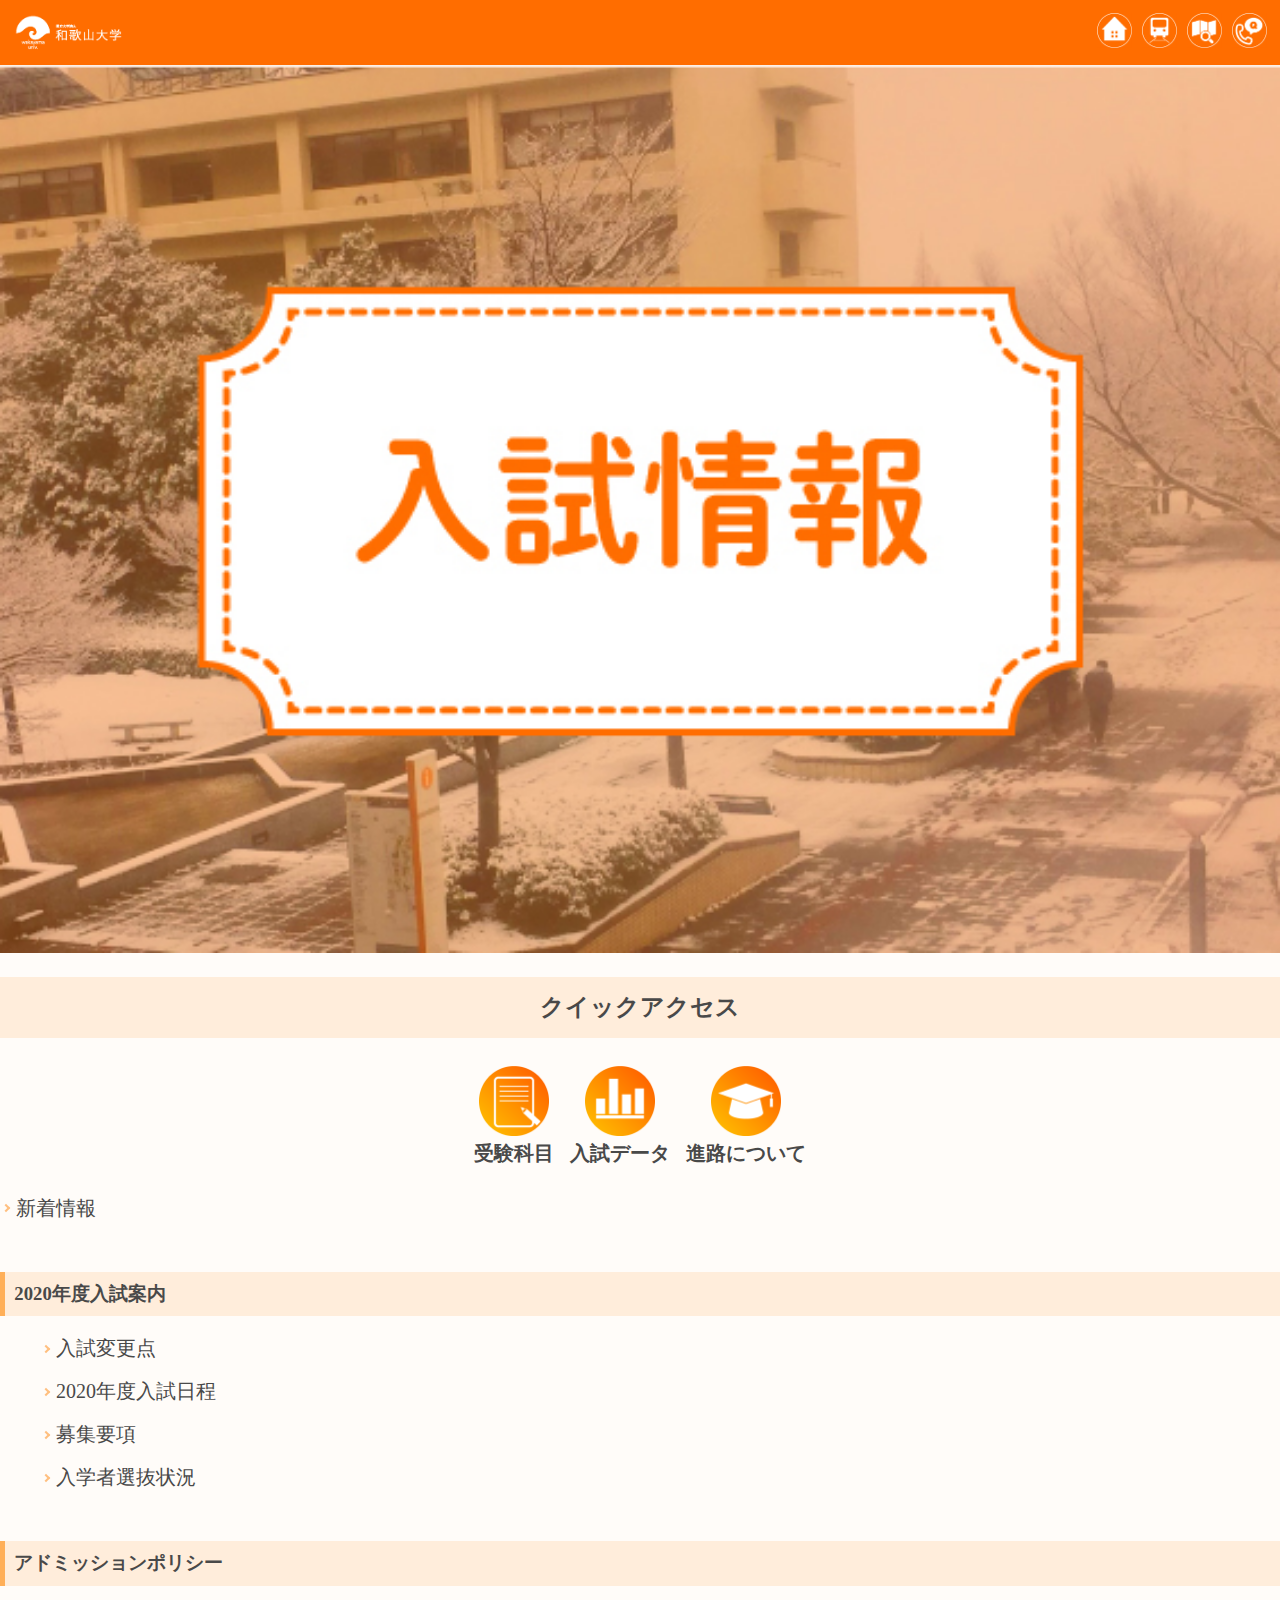
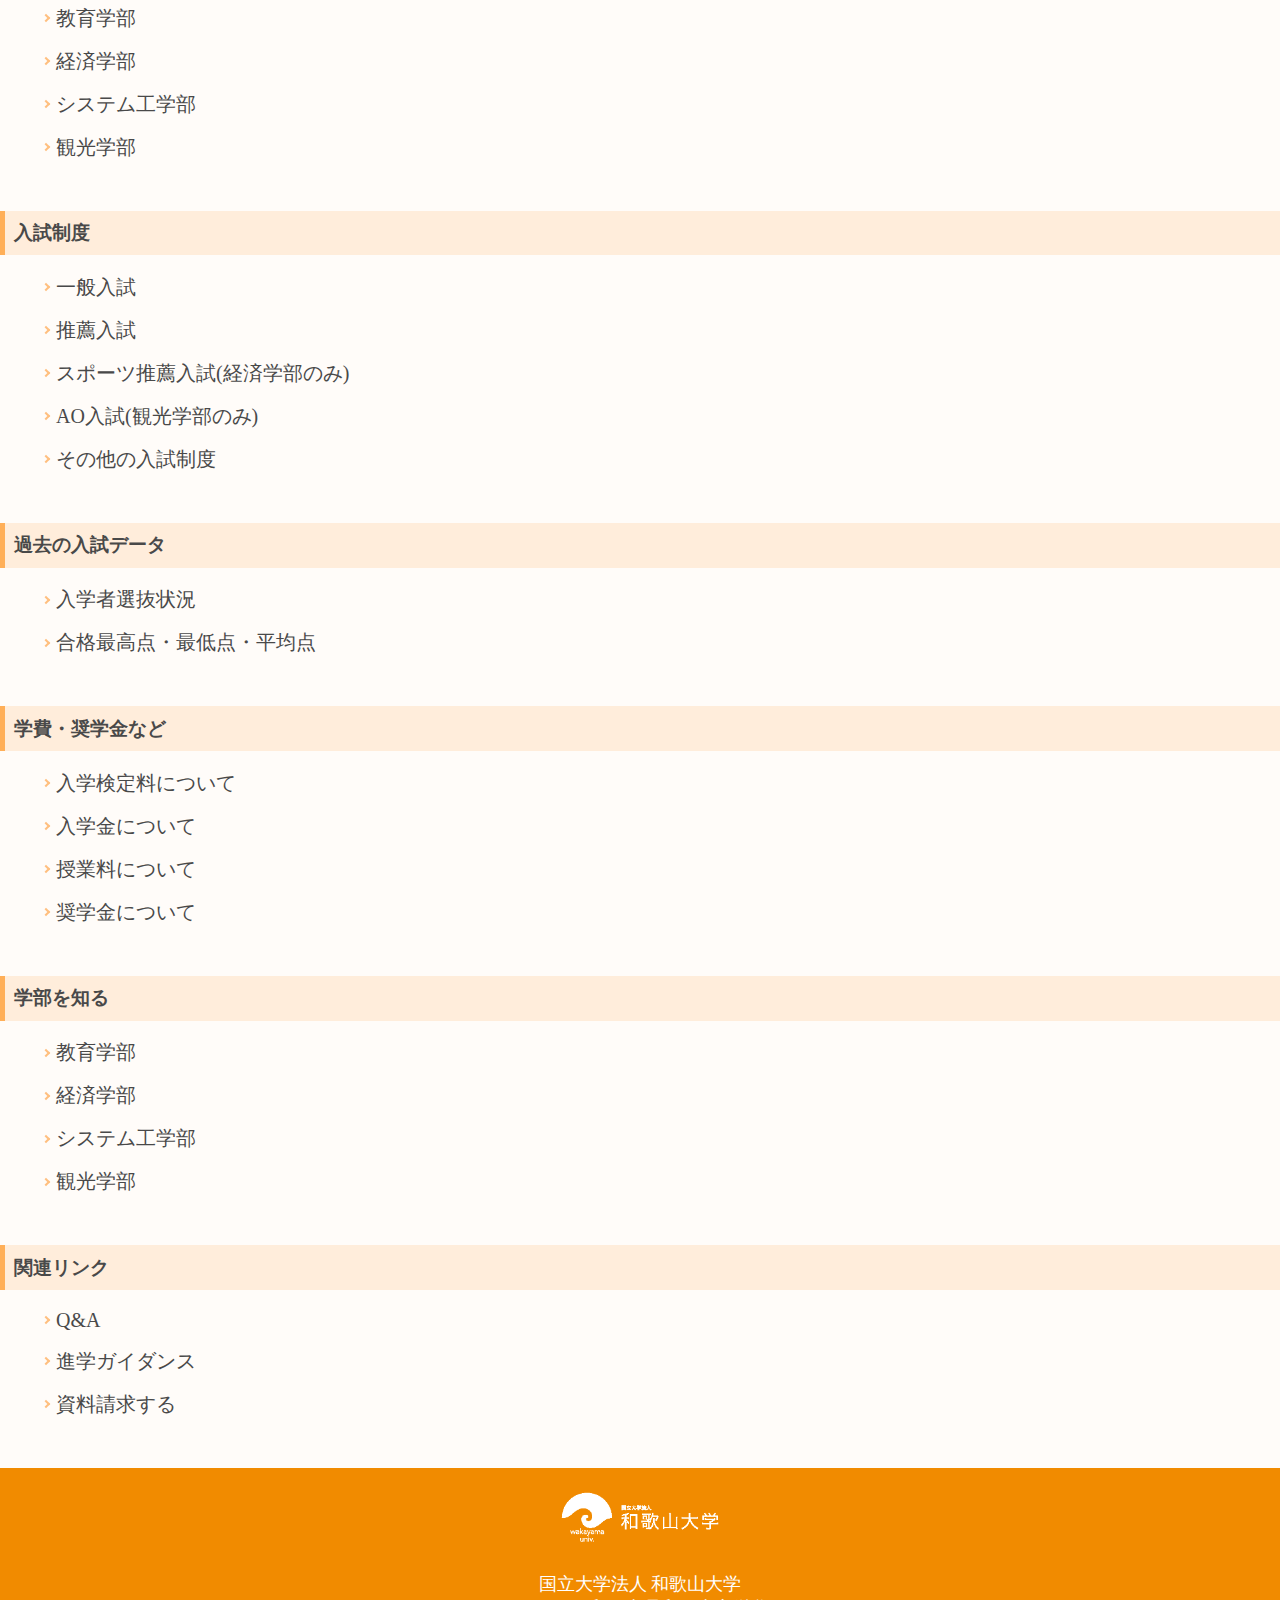
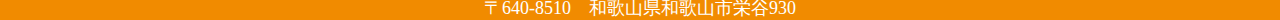
<file: index.html>
<!DOCTYPE html>
<html lang="ja">
<head>

<meta name="viewport" content="width=device-width,initial-scale=1.0,minimum-scale=1.0">
<meta charset="utf-8">
<title>入試情報｜和歌山大学</title>
<link rel="icon" href="img/icon.png">
<link rel="stylesheet" href="styles.css">

<script src="https://ajax.googleapis.com/ajax/libs/jquery/2.0.0/jquery.min.js"></script>

<script>
jQuery(document).ready(function() {
var offset = 100;
var duration = 500;
jQuery(window).scroll(function() {
if (jQuery(this).scrollTop() > offset) {
jQuery('.pagetop').fadeIn(duration);
} else {
jQuery('.pagetop').fadeOut(duration);
}
});

jQuery('.pagetop').click(function(event) {
event.preventDefault();
jQuery('html, body').animate({scrollTop: 0}, duration);
return false;
})
});
</script>
</head>

<body>

    <div class="top">
      <img src="img/typeD_white.png" height="40" class="wadai"/>
      <a href="https://www.wakayama-u.ac.jp/"><img src="img/ホーム.png" width="35"></a><a href="https://www.wakayama-u.ac.jp/about/access.html"><img src="img/交通.png" width="35"></a><a href="https://www.wakayama-u.ac.jp/about/c-map.html"><img src="img/キャンパスマップ.png" width="35"></a><a href="http://www.wakayama-u.ac.jp/contact/"><img src="img/問い合わせ.png" width="35"></a>
    </div>

  <div class="title_nyuusi">
    <img src="img/冬_バナー.jpg">
  </div>


  <div class="title">
    <h2>クイックアクセス</h2>
    <ui class="qa">
      <li>
        <a href="kamoku.html"><img src="img/受験科目.png" width="70"></a>
        <h3>受験科目</h3>
      </li><li>
        <a href="tensuu.html"><img src="img/入試データ.png" width="70"></a>
        <h3>入試データ</h3>
      </li><li>
        <a href="sinro.html"><img src="img/進路.png" width="70"></a>
        <h3>進路について</h3>
      </li>
    </ul>
  </div>

  <div class="news">
      <p><a href="#" class="arrow sample">新着情報</a></p>
  </div>

  <div class="ado">
      <h3>2020年度入試案内</h3>
      <ul>
        <p><a href="https://www.wakayama-u.ac.jp/admission/faculty/33gaiyou_yokoku/index.html" class="arrow sample">入試変更点</a></p>
      </ul><ul>
        <p><a href="http://www.wakayama-u.ac.jp/admission/entrance/schedule/R2index.html" class="arrow sample">2020年度入試日程</a></p>
      </ul><ul>
        <p><a href="http://www.wakayama-u.ac.jp/admission/faculty/invitation/index.html" class="arrow sample">募集要項</a></p>
      </ul><ul>
        <p><a href="http://www.wakayama-u.ac.jp/admission/faculty/data/state/index.html" class="arrow sample">入学者選抜状況</a></p>
      </ul>
  </div>

  <div class="syutugan">
    <h3>アドミッションポリシー</h3>
    <ul>
      <p><a href="http://www.wakayama-u.ac.jp/admission/admission-policy/edu.html" class="arrow sample">教育学部</a></p>
      <p><a href="http://www.wakayama-u.ac.jp/admission/admission-policy/eco.html" class="arrow sample">経済学部</a></p>
      <p><a href="http://www.wakayama-u.ac.jp/admission/admission-policy/sys.html" class="arrow sample">システム工学部</a></p>
      <p><a href="http://www.wakayama-u.ac.jp/admission/admission-policy/tou.html" class="arrow sample">観光学部</a></p>
    </ul>
  </div>


  <div class="kamoku">
      <h3>入試制度</h3>
      <ul>
        <p><a href="ippan.html" class="arrow sample">一般入試</a></p>
      </ul><ul>
        <p><a href="suisen.html" class="arrow sample">推薦入試</a></p>
      </ul><ul>
        <p><a href="sports.html" class="arrow sample">スポーツ推薦入試(経済学部のみ)</a></p>
      </ul><ul>
        <p><a href="ao.html" class="arrow sample">AO入試(観光学部のみ)</a></p>
      </ul>
      <ul>
        <p><a href="sonota.html" class="arrow sample">その他の入試制度</a></p>
      </ul>
  </div>

  <div class="kako">
    <h3>過去の入試データ</h3>
    <ul>
      <p><a href="http://www.wakayama-u.ac.jp/admission/faculty/data/state/" class="arrow sample">入学者選抜状況</a></p>
      <p><a href="http://www.wakayama-u.ac.jp/admission/faculty/data/result/index.html" class="arrow sample">合格最高点・最低点・平均点</a></p>
    </ul>
  </div>


  <div class="money">
    <h3>学費・奨学金など</h3>
    <ul>
      <p><a href="http://www.wakayama-u.ac.jp/admission/entrance/payment.html" class="arrow sample">入学検定料について</a></p>
    </ul><ul>
      <p><a href="http://www.wakayama-u.ac.jp/scenter/fee/index.html" class="arrow sample">入学金について</a></p>
    </ul><ul>
      <p><a href="http://www.wakayama-u.ac.jp/scenter/fee/payment.html" class="arrow sample">授業料について</a></p>
    </ul><ul>
      <p><a href="http://www.wakayama-u.ac.jp/scenter/fee/scholarship0/" class="arrow sample">奨学金について</a></p>
    </ul>
  </div>

  <div class="gakubu">
    <h3>学部を知る</h3>
    <ul>
      <p><a href="https://www.wakayama-u.ac.jp/edu/" class="arrow sample">教育学部</a></p>
    </ul><ul>
      <p><a href="https://www.wakayama-u.ac.jp/eco/" class="arrow sample">経済学部</a></p>
    </ul><ul>
      <p><a href="https://www.wakayama-u.ac.jp/sys/" class="arrow sample">システム工学部</a></p>
    </ul><ul>
      <p><a href="https://www.wakayama-u.ac.jp/tourism/" class="arrow sample">観光学部</a></p>
    </ul>
  </div>

  <div class="siryou">
    <h3>関連リンク</h3>
    <ul>
      <p><a href="https://www.wakayama-u.ac.jp/admission/faculty/faq.html" class="arrow sample">Q&A</a></p>
    </ul><ul>
      <p><a href="https://www.wakayama-u.ac.jp/admission/entrance/guidance.html" class="arrow sample">進学ガイダンス</a></p>
    </ul><ul>
      <p><a href="http://www.wakayama-u.ac.jp/admission/faculty/invitation/guid/index.html" class="arrow sample">資料請求する</a></p>
    </ul>
  </div>


    <div class="daigaku">
      <img src="img/typeD_white.png" height="60">
      <p>国立大学法人 和歌山大学</p>
      <p>〒640-8510　和歌山県和歌山市栄谷930</p>
    </div>

  <div class="pagetop">⇑</div>


</body>
</html>
</file>
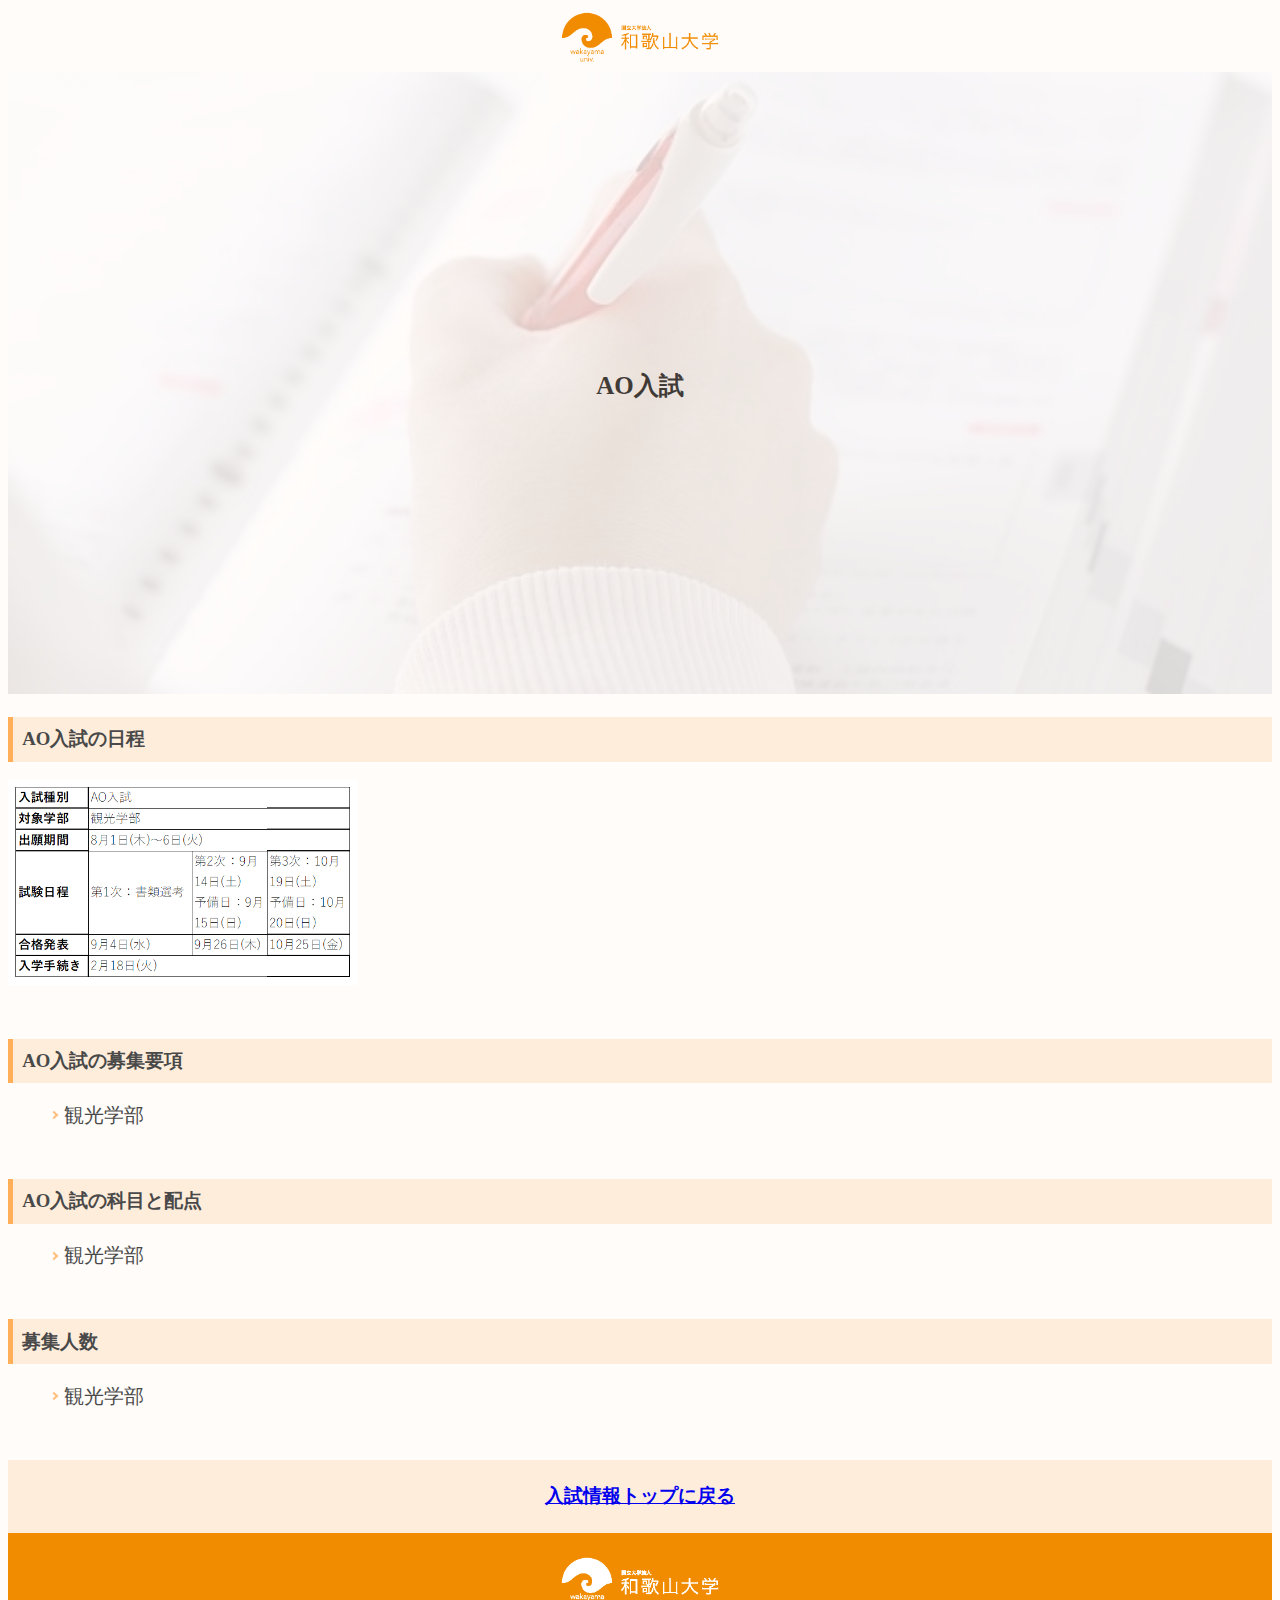
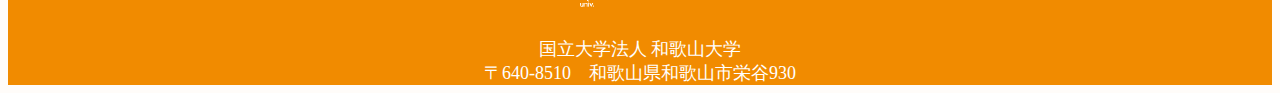
<file: ao.html>
<!DOCTYPE html>
<html lang="ja">
<head>

<meta name="viewport" content="width=device-width,initial-scale=1.0,minimum-scale=1.0">
<meta charset="utf-8">
<title>和歌山大学AO入試</title>
<link rel="icon" href="img/icon.png">
<link rel="stylesheet" href="css/styles_ao.css">

<script src="https://ajax.googleapis.com/ajax/libs/jquery/2.0.0/jquery.min.js"></script>

<script>
jQuery(document).ready(function() {
var offset = 100;
var duration = 500;
jQuery(window).scroll(function() {
if (jQuery(this).scrollTop() > offset) {
jQuery('.pagetop').fadeIn(duration);
} else {
jQuery('.pagetop').fadeOut(duration);
}
});

jQuery('.pagetop').click(function(event) {
event.preventDefault();
jQuery('html, body').animate({scrollTop: 0}, duration);
return false;
})
});
</script>
</head>

<body>

  <div class="top">
    <section>
      <img src="img/typeD_color.png" height="60">
    </section>
  </div>

  <div class="title_ao">
    <h2>AO入試</h2>
    <img src="img/b.jpg">
  </div>

  <div class="nittei">
    <section>
      <h3>AO入試の日程</h3>
      <img src="img/ao.png" width="350">
    </section>
  </div>

  <div class="youkou">
    <h3>AO入試の募集要項</h3>
    <ul>
      <p><a href="https://www.wakayama-u.ac.jp/tourism/examination/faculty-admission/admissions-office.html" class="arrow sample">観光学部</a></p>
    </ul>
  </div>

  <div class="kamoku">
    <h3>AO入試の科目と配点</h3>
    <ul>
      <p><a href="https://www.wakayama-u.ac.jp/tourism/examination/faculty-admission/admissions-office.html" class="arrow sample">観光学部</a></p>
    </ul>
  </div>

  <div class="bosyu">
    <h3>募集人数</h3>
    <ul>
      <p><a href="https://www.wakayama-u.ac.jp/tourism/examination/faculty-admission/admissions-office.html" class="arrow sample">観光学部</a></p>
    </ul>
  </div>


    <div class="modoru">
      <h3><a href="index.html">入試情報トップに戻る</a><h3>
    </div>


    <div class="daigaku">
      <img src="img/typeD_white.png" height="60">
      <p>国立大学法人 和歌山大学</p>
      <p>〒640-8510　和歌山県和歌山市栄谷930</p>
    </div>

  <div class="pagetop">⇑</div>

</body>
</html>
</file>
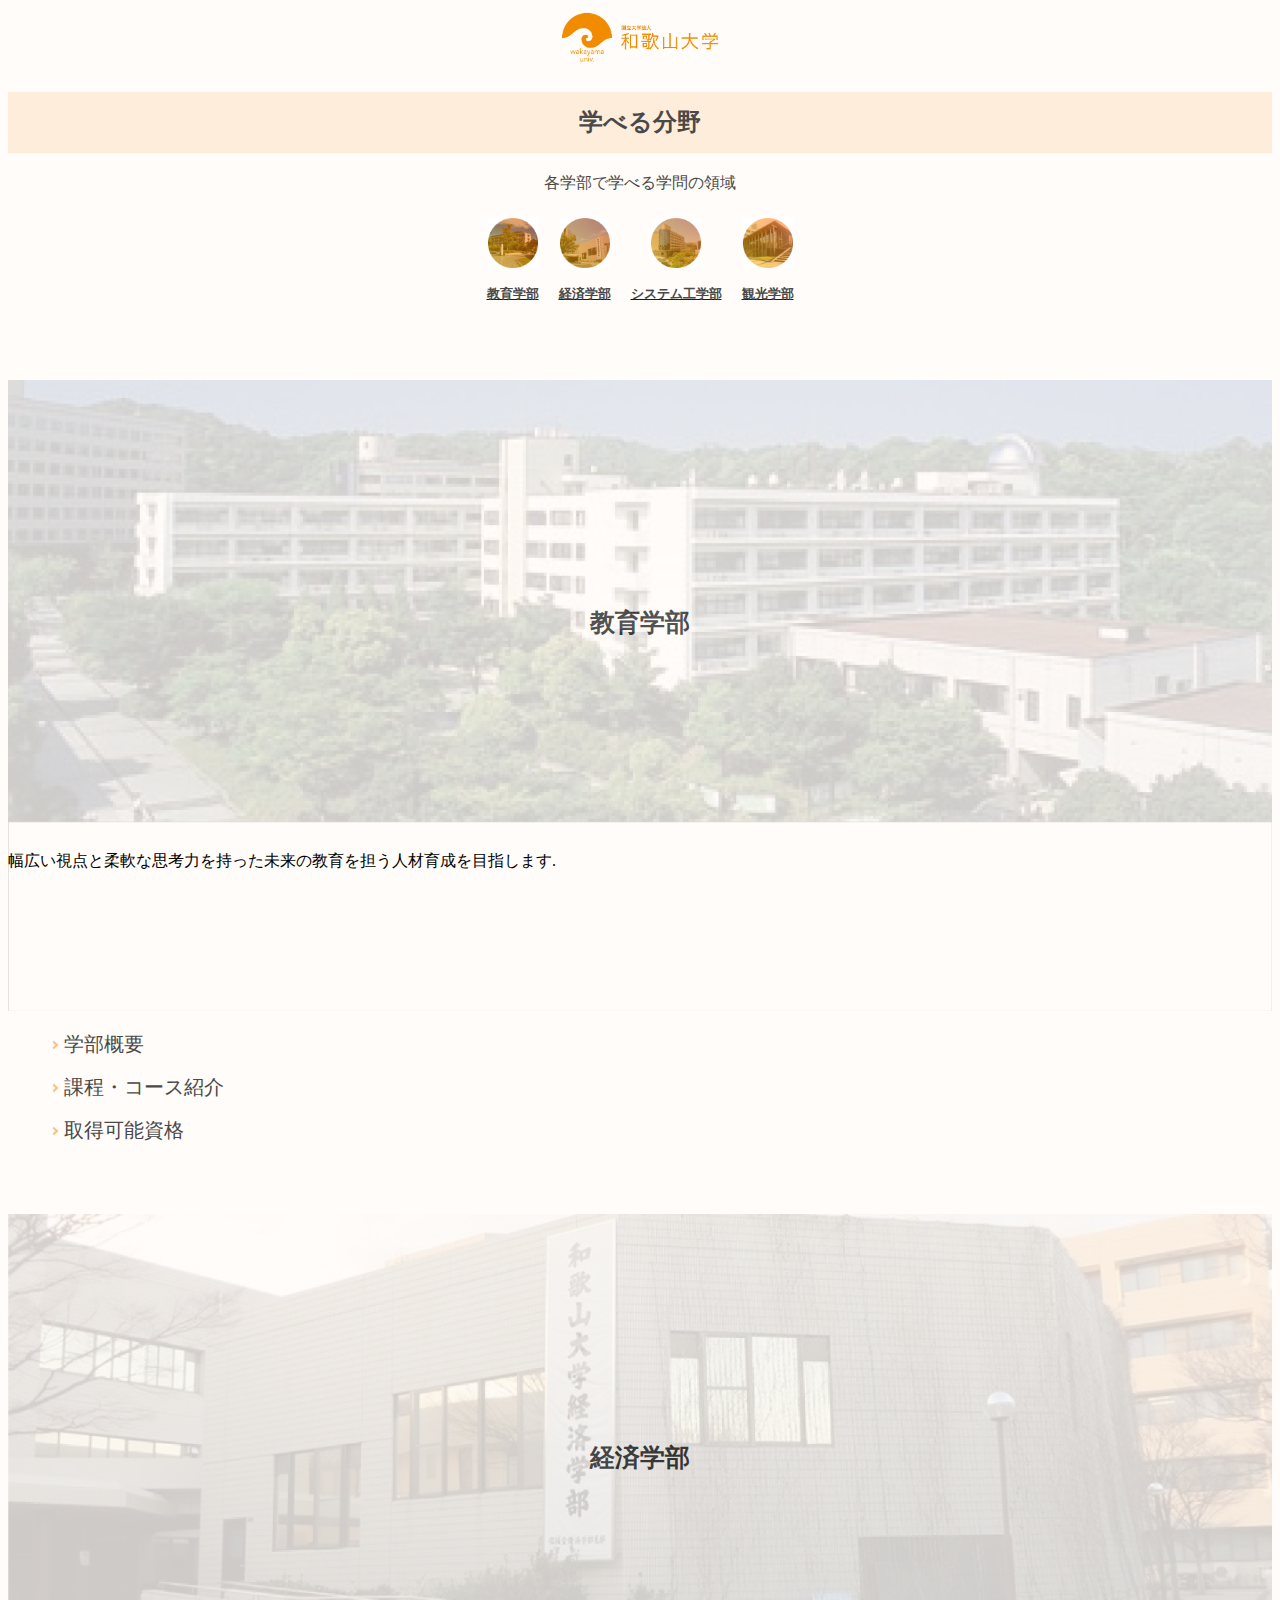
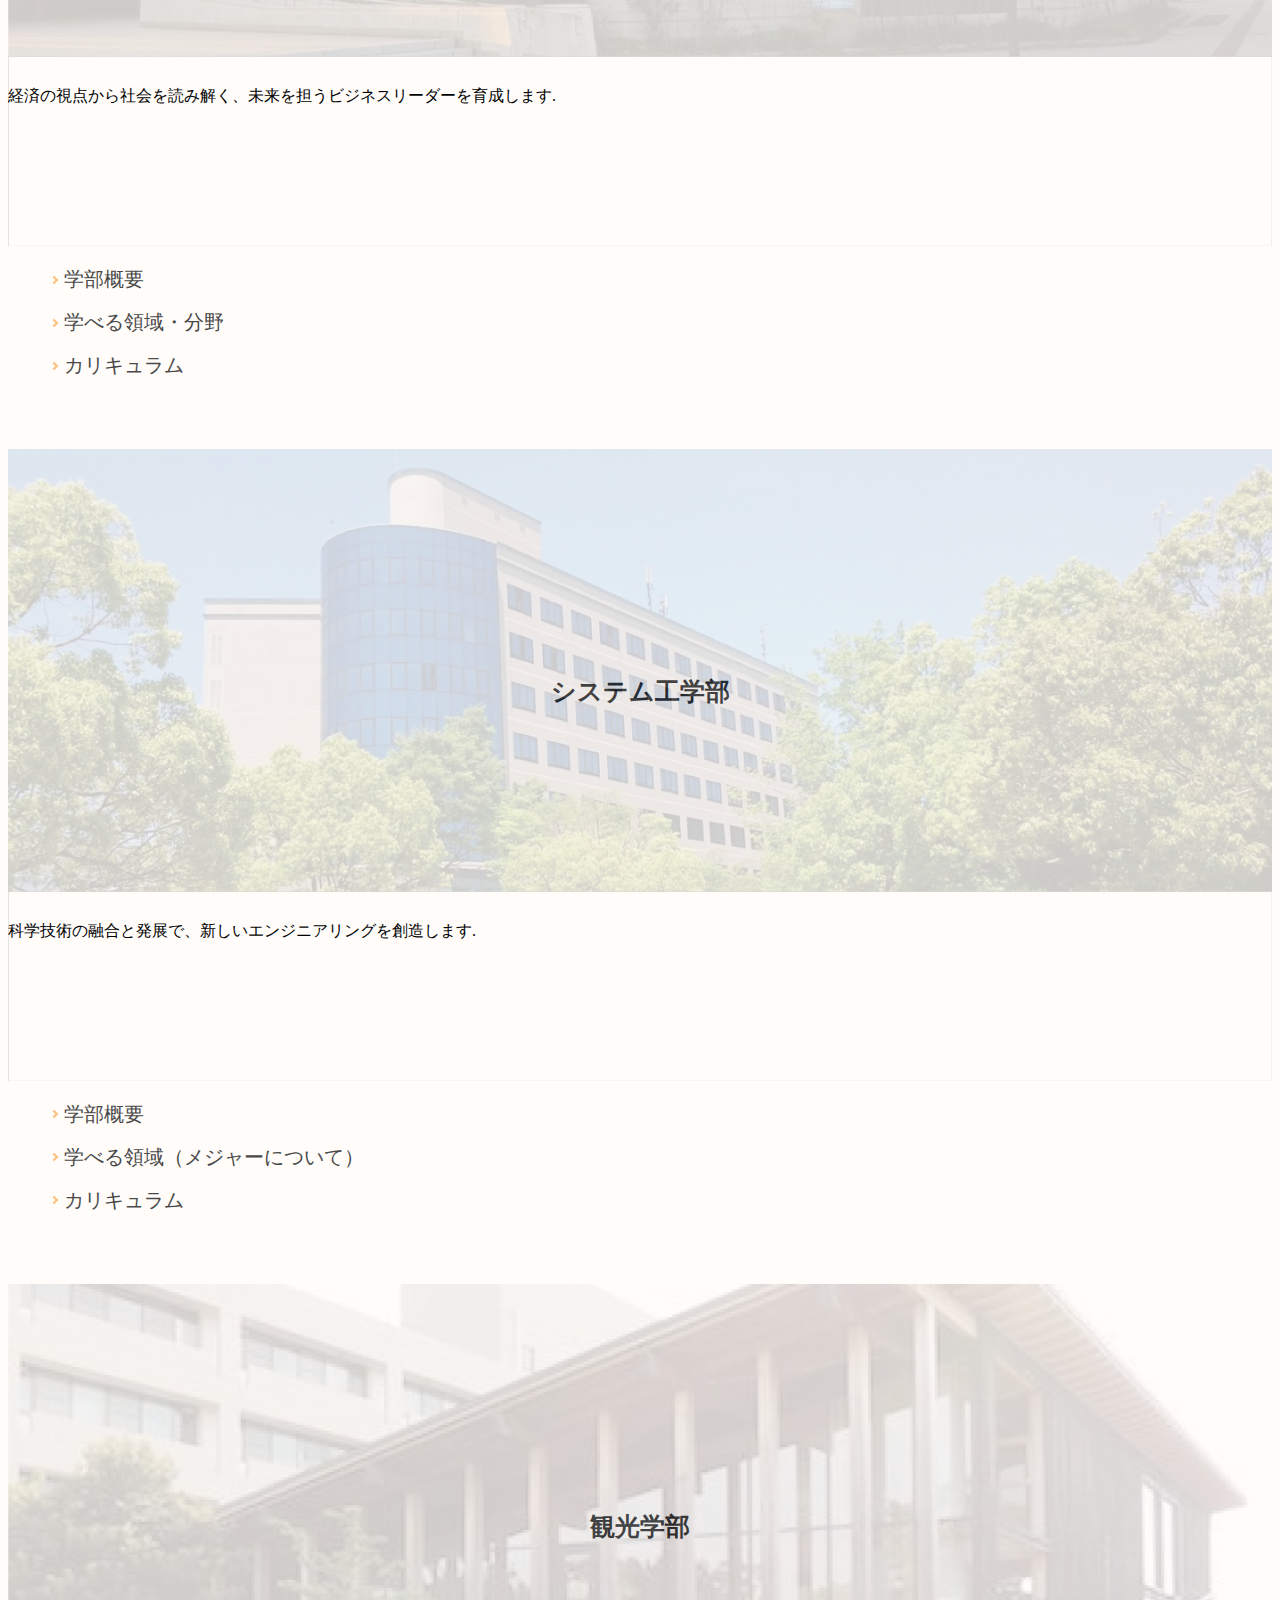
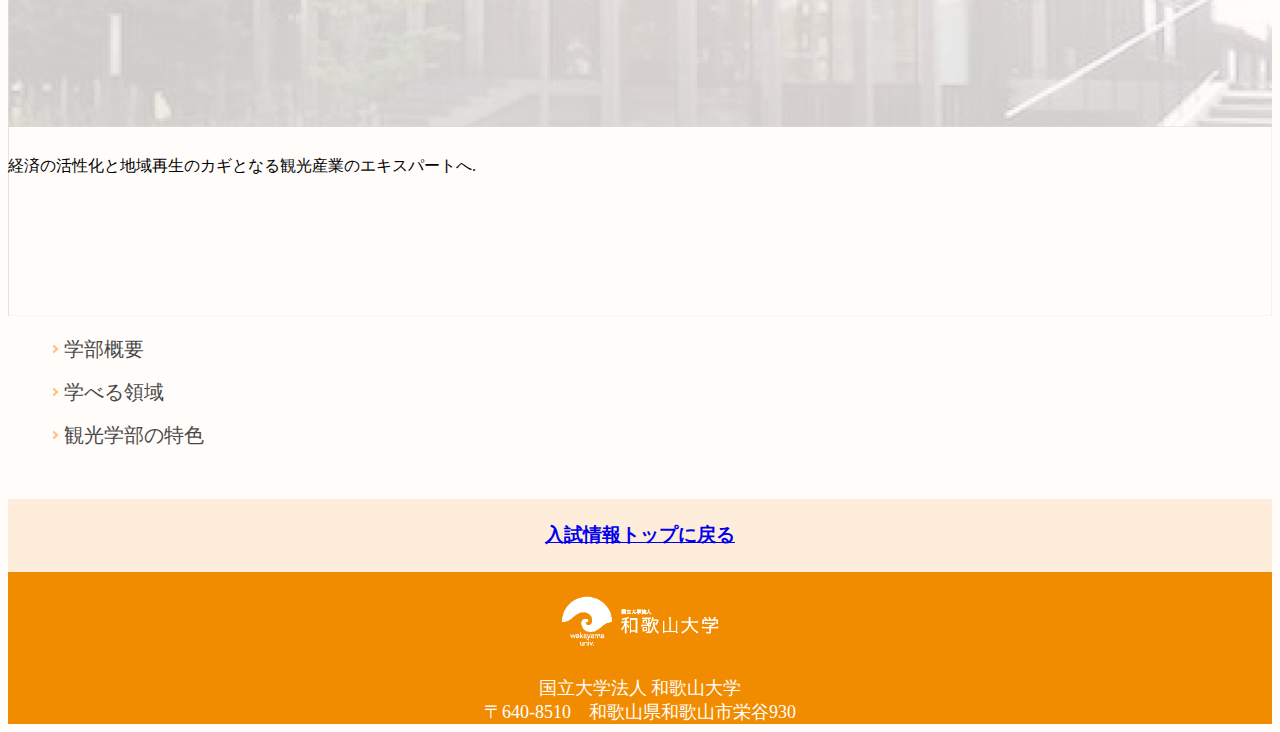
<file: bunya.html>
<!DOCTYPE html>
<html lang="ja">
<head>

<meta name="viewport" content="width=device-width,initial-scale=1.0,minimum-scale=1.0">
<meta charset="utf-8">
<title>学べる分野｜和歌山大学</title>
<link rel="icon" href="img/icon.png">
<link rel="stylesheet" href="css/styles_bunya.css">

<script src="https://ajax.googleapis.com/ajax/libs/jquery/2.0.0/jquery.min.js"></script>

<script>
jQuery(document).ready(function() {
var offset = 100;
var duration = 500;
jQuery(window).scroll(function() {
if (jQuery(this).scrollTop() > offset) {
jQuery('.pagetop').fadeIn(duration);
} else {
jQuery('.pagetop').fadeOut(duration);
}
});

jQuery('.pagetop').click(function(event) {
event.preventDefault();
jQuery('html, body').animate({scrollTop: 0}, duration);
return false;
})
});
</script>

</head>

<body>

  <div class="top">
    <section>
      <img src="img/typeD_color.png" height="60">
    </section>
  </div>

    <div class="title">
      <h2>学べる分野</h2>
      <p>各学部で学べる学問の領域</p>
      <ul class="title_gakubu">
        <li><a href="#edu"><img src="img/教育学部.jpg" width="50"><h3>教育学部</h3></a></li>
        <li><a href="#eco"><img src="img/経済学部.jpg" width="50"><h3>経済学部</h3></a></li>
        <li><a href="#sys"><img src="img/システム工学部.jpg" width="50"><h3>システム工学部</h3></a></li>
        <li><a href="#tou"><img src="img/観光学部.jpg" width="50"><h3>観光学部</h3></a></li>
      </ul>
    </div>

  <div class="title_edu">
    <h2 id="edu">教育学部</h2>
    <img src="img/edu_1.jpg">
    <p>幅広い視点と柔軟な思考力を持った未来の教育を担う人材育成を目指します.</p>
  </div>

  <div class="edu">
        <ul>
          <p><a href="https://www.wakayama-u.ac.jp/edu/facultyofeducation/overview.html" class="arrow sample">学部概要</a></p>
        </ul><ul>
          <p><a href="https://www.wakayama-u.ac.jp/edu/facultyofeducation/course/index.html" class="arrow sample">課程・コース紹介</a></p>
        </ul><ul>
          <p><a href="https://www.wakayama-u.ac.jp/edu/facultyofeducation/license.html" class="arrow sample">取得可能資格</a></p>
        </ul>
  </div>

  <div class="title_eco">
    <h2 id="eco">経済学部</h2>
    <img src="img/eco_1.jpg">
    <p>経済の視点から社会を読み解く、未来を担うビジネスリーダーを育成します.</p>
  </div>

  <div class="eco">
        <ul>
          <p><a href="https://www.wakayama-u.ac.jp/eco/faculty/faculty_overview/index.html" class="arrow sample">学部概要</a></p>
        </ul><ul>
          <p><a href="https://www.wakayama-u.ac.jp/eco/faculty/department/index.html" class="arrow sample">学べる領域・分野</a></p>
        </ul><ul>
          <p><a href="https://www.wakayama-u.ac.jp/eco/faculty/faculty_curriculum/index.html" class="arrow sample">カリキュラム</a></p>
        </ul>
  </div>

  <div class="title_sys">
    <h2 id="sys">システム工学部</h2>
    <img src="img/sys_1.jpg">
    <p>科学技術の融合と発展で、新しいエンジニアリングを創造します.</p>
  </div>

  <div class="sys">
        <ul>
          <p><a href="https://www.wakayama-u.ac.jp/sys/about-sys/index.html" class="arrow sample">学部概要</a></p>
        </ul><ul>
          <p><a href="https://www.wakayama-u.ac.jp/sys/major/index.html" class="arrow sample">学べる領域（メジャーについて）</a></p>
        </ul><ul>
          <p><a href="https://www.wakayama-u.ac.jp/sys/curriculum/index.html" class="arrow sample">カリキュラム</a></p>
        </ul>
  </div>

  <div class="title_tou">
    <h2 id="tou">観光学部</h2>
    <img src="img/tou_1.jpg">
    <p>経済の活性化と地域再生のカギとなる観光産業のエキスパートへ.</p>
  </div>

  <div class="tou">
        <ul>
          <p><a href="https://www.wakayama-u.ac.jp/tourism/faculty/faculty_overview/index.html" class="arrow sample">学部概要</a></p>
        </ul><ul>
          <p><a href="https://www.wakayama-u.ac.jp/tourism/faculty/department/index.html" class="arrow sample">学べる領域</a></p>
        </ul><ul>
          <p><a href="https://www.wakayama-u.ac.jp/tourism/faculty/feature/index.html" class="arrow sample">観光学部の特色</a></p>
        </ul>
  </div>

  <div class="modoru">
    <h3><a href="index.html">入試情報トップに戻る</a><h3>
  </div>


    <div class="daigaku">
      <img src="img/typeD_white.png" height="60">
      <p>国立大学法人 和歌山大学</p>
      <p>〒640-8510　和歌山県和歌山市栄谷930</p>
    </div>

  <div class="pagetop">⇑</div>

</body>
</html>
</file>
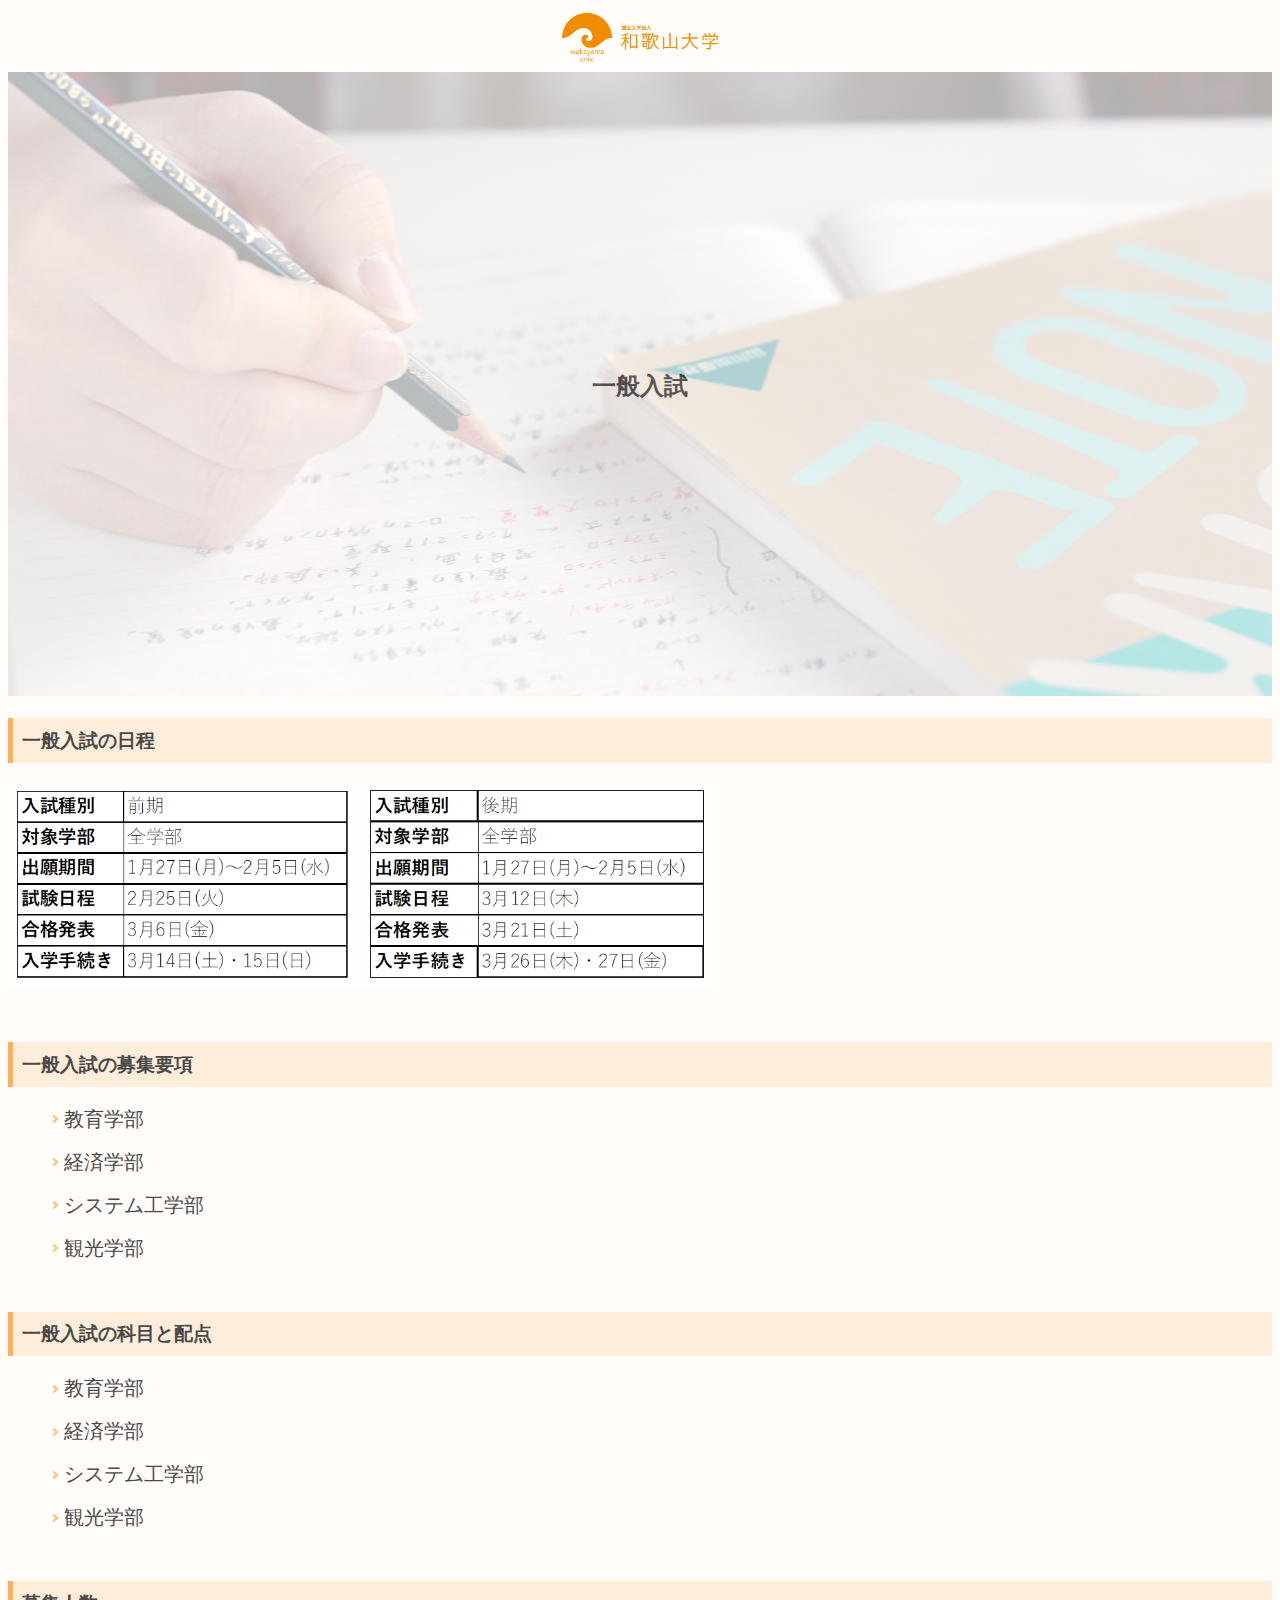
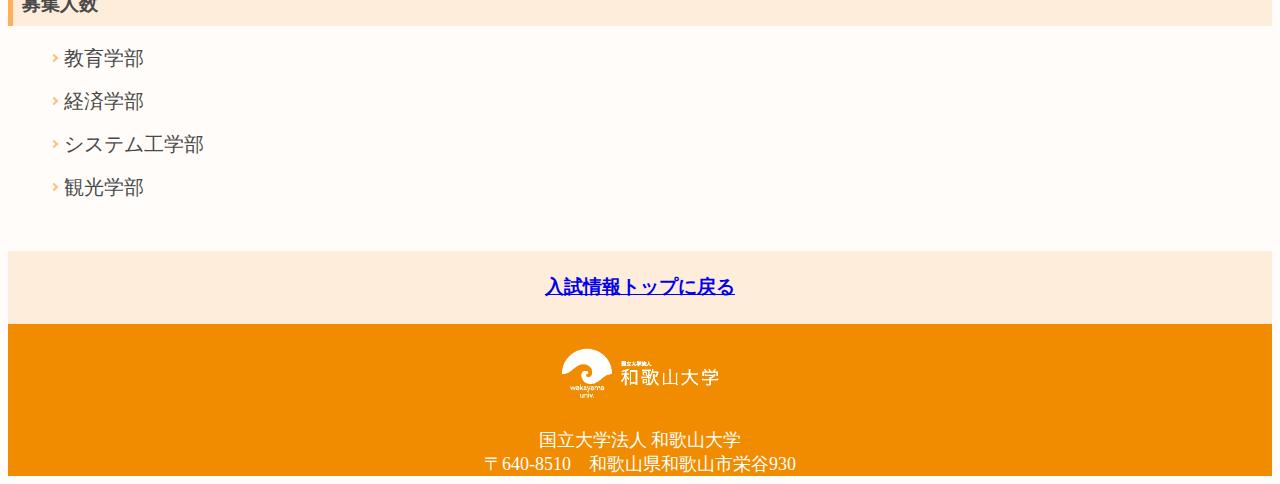
<file: ippan.html>
<!DOCTYPE html>
<html lang="ja">
<head>

<meta name="viewport" content="width=device-width,initial-scale=1.0,minimum-scale=1.0">
<meta charset="utf-8">
<title>和歌山大学一般入試</title>
<link rel="icon" href="img/icon.png">
<link rel="stylesheet" href="css/styles_ippan.css">

<script src="https://ajax.googleapis.com/ajax/libs/jquery/2.0.0/jquery.min.js"></script>

<script>
jQuery(document).ready(function() {
var offset = 100;
var duration = 500;
jQuery(window).scroll(function() {
if (jQuery(this).scrollTop() > offset) {
jQuery('.pagetop').fadeIn(duration);
} else {
jQuery('.pagetop').fadeOut(duration);
}
});

jQuery('.pagetop').click(function(event) {
event.preventDefault();
jQuery('html, body').animate({scrollTop: 0}, duration);
return false;
})
});
</script>
</head>

<body>

  <div class="top">
    <section>
      <img src="img/typeD_color.png" height="60">
    </section>
  </div>

  <div class="title_ippan">
    <h2>一般入試</h2>
    <img src="img/a.jpg">
  </div>

  <div class="nittei">
    <section>
      <h3>一般入試の日程</h3>
      <img src="img/前期.png" width="350">
      <img src="img/後期.png" width="350">
    </section>
  </div>

  <div class="youkou">
    <h3>一般入試の募集要項</h3>
    <ul>
      <p><a href="https://www.wakayama-u.ac.jp/edu/admission/faculty/index.html" class="arrow sample">教育学部</a></p>
    </ul><ul>
      <p><a href="https://www.wakayama-u.ac.jp/eco/admission/faculty/gereral-admission.html#zenki" class="arrow sample">経済学部</a></p>
    </ul><ul>
      <p><a href="https://www.wakayama-u.ac.jp/sys/admission/index.html" class="arrow sample">システム工学部</a></p>
    </ul><ul>
      <p><a href="https://www.wakayama-u.ac.jp/tourism/examination/faculty-admission/gereral-admission.html#zenki" class="arrow sample">観光学部</a></p>
    </ul>
  </div>

  <div class="kamoku">
    <h3>一般入試の科目と配点</h3>
    <ul>
      <p><a href="https://www.wakayama-u.ac.jp/edu/admission/faculty/index.html" class="arrow sample">教育学部</a></p>
    </ul><ul>
      <p><a href="https://www.wakayama-u.ac.jp/eco/admission/faculty/gereral-admission.html#zenki" class="arrow sample">経済学部</a></p>
    </ul><ul>
      <p><a href="https://www.wakayama-u.ac.jp/sys/admission/index.html" class="arrow sample">システム工学部</a></p>
    </ul><ul>
      <p><a href="https://www.wakayama-u.ac.jp/tourism/examination/faculty-admission/gereral-admission.html#zenki" class="arrow sample">観光学部</a></p>
    </ul>
  </div>

  <div class="bosyu">
    <h3>募集人数</h3>
    <ul>
      <p><a href="https://www.wakayama-u.ac.jp/edu/admission/faculty/index.html" class="arrow sample">教育学部</a></p>
    </ul><ul>
      <p><a href="https://www.wakayama-u.ac.jp/eco/admission/faculty/gereral-admission.html#zenki" class="arrow sample">経済学部</a></p>
    </ul><ul>
      <p><a href="https://www.wakayama-u.ac.jp/sys/admission/index.html" class="arrow sample">システム工学部</a></p>
    </ul><ul>
      <p><a href="https://www.wakayama-u.ac.jp/tourism/examination/faculty-admission/gereral-admission.html#zenki" class="arrow sample">観光学部</a></p>
    </ul>
  </div>


    <div class="modoru">
      <h3><a href="index.html">入試情報トップに戻る</a><h3>
    </div>


    <div class="daigaku">
      <img src="img/typeD_white.png" height="60">
      <p>国立大学法人 和歌山大学</p>
      <p>〒640-8510　和歌山県和歌山市栄谷930</p>
    </div>

  <div class="pagetop">⇑</div>


</body>
</file>
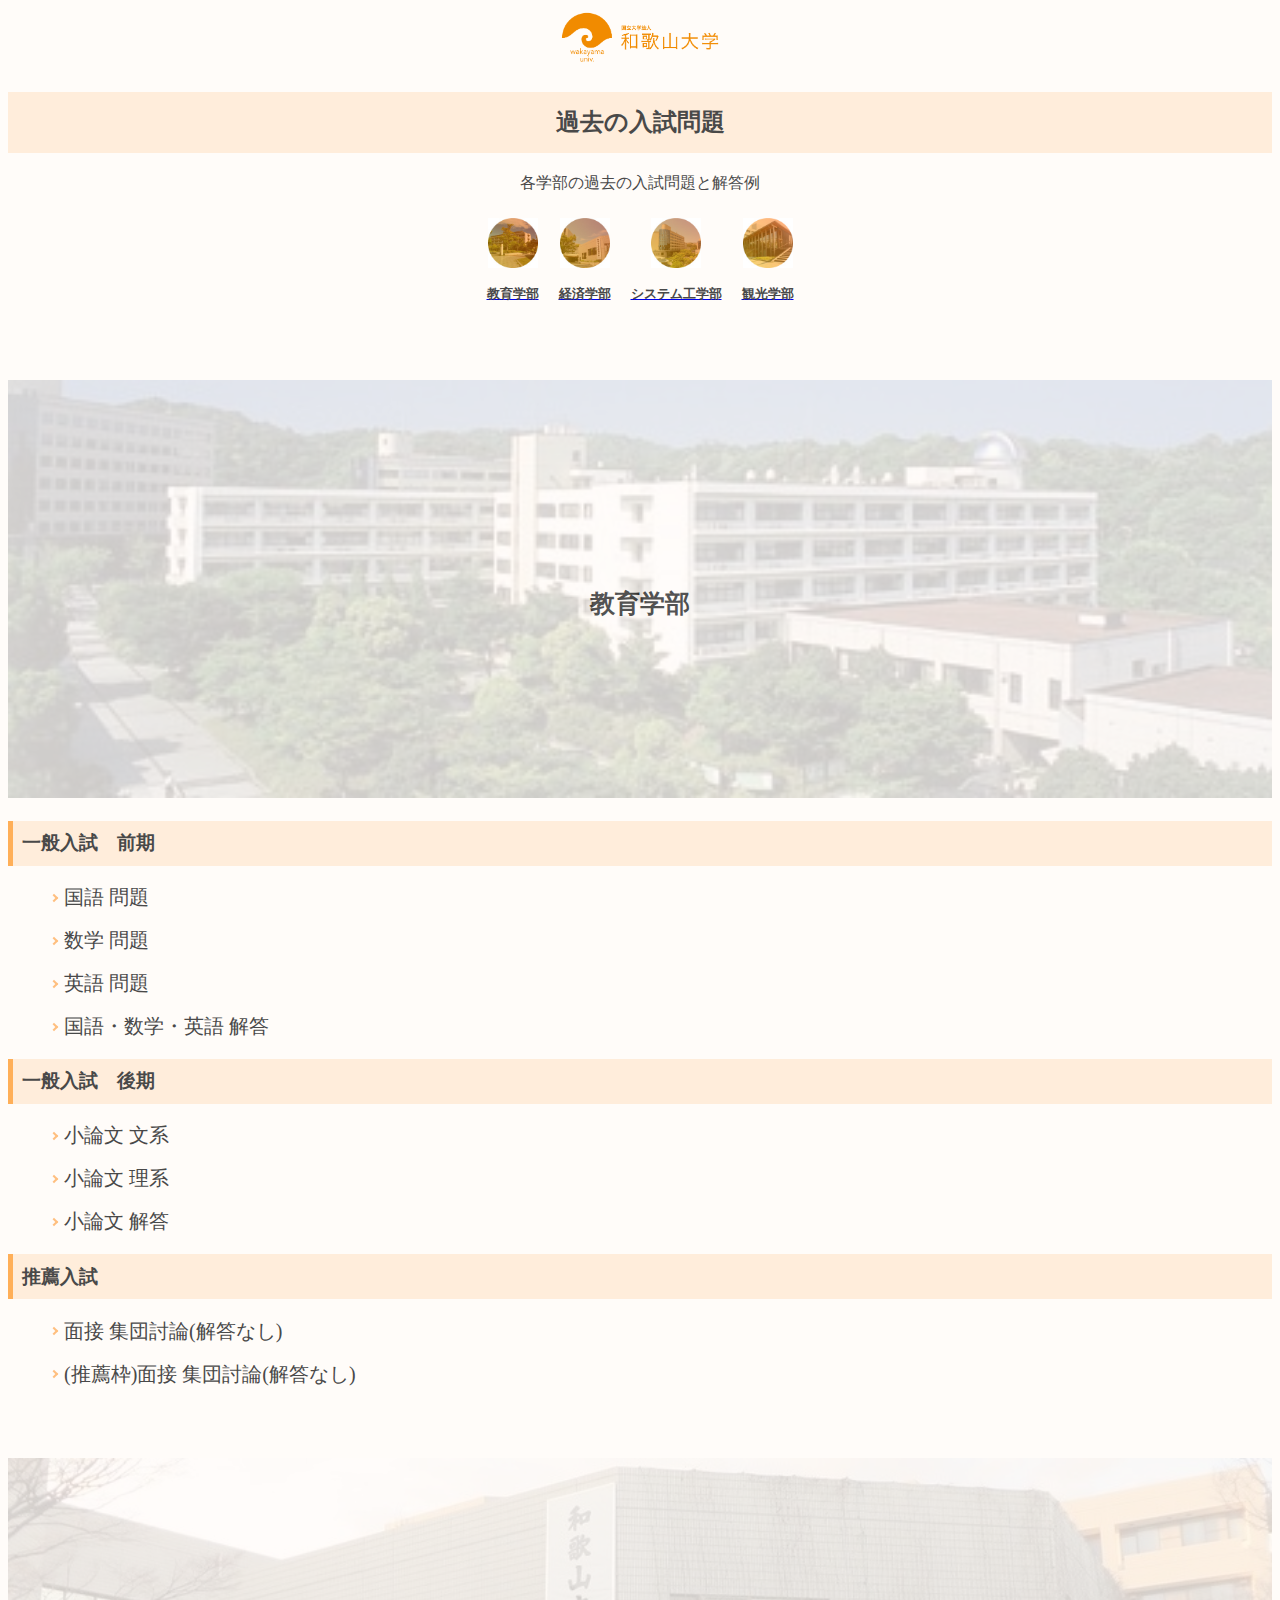
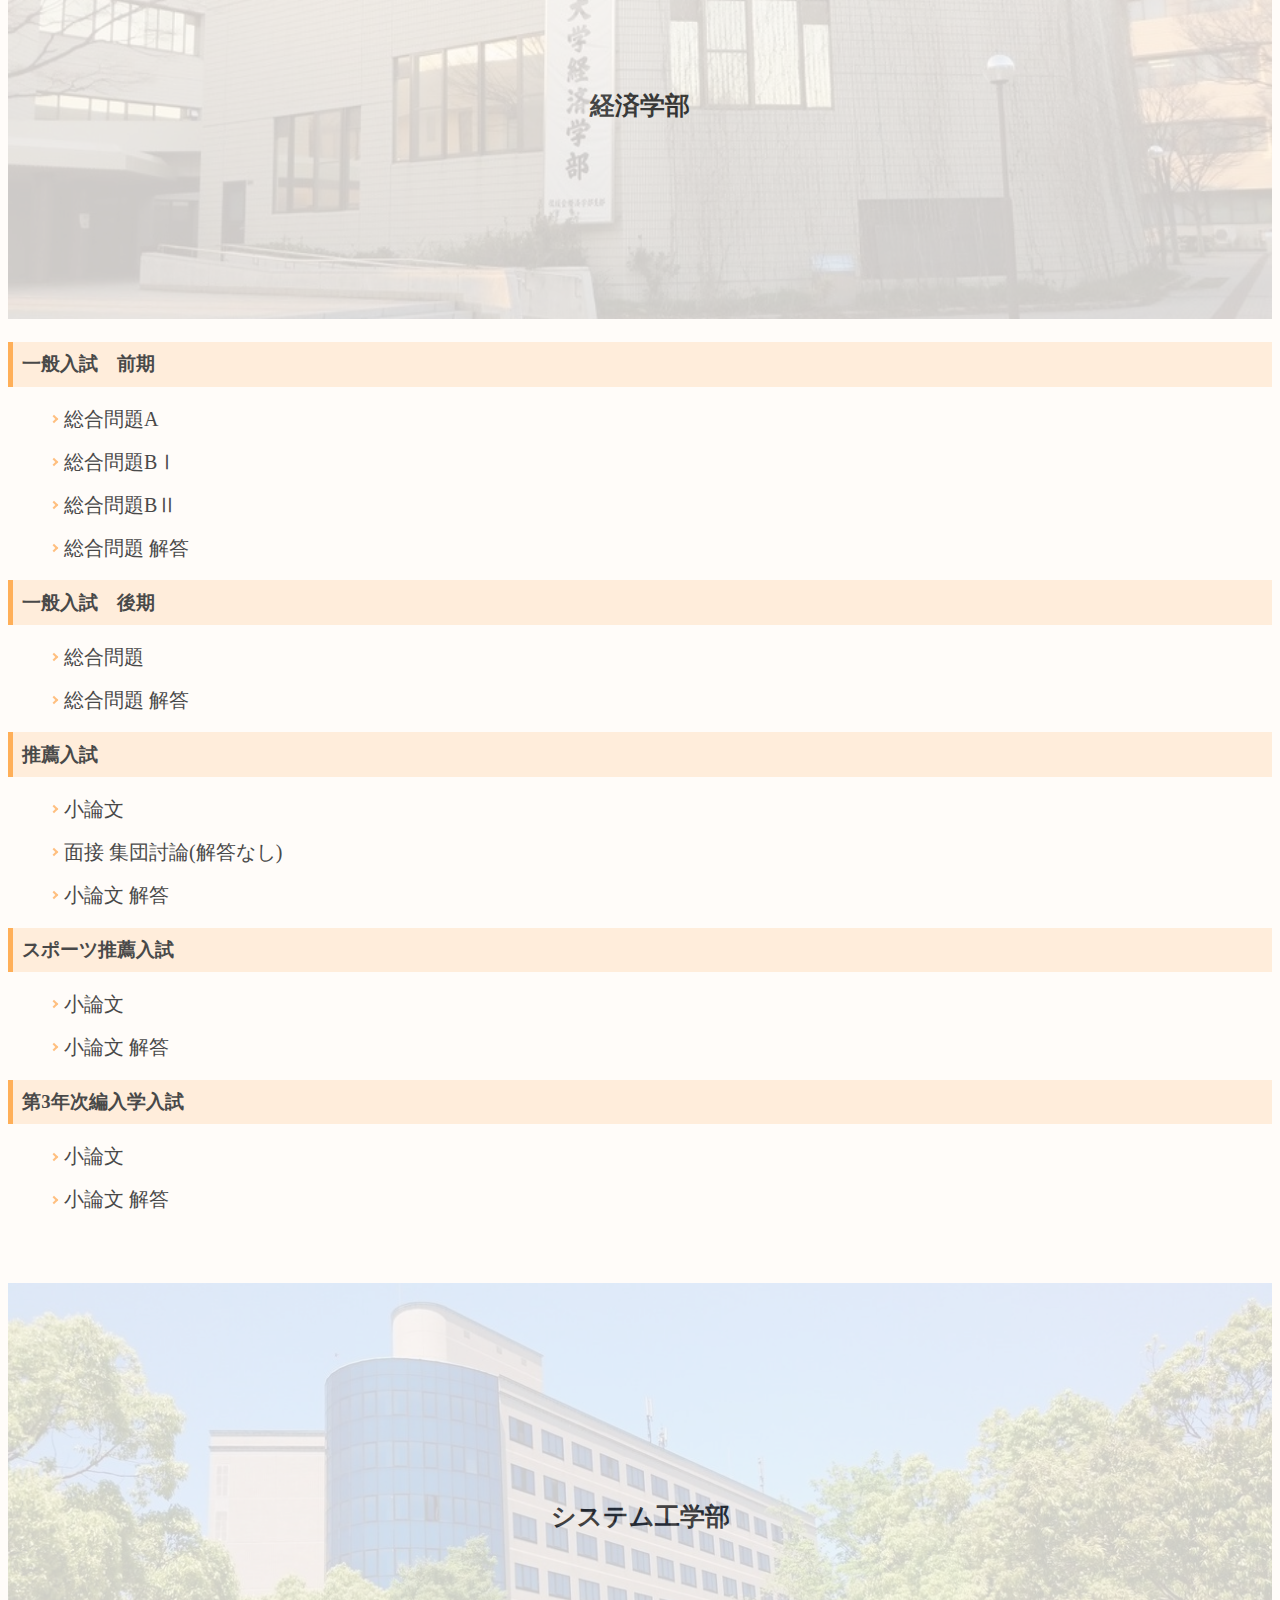
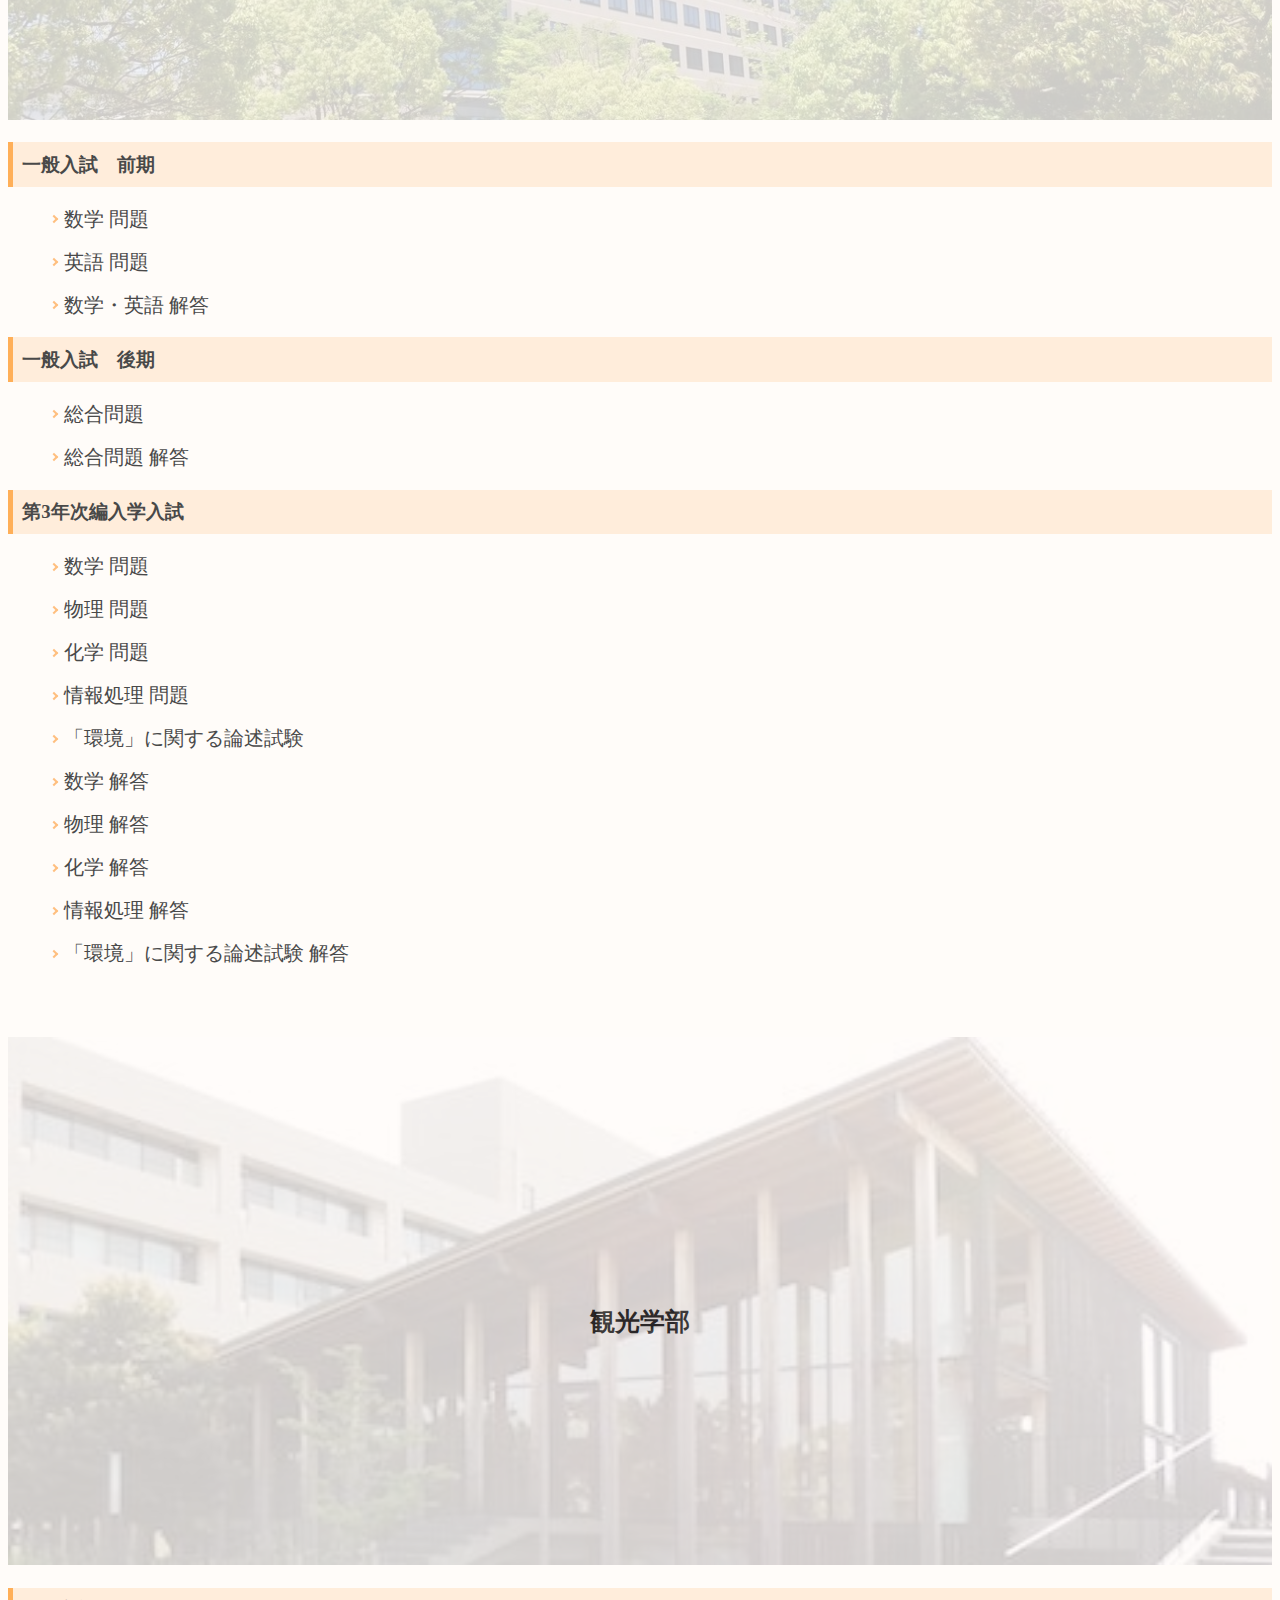
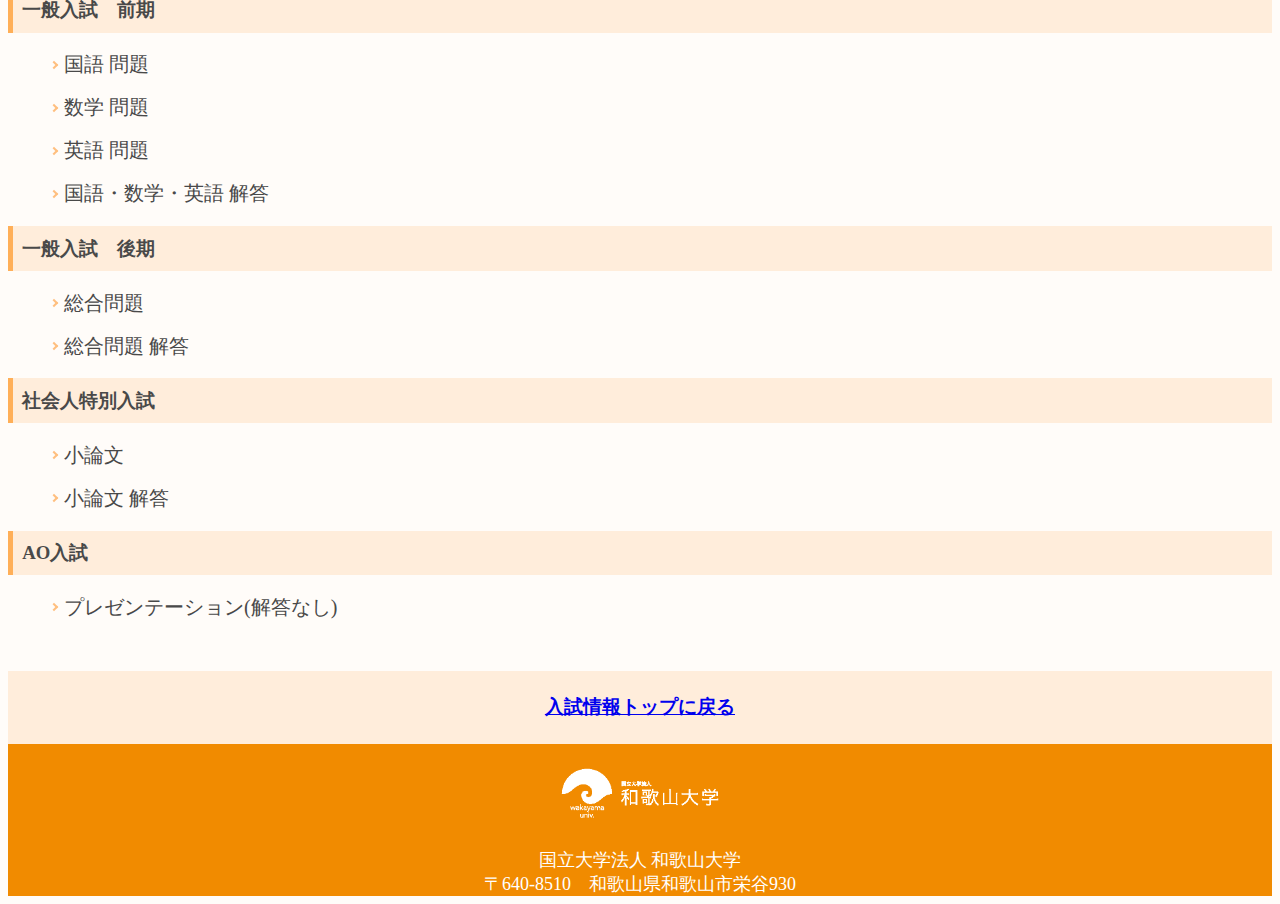
<file: kakomon.html>
<!DOCTYPE html>
<html lang="ja">
<head>

<meta name="viewport" content="width=device-width,initial-scale=1.0,minimum-scale=1.0">
<meta charset="utf-8">
<title>過去の入試問題｜和歌山大学</title>
<link rel="icon" href="img/icon.png">
<link rel="stylesheet" href="css/styles_kakomn.css">


<script src="https://ajax.googleapis.com/ajax/libs/jquery/2.0.0/jquery.min.js"></script>

<script>
jQuery(document).ready(function() {
var offset = 100;
var duration = 500;
jQuery(window).scroll(function() {
if (jQuery(this).scrollTop() > offset) {
jQuery('.pagetop').fadeIn(duration);
} else {
jQuery('.pagetop').fadeOut(duration);
}
});

jQuery('.pagetop').click(function(event) {
event.preventDefault();
jQuery('html, body').animate({scrollTop: 0}, duration);
return false;
})
});
</script>
</head>

<body>

  <div class="top">
    <section>
      <img src="img/typeD_color.png" height="60">
    </section>
  </div>

  <div class="title">
    <h2>過去の入試問題</h2>
    <p>各学部の過去の入試問題と解答例</p>
    <ul class="title_gakubu">
      <li><a href="#edu"><img src="img/教育学部.jpg" width="50"><h3>教育学部</h3></a></li>
      <li><a href="#eco"><img src="img/経済学部.jpg" width="50"><h3>経済学部</h3></a></li>
      <li><a href="#sys"><img src="img/システム工学部.jpg" width="50"><h3>システム工学部</h3></a></li>
      <li><a href="#tou"><img src="img/観光学部.jpg" width="50"><h3>観光学部</h3></a></li>
    </ul>
  </div>

  <div class="title_edu">
    <h2 id="edu">教育学部</h2>
    <img src="img/edu.jpg">
  </div>

  <div class="edu">
    <h3>一般入試　前期</h3>
        <ul>
          <p><a href="http://www.wakayama-u.ac.jp/_files/00183581/31_01_kokugo.pdf" class="arrow sample">国語 問題</a></p>
        </ul><ul>
          <p><a href="http://www.wakayama-u.ac.jp/_files/00177788/31_02_sugaku.pdf" class="arrow sample">数学 問題</a></p>
        </ul><ul>
          <p><a href="http://www.wakayama-u.ac.jp/_files/00183666/31_03_eigo.pdf" class="arrow sample">英語 問題</a></p>
        </ul><ul>
          <p><a href="http://www.wakayama-u.ac.jp/_files/00177214/31_kaitou.pdf" class="arrow sample">国語・数学・英語 解答</a></p>
        </ul>
    <h3>一般入試　後期</h3>
      <ul>
        <p><a href="http://www.wakayama-u.ac.jp/_files/00183642/31_07_l_sou.pdf" class="arrow sample">小論文 文系</a></p>
      </ul><ul>
        <p><a href="http://www.wakayama-u.ac.jp/_files/00183642/31_07_l_sou.pdf" class="arrow sample">小論文 理系</a></p>
      </ul><ul>
        <p><a href="http://www.wakayama-u.ac.jp/_files/00177214/31_kaitou.pdf" class="arrow sample">小論文 解答</a></p>
      </ul>
    <h3>推薦入試</h3>
      <ul>
        <p><a href="http://www.wakayama-u.ac.jp/_files/00178679/31_l_sui_tema.pdf" class="arrow sample">面接 集団討論(解答なし)</a></p>
      </ul><ul>
        <p><a href="http://www.wakayama-u.ac.jp/_files/00178709/31_lsuikinan.pdf" class="arrow sample">(推薦枠)面接 集団討論(解答なし)</a></p>
      </ul>
  </div>

  <div class="title_eco">
    <h2 id="eco">経済学部</h2>
    <img src="img/eco.jpg">
  </div>

  <div class="eco">
    <h3>一般入試　前期</h3>
      <ul>
        <p><a href="http://www.wakayama-u.ac.jp/_files/00183598/31_04_ea.pdf" class="arrow sample">総合問題A</a></p>
      </ul><ul>
        <p><a href="http://www.wakayama-u.ac.jp/_files/00177795/31_05_b1.pdf" class="arrow sample">総合問題BⅠ</a></p>
      </ul><ul>
        <p><a href="http://www.wakayama-u.ac.jp/_files/00177801/31_06_b2.pdf" class="arrow sample">総合問題BⅡ</a></p>
      </ul><ul>
        <p><a href="http://www.wakayama-u.ac.jp/_files/00177214/31_kaitou.pdf" class="arrow sample">総合問題 解答</a></p>
      </ul>
    <h3>一般入試　後期</h3>
      <ul>
        <p><a href="http://www.wakayama-u.ac.jp/_files/00183703/31_08_e_sou.pdf" class="arrow sample">総合問題</a></p>
      </ul><ul>
        <p><a href="http://www.wakayama-u.ac.jp/_files/00177214/31_kaitou.pdf" class="arrow sample">総合問題 解答</a></p>
      </ul>
    <h3>推薦入試</h3>
      <ul>
        <p><a href="http://www.wakayama-u.ac.jp/_files/00183444/31_esuisen.pdf" class="arrow sample">小論文</a></p>
      </ul><ul>
        <p><a href="http://www.wakayama-u.ac.jp/_files/00178778/31_esui_tema.pdf" class="arrow sample">面接 集団討論(解答なし)</a></p>
      </ul><ul>
        <p><a href="http://www.wakayama-u.ac.jp/_files/00183451/31_esuisen_kaitou.pdf" class="arrow sample">小論文 解答</a></p>
      </ul>
    <h3>スポーツ推薦入試</h3>
      <ul>
        <p><a href="http://www.wakayama-u.ac.jp/_files/00183468/31_supo.pdf" class="arrow sample">小論文</a></p>
      </ul><ul>
        <p><a href="http://www.wakayama-u.ac.jp/_files/00183475/31_supo_kaitou.pdf" class="arrow sample">小論文 解答</a></p>
      </ul>
    <h3>第3年次編入学入試</h3>
      <ul>
        <p><a href="http://www.wakayama-u.ac.jp/_files/00183420/31_ehen.pdf" class="arrow sample">小論文</a></p>
      </ul><ul>
        <p><a href="http://www.wakayama-u.ac.jp/_files/00183437/31_ehen_kaitou.pdf" class="arrow sample">小論文 解答</a></p>
      </ul>
  </div>

  <div class="title_sys">
    <h2 id="sys">システム工学部</h2>
    <img src="img/sys.jpg">
  </div>

  <div class="sys">
    <h3>一般入試　前期</h3>
      <ul>
        <p><a href="http://www.wakayama-u.ac.jp/_files/00177788/31_02_sugaku.pdf" class="arrow sample">数学 問題</a></p>
      </ul><ul>
        <p><a href="http://www.wakayama-u.ac.jp/_files/00183666/31_03_eigo.pdf" class="arrow sample">英語 問題</a></p>
      </ul><ul>
        <p><a href="http://www.wakayama-u.ac.jp/_files/00177214/31_kaitou.pdf" class="arrow sample">数学・英語 解答</a></p>
      </ul>
    <h3>一般入試　後期</h3>
      <ul>
        <p><a href="http://www.wakayama-u.ac.jp/_files/00183710/31_09_s_sou.pdf" class="arrow sample">総合問題</a></p>
      </ul><ul>
        <p><a href="http://www.wakayama-u.ac.jp/_files/00177214/31_kaitou.pdf" class="arrow sample">総合問題 解答</a></p>
      </ul>
    <h3>第3年次編入学入試</h3>
      <ul>
        <p><a href="http://www.wakayama-u.ac.jp/_files/00178297/31_shen_sugaku.pdf" class="arrow sample">数学 問題</a></p>
      </ul><ul>
        <p><a href="http://www.wakayama-u.ac.jp/_files/00178266/31_shen_buturi.pdf" class="arrow sample">物理 問題</a></p>
      </ul><ul>
        <p><a href="http://www.wakayama-u.ac.jp/_files/00178273/31_shen_kagaku.pdf" class="arrow sample">化学 問題</a></p>
      </ul><ul>
        <p><a href="http://www.wakayama-u.ac.jp/_files/00183734/31_shen_jyou.pdf" class="arrow sample">情報処理 問題</a></p>
      </ul><ul>
        <p><a href="http://www.wakayama-u.ac.jp/_files/00183567/31_shen_kan.pdf" class="arrow sample">「環境」に関する論述試験</a></p>
      </ul><ul>
        <p><a href="http://www.wakayama-u.ac.jp/_files/00178600/31_shen_sugaku_kaitou.pdf" class="arrow sample">数学 解答</a></p>
      </ul><ul>
        <p><a href="http://www.wakayama-u.ac.jp/_files/00178587/31_shen_butu_kaitou.pdf" class="arrow sample">物理 解答</a></p>
      </ul><ul>
        <p><a href="http://www.wakayama-u.ac.jp/_files/00178594/31_shen_kagaku_kaitou.pdf" class="arrow sample">化学 解答</a></p>
      </ul><ul>
        <p><a href="http://www.wakayama-u.ac.jp/_files/00179249/31_shen_jyou_kaitou.pdf" class="arrow sample">情報処理 解答</a></p>
      </ul><ul>
        <p><a href="http://www.wakayama-u.ac.jp/_files/00178785/31_shen_kan_kaitou.pdf" class="arrow sample">「環境」に関する論述試験 解答</a></p>
      </ul>
  </div>

  <div class="title_tou">
    <h2 id="tou">観光学部</h2>
    <img src="img/tou.jpg">
  </div>

  <div class="tou">
    <h3>一般入試　前期</h3>
        <ul>
          <p><a href="http://www.wakayama-u.ac.jp/_files/00183581/31_01_kokugo.pdf" class="arrow sample">国語 問題</a></p>
        </ul><ul>
          <p><a href="http://www.wakayama-u.ac.jp/_files/00177788/31_02_sugaku.pdf" class="arrow sample">数学 問題</a></p>
        </ul><ul>
          <p><a href="http://www.wakayama-u.ac.jp/_files/00183666/31_03_eigo.pdf" class="arrow sample">英語 問題</a></p>
        </ul><ul>
          <p><a href="http://www.wakayama-u.ac.jp/_files/00177214/31_kaitou.pdf" class="arrow sample">国語・数学・英語 解答</a></p>
        </ul>
    <h3>一般入試　後期</h3>
        <ul>
          <p><a href="http://www.wakayama-u.ac.jp/_files/00183727/31_10_t_sou.pdf" class="arrow sample">総合問題</a></p>
        </ul><ul>
          <p><a href="http://www.wakayama-u.ac.jp/_files/00177214/31_kaitou.pdf" class="arrow sample">総合問題 解答</a></p>
        </ul>
    <h3>社会人特別入試</h3>
        <ul>
          <p><a href="http://www.wakayama-u.ac.jp/_files/00178686/31_t_shakaijin.pdf" class="arrow sample">小論文</a></p>
        </ul><ul>
          <p><a href="http://www.wakayama-u.ac.jp/_files/00178693/31_t_shakaijin_ito.pdf" class="arrow sample">小論文 解答</a></p>
        </ul>
    <h3>AO入試</h3>
        <ul>
          <p><a href="http://www.wakayama-u.ac.jp/_files/00178662/31_ao_pre_tema.pdf" class="arrow sample">プレゼンテーション(解答なし)</a></p>
        </ul>
  </div>

  <div class="modoru">
    <h3><a href="index.html">入試情報トップに戻る</a><h3>
  </div>

    <div class="daigaku">
      <img src="img/typeD_white.png" height="60">
      <p>国立大学法人 和歌山大学</p>
      <p>〒640-8510　和歌山県和歌山市栄谷930</p>
    </div>

  <div class="pagetop">⇑</div>


</body>
</html>
</file>
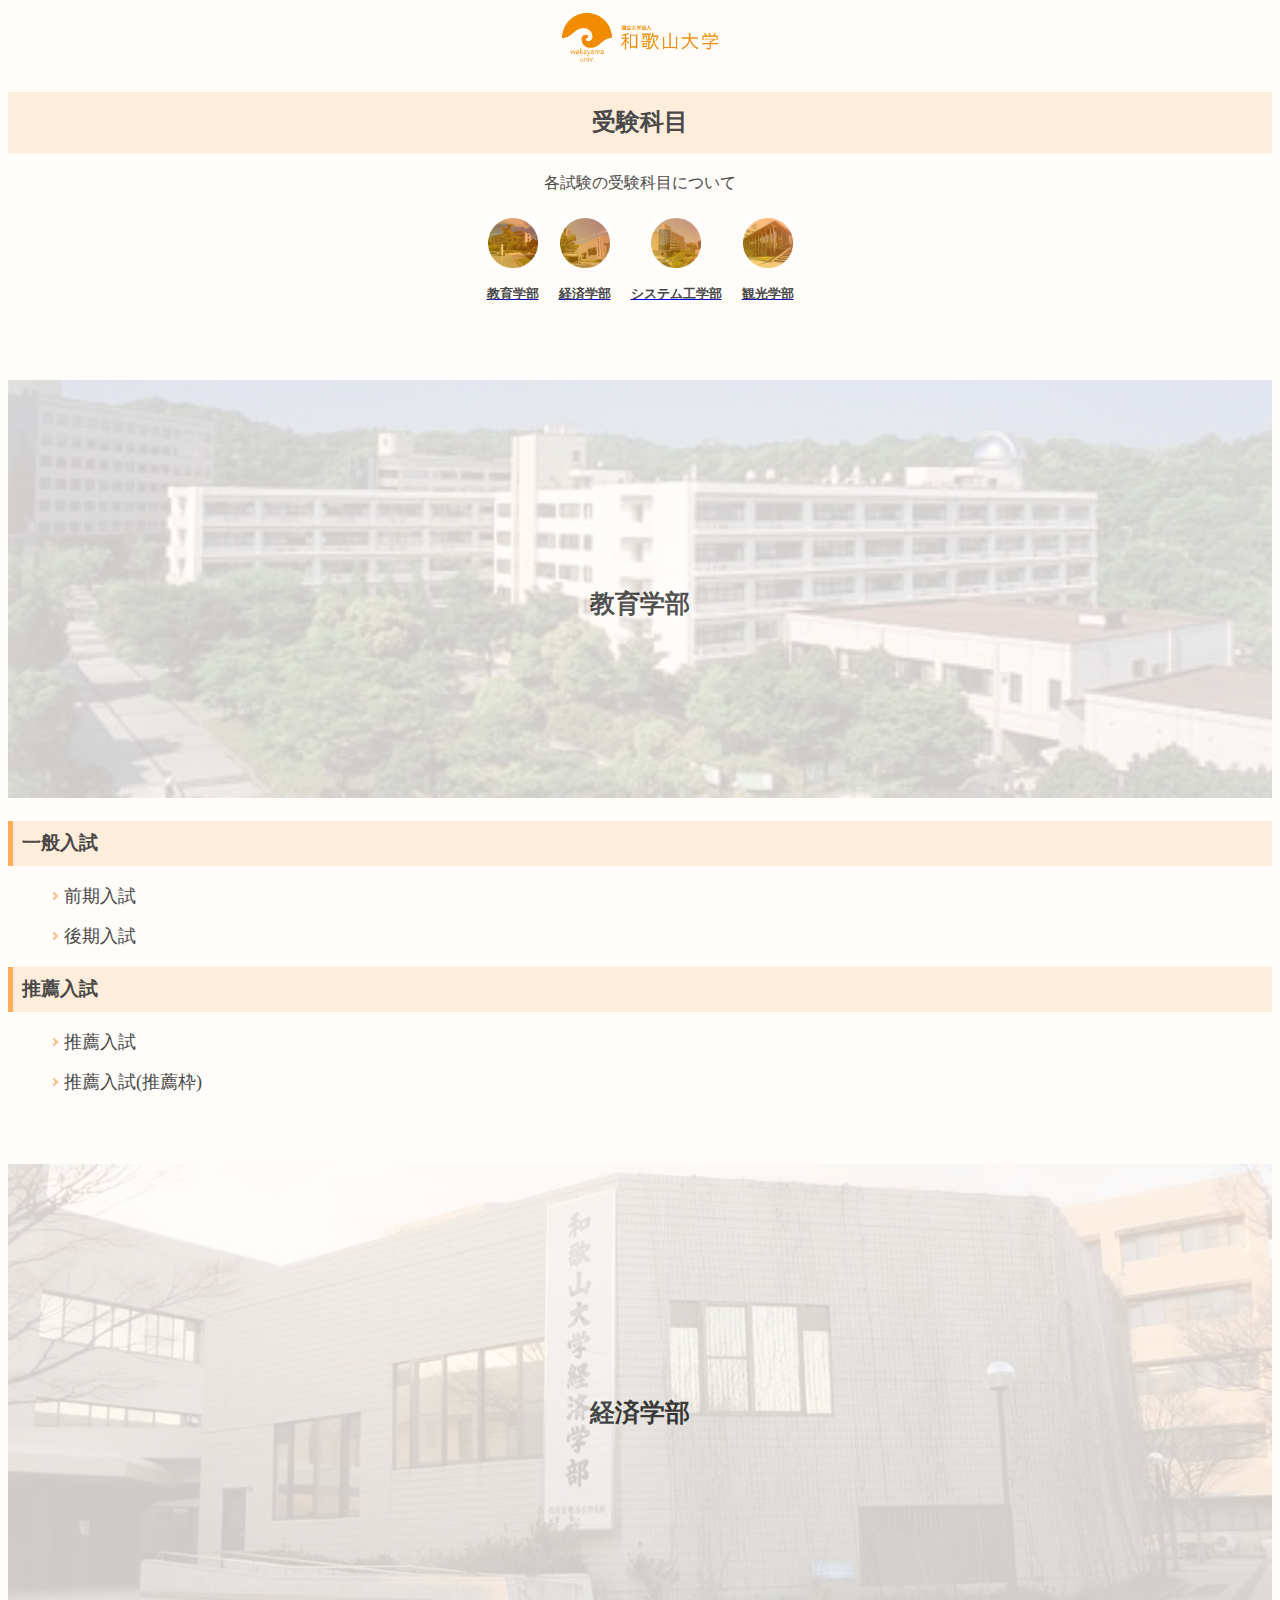
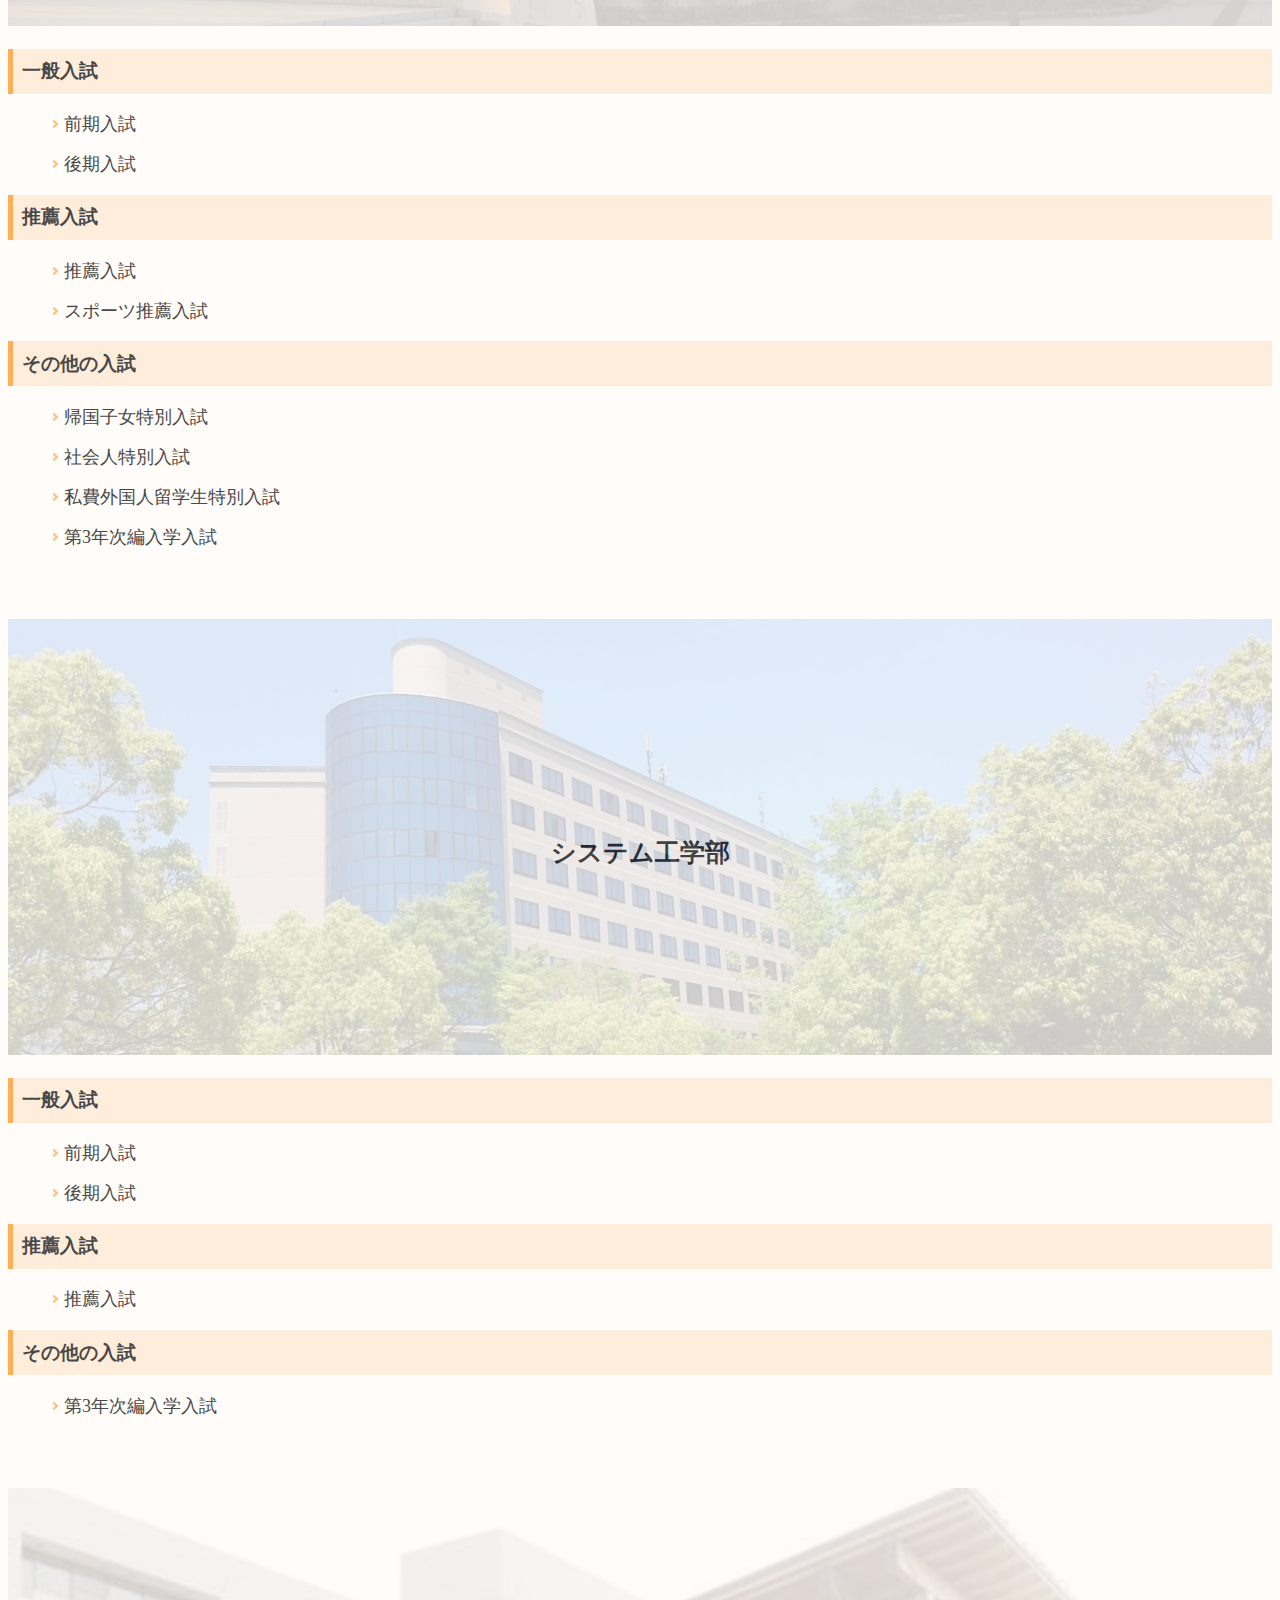
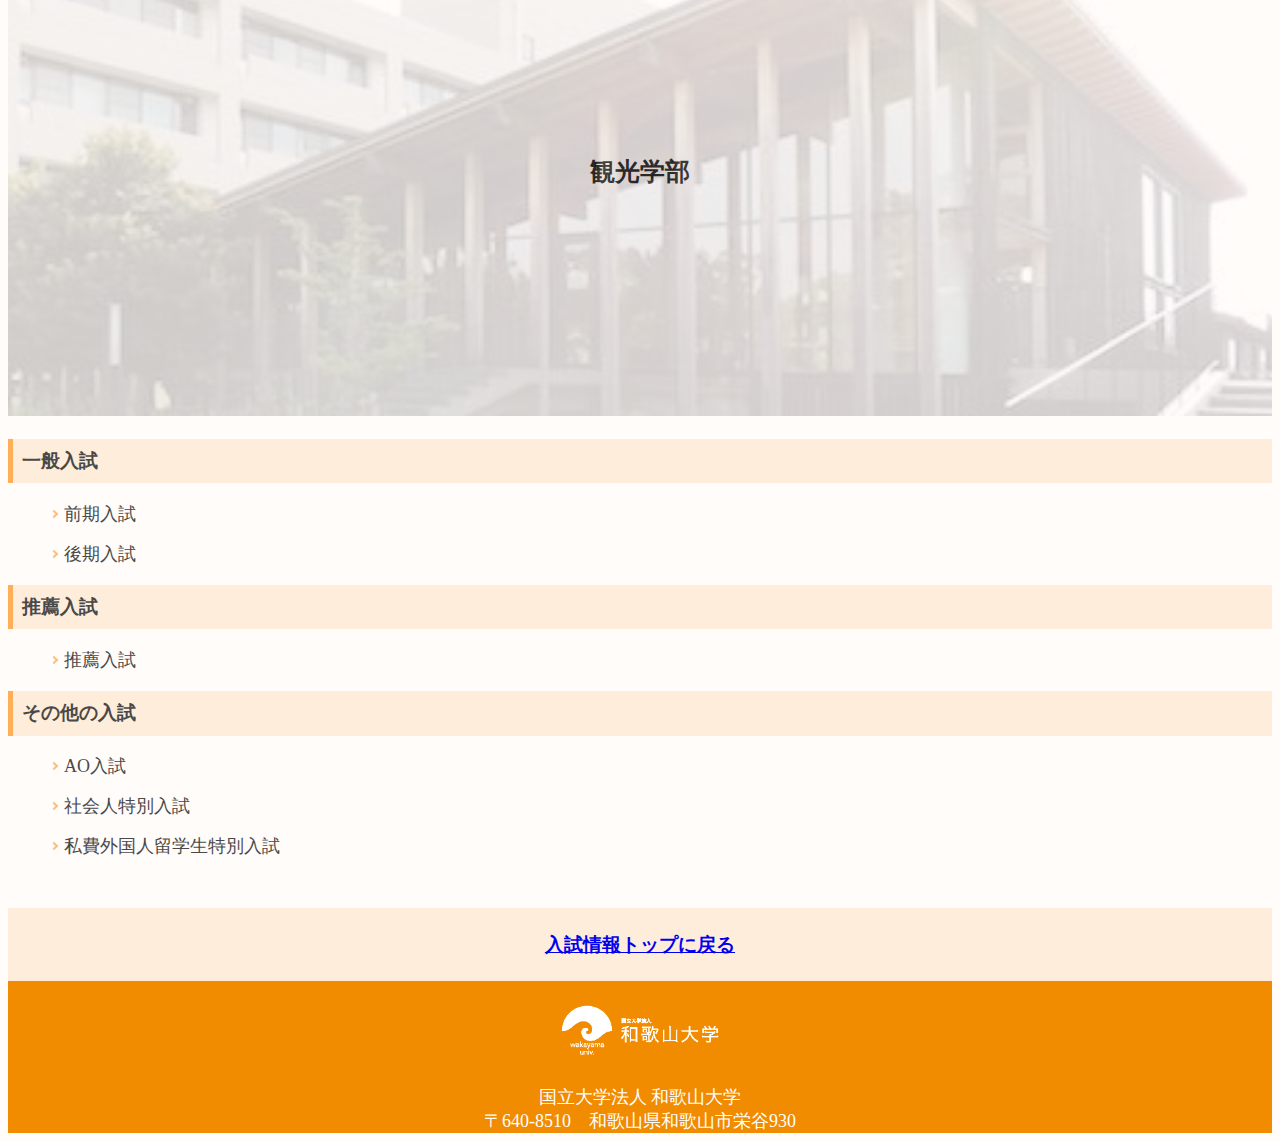
<file: kamoku.html>
<!DOCTYPE html>
<html lang="ja">
<head>

<meta name="viewport" content="width=device-width,initial-scale=1.0,minimum-scale=1.0">
<meta charset="utf-8">
<title>受験科目｜和歌山大学</title>
<link rel="icon" href="img/icon.png">
<link rel="stylesheet" href="css/styles_kamoku.css">

<script src="https://ajax.googleapis.com/ajax/libs/jquery/2.0.0/jquery.min.js"></script>

<script>
jQuery(document).ready(function() {
var offset = 100;
var duration = 500;
jQuery(window).scroll(function() {
if (jQuery(this).scrollTop() > offset) {
jQuery('.pagetop').fadeIn(duration);
} else {
jQuery('.pagetop').fadeOut(duration);
}
});

jQuery('.pagetop').click(function(event) {
event.preventDefault();
jQuery('html, body').animate({scrollTop: 0}, duration);
return false;
})
});
</script>

</head>

<body>

  <div class="top">
    <section>
      <img src="img/typeD_color.png" height="60">
    </section>
  </div>

  <div class="title">
    <h2>受験科目</h2>
    <p>各試験の受験科目について</p>
    <ul class="title_gakubu">
      <li><a href="#edu"><img src="img/教育学部.jpg" width="50"><h3>教育学部</h3></a></li>
      <li><a href="#eco"><img src="img/経済学部.jpg" width="50"><h3>経済学部</h3></a></li>
      <li><a href="#sys"><img src="img/システム工学部.jpg" width="50"><h3>システム工学部</h3></a></li>
      <li><a href="#tou"><img src="img/観光学部.jpg" width="50"><h3>観光学部</h3></a></li>
    </ul>
  </div>

  <div class="title_edu">
    <h2 id="edu">教育学部</h2>
    <img src="img/edu.jpg">
  </div>

  <div class="edu">
    <h3>一般入試</h3>
      <ul>
        <p><a href="https://www.wakayama-u.ac.jp/edu/admission/faculty/index.html" class="arrow sample">前期入試</a></p>
      </ul><ul>
        <p><a href="https://www.wakayama-u.ac.jp/edu/admission/faculty/index.html" class="arrow sample">後期入試</a></p>
      </ul>
    <h3>推薦入試</h3>
      <ul>
        <p><a href="https://www.wakayama-u.ac.jp/edu/admission/faculty/index.html" class="arrow sample">推薦入試</a></p>
      </ul><ul>
        <p><a href="https://www.wakayama-u.ac.jp/edu/admission/faculty/index.html" class="arrow sample">推薦入試(推薦枠)</a></p>
    </ul>
  </div>

  <div class="title_eco">
    <h2 id="eco">経済学部</h2>
    <img src="img/eco.jpg">
  </div>

  <div class="eco">
    <h3>一般入試</h3>
      <ul>
        <p><a href="https://www.wakayama-u.ac.jp/_files/00040853/ippan_2020.pdf" class="arrow sample">前期入試</a></p>
      </ul><ul>
        <p><a href="https://www.wakayama-u.ac.jp/_files/00040853/ippan_2020.pdf" class="arrow sample">後期入試</a></p>
      </ul>
    <h3>推薦入試</h3>
      <ul>
        <p><a href="https://www.wakayama-u.ac.jp/_files/00040860/suisen_2020p.pdf" class="arrow sample">推薦入試</a></p>
      </ul><ul>
        <p><a href="https://www.wakayama-u.ac.jp/_files/00040877/sports_2020.pdf" class="arrow sample">スポーツ推薦入試</a></p>
    </ul>
    <h3>その他の入試</h3>
      <ul>
        <p><a href="https://www.wakayama-u.ac.jp/_files/00040884/kikoku_2020.pdf" class="arrow sample">帰国子女特別入試</a></p>
      </ul><ul>
        <p><a href="https://www.wakayama-u.ac.jp/_files/00040891/syakai_2020.pdf" class="arrow sample">社会人特別入試</a></p>
      </ul><ul>
        <p><a href="https://www.wakayama-u.ac.jp/_files/00183413/R2_shihibo.pdf" class="arrow sample">私費外国人留学生特別入試</a></p>
      </ul><ul>
        <p><a href="https://www.wakayama-u.ac.jp/_files/00174961/3hen_2020.pdf" class="arrow sample">第3年次編入学入試</a></p>
      </ul>
  </div>

  <div class="title_sys">
    <h2 id="sys">システム工学部</h2>
    <img src="img/sys.jpg">
  </div>

  <div class="sys">
    <h3>一般入試</h3>
      <ul>
        <p><a href="https://www.wakayama-u.ac.jp/sys/admission/index.html" class="arrow sample">前期入試</a></p>
      </ul><ul>
        <p><a href="https://www.wakayama-u.ac.jp/sys/admission/index.html" class="arrow sample">後期入試</a></p>
      </ul>
    <h3>推薦入試</h3>
      <ul>
        <p><a href="https://www.wakayama-u.ac.jp/sys/admission/index.html" class="arrow sample">推薦入試</a></p>
      </ul>
    <h3>その他の入試</h3>
      <ul>
        <p><a href="https://www.wakayama-u.ac.jp/sys/admission/index.html" class="arrow sample">第3年次編入学入試</a></p>
      </ul>
  </div>

  <div class="title_tou">
    <h2 id="tou">観光学部</h2>
    <img src="img/tou.jpg">
  </div>

  <div class="tou">
    <h3>一般入試</h3>
      <ul>
        <p><a href="https://www.wakayama-u.ac.jp/_files/00185370/R2_senbatuyoukou_ippan.pdf" class="arrow sample">前期入試</a></p>
      </ul><ul>
        <p><a href="https://www.wakayama-u.ac.jp/_files/00185370/R2_senbatuyoukou_ippan.pdf" class="arrow sample">後期入試</a></p>
      </ul>
    <h3>推薦入試</h3>
      <ul>
        <p><a href="https://www.wakayama-u.ac.jp/_files/00185387/R2_senbatuyoukou_suisen.pdf" class="arrow sample">推薦入試</a></p>
      </ul>
    <h3>その他の入試</h3>
      <ul>
        <p><a href="http://www.wakayama-u.ac.jp/_files/00180023/R2_AOgakuseibosyuu.pdf" class="arrow sample">AO入試</a></p>
      </ul><ul>
        <p><a href="https://www.wakayama-u.ac.jp/_files/00185394/R2_senbatuyoukou_syakaijin.pdf" class="arrow sample">社会人特別入試</a></p>
      </ul><ul>
        <p><a href="https://www.wakayama-u.ac.jp/_files/00185363/R2_senbatuyoukou_shihi.pdf" class="arrow sample">私費外国人留学生特別入試</a></p>
      </ul>
  </div>

  <div class="modoru">
    <h3><a href="index.html">入試情報トップに戻る</a><h3>
  </div>

    <div class="daigaku">
      <img src="img/typeD_white.png" height="60">
      <p>国立大学法人 和歌山大学</p>
      <p>〒640-8510　和歌山県和歌山市栄谷930</p>
    </div>

  <div class="pagetop">⇑</div>
</body>
</html>
</file>
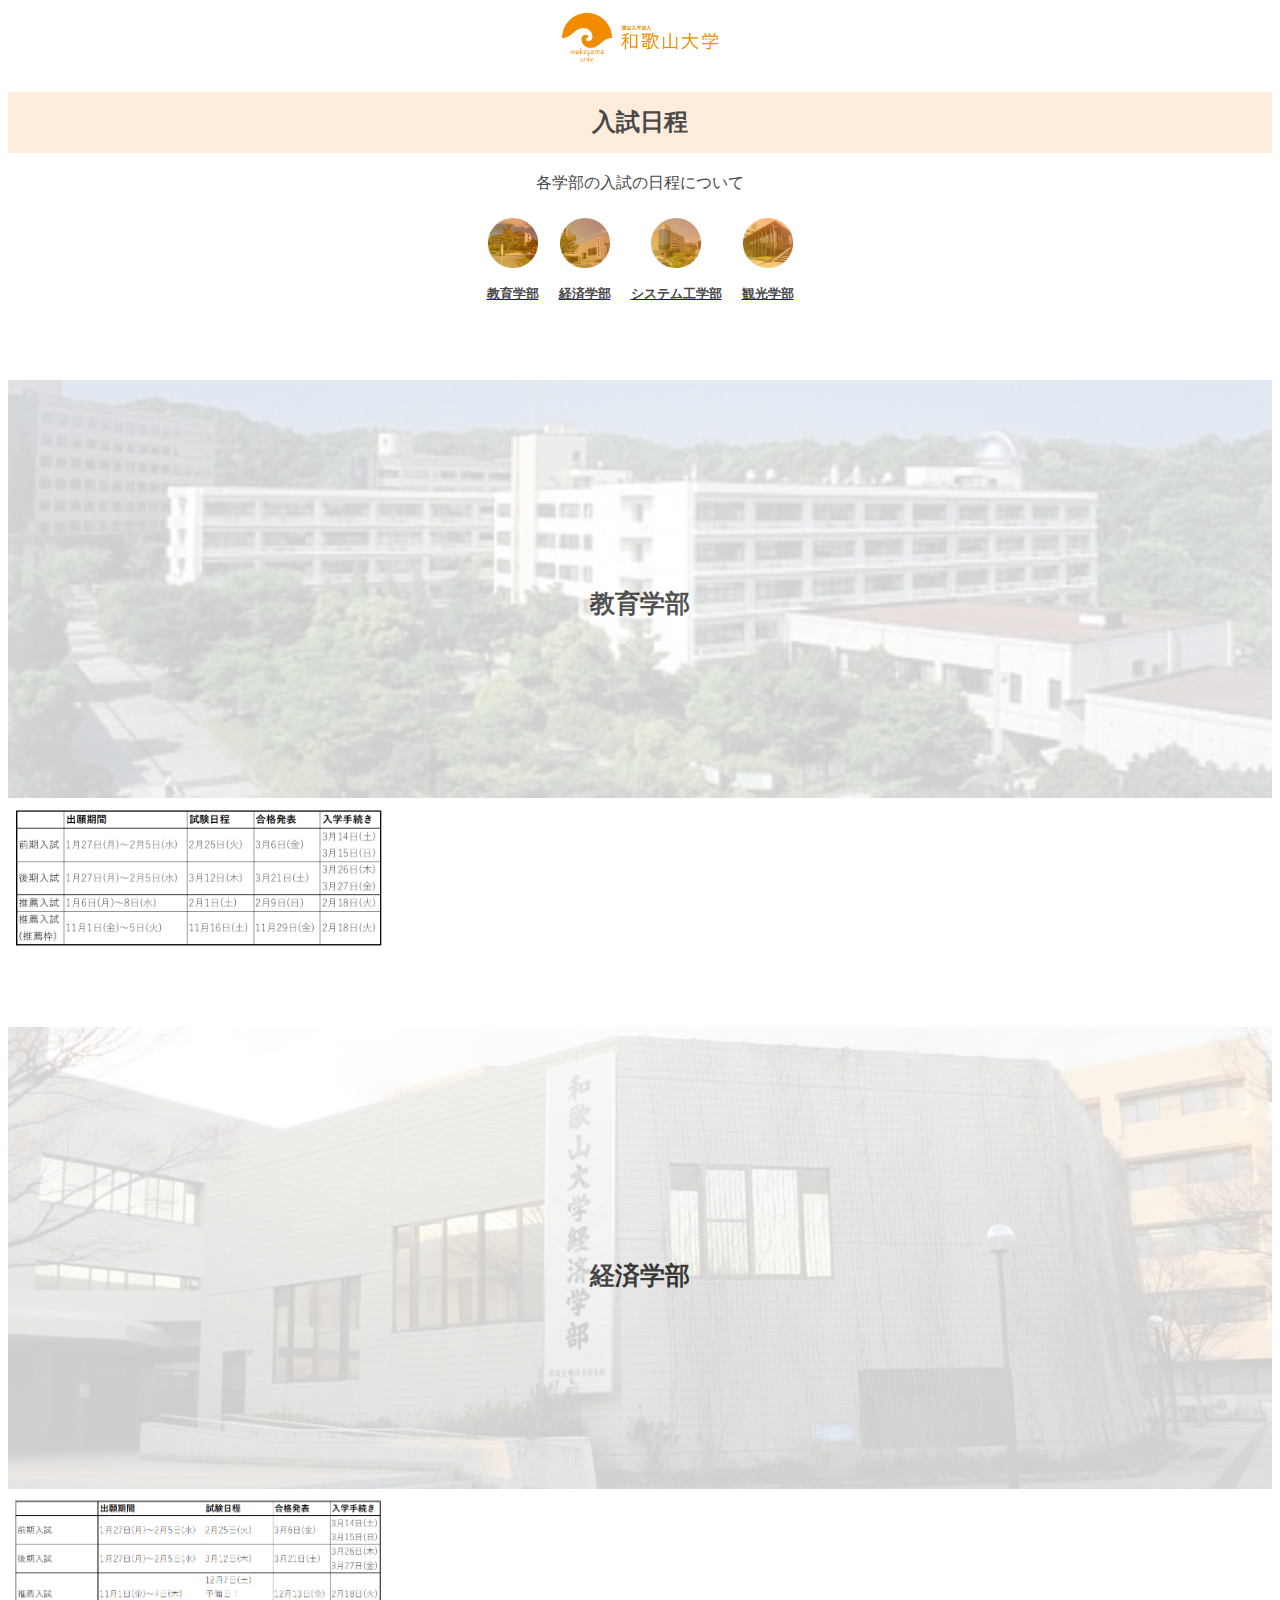
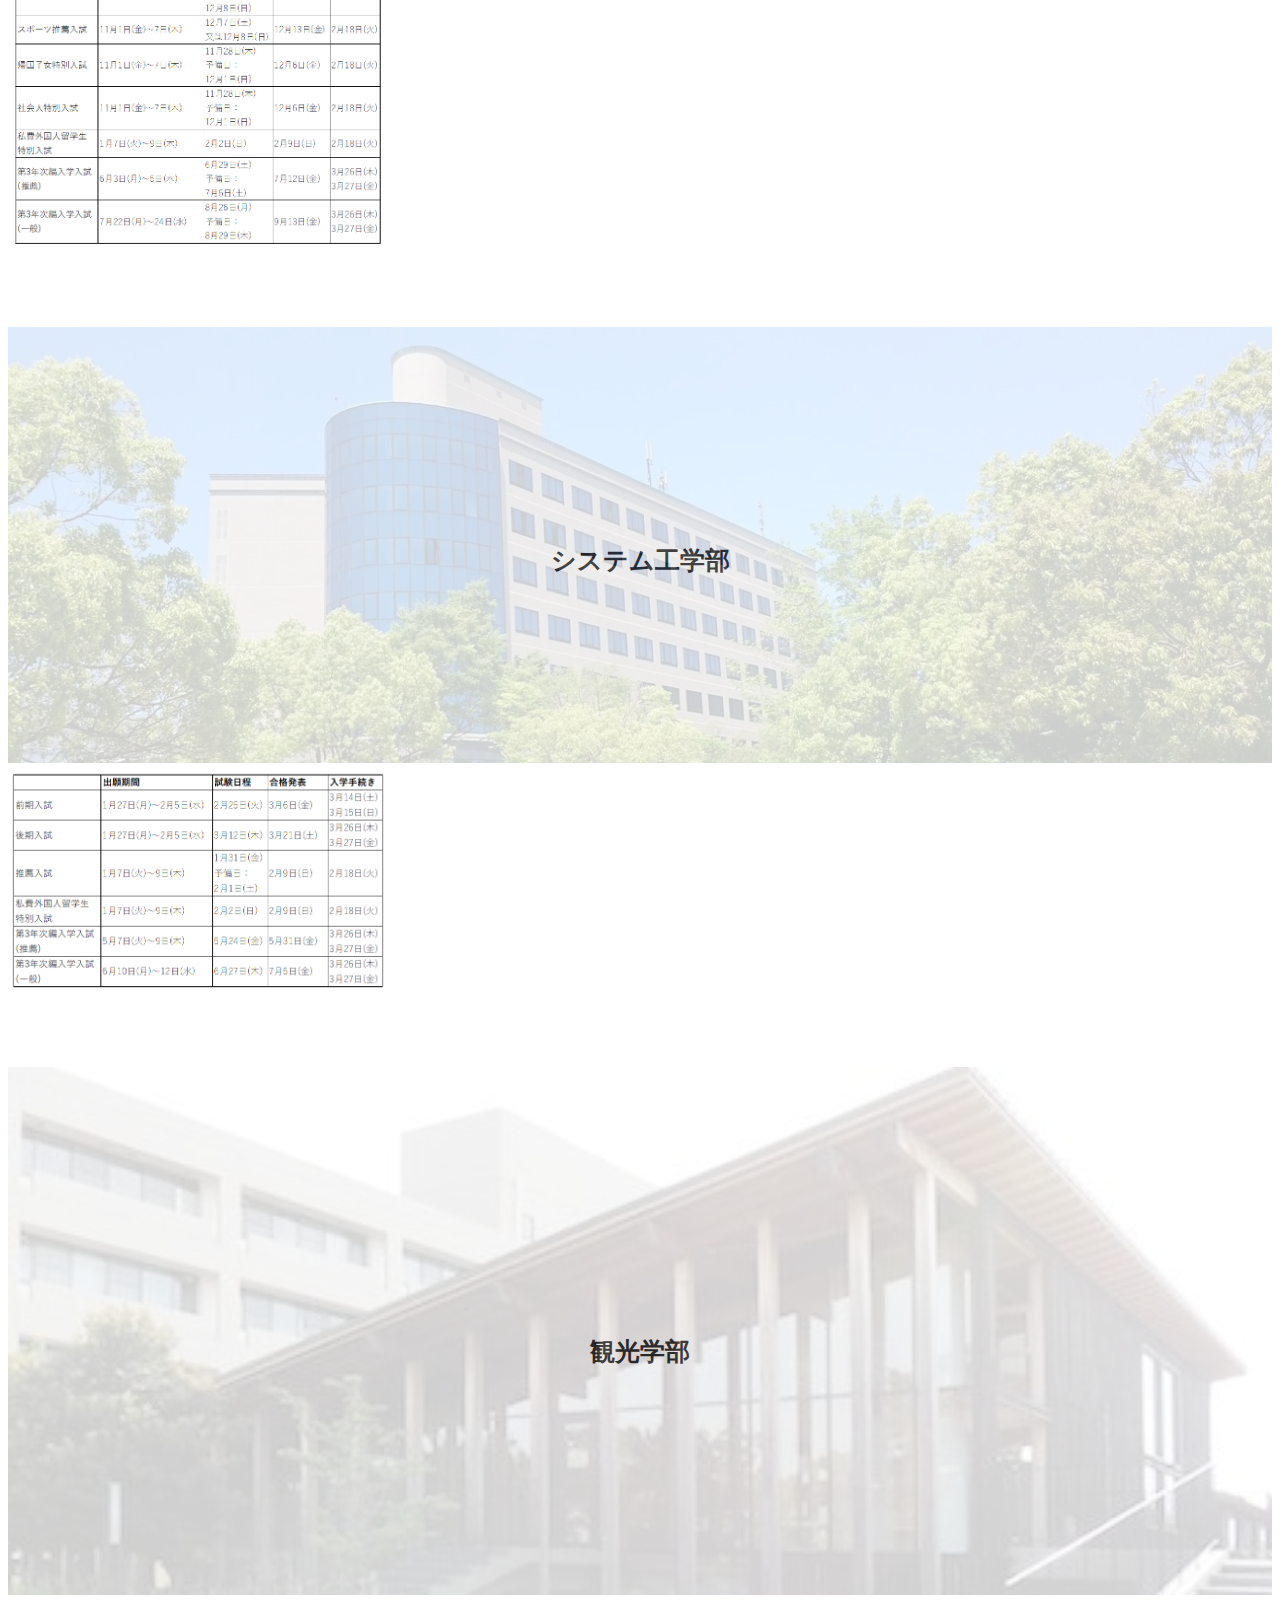
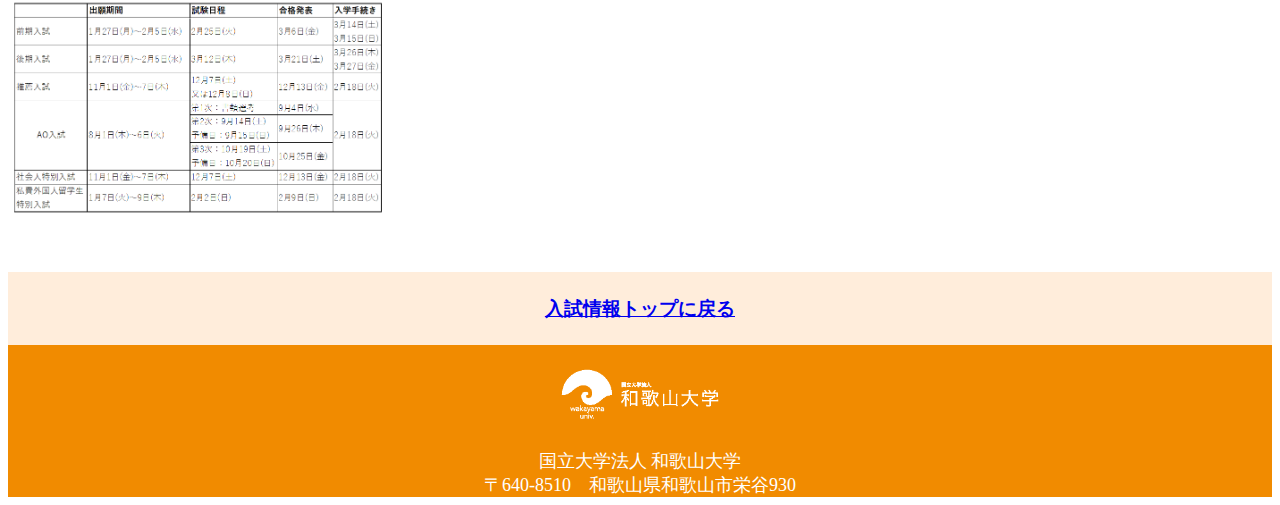
<file: nittei.html>
<!DOCTYPE html>
<html lang="ja">
<head>

<meta name="viewport" content="width=device-width,initial-scale=1.0,minimum-scale=1.0">
<meta charset="utf-8">
<title>入試の日程｜和歌山大学</title>
<link rel="icon" href="img/icon.png">
<link rel="stylesheet" href="css/styles_nittei.css">


<script src="https://ajax.googleapis.com/ajax/libs/jquery/2.0.0/jquery.min.js"></script>

<script>
jQuery(document).ready(function() {
var offset = 100;
var duration = 500;
jQuery(window).scroll(function() {
if (jQuery(this).scrollTop() > offset) {
jQuery('.pagetop').fadeIn(duration);
} else {
jQuery('.pagetop').fadeOut(duration);
}
});

jQuery('.pagetop').click(function(event) {
event.preventDefault();
jQuery('html, body').animate({scrollTop: 0}, duration);
return false;
})
});
</script>
</head>

<body>

  <div class="top">
    <section>
      <img src="img/typeD_color.png" height="60">
    </section>
  </div>

  <div class="title">
    <h2>入試日程</h2>
    <p>各学部の入試の日程について</p>
    <ul class="title_gakubu">
      <li><a href="#edu"><img src="img/教育学部.jpg" width="50"><h3>教育学部</h3></a></li>
      <li><a href="#eco"><img src="img/経済学部.jpg" width="50"><h3>経済学部</h3></a></li>
      <li><a href="#sys"><img src="img/システム工学部.jpg" width="50"><h3>システム工学部</h3></a></li>
      <li><a href="#tou"><img src="img/観光学部.jpg" width="50"><h3>観光学部</h3></a></li>
    </ul>
  </div>

  <div class="title_edu">
    <h2 id="edu">教育学部</h2>
    <img src="img/edu.jpg">
  </div>

  <div class="edu">
      <img src="img/edu_nittei.png" width="380">
  </div>

  <div class="title_eco">
    <h2 id="eco">経済学部</h2>
    <img src="img/eco.jpg">
  </div>

  <div class="eco">
    <img src="img/eco_nittei.png" width="380">
  </div>

  <div class="title_sys">
    <h2 id="sys">システム工学部</h2>
    <img src="img/sys.jpg">
  </div>

  <div class="sys">
    <img src="img/sys_nittei.png" width="380">
  </div>

  <div class="title_tou">
    <h2 id="tou">観光学部</h2>
    <img src="img/tou.jpg">
  </div>

  <div class="tou">
      <img src="img/tou_nittei.png" width="380">
  </div>

  <div class="modoru">
    <h3><a href="index.html">入試情報トップに戻る</a><h3>
  </div>

    <div class="daigaku">
      <img src="img/typeD_white.png" height="60">
      <p>国立大学法人 和歌山大学</p>
      <p>〒640-8510　和歌山県和歌山市栄谷930</p>
    </div>

  <div class="pagetop">⇑</div>
</body>
</html>
</file>
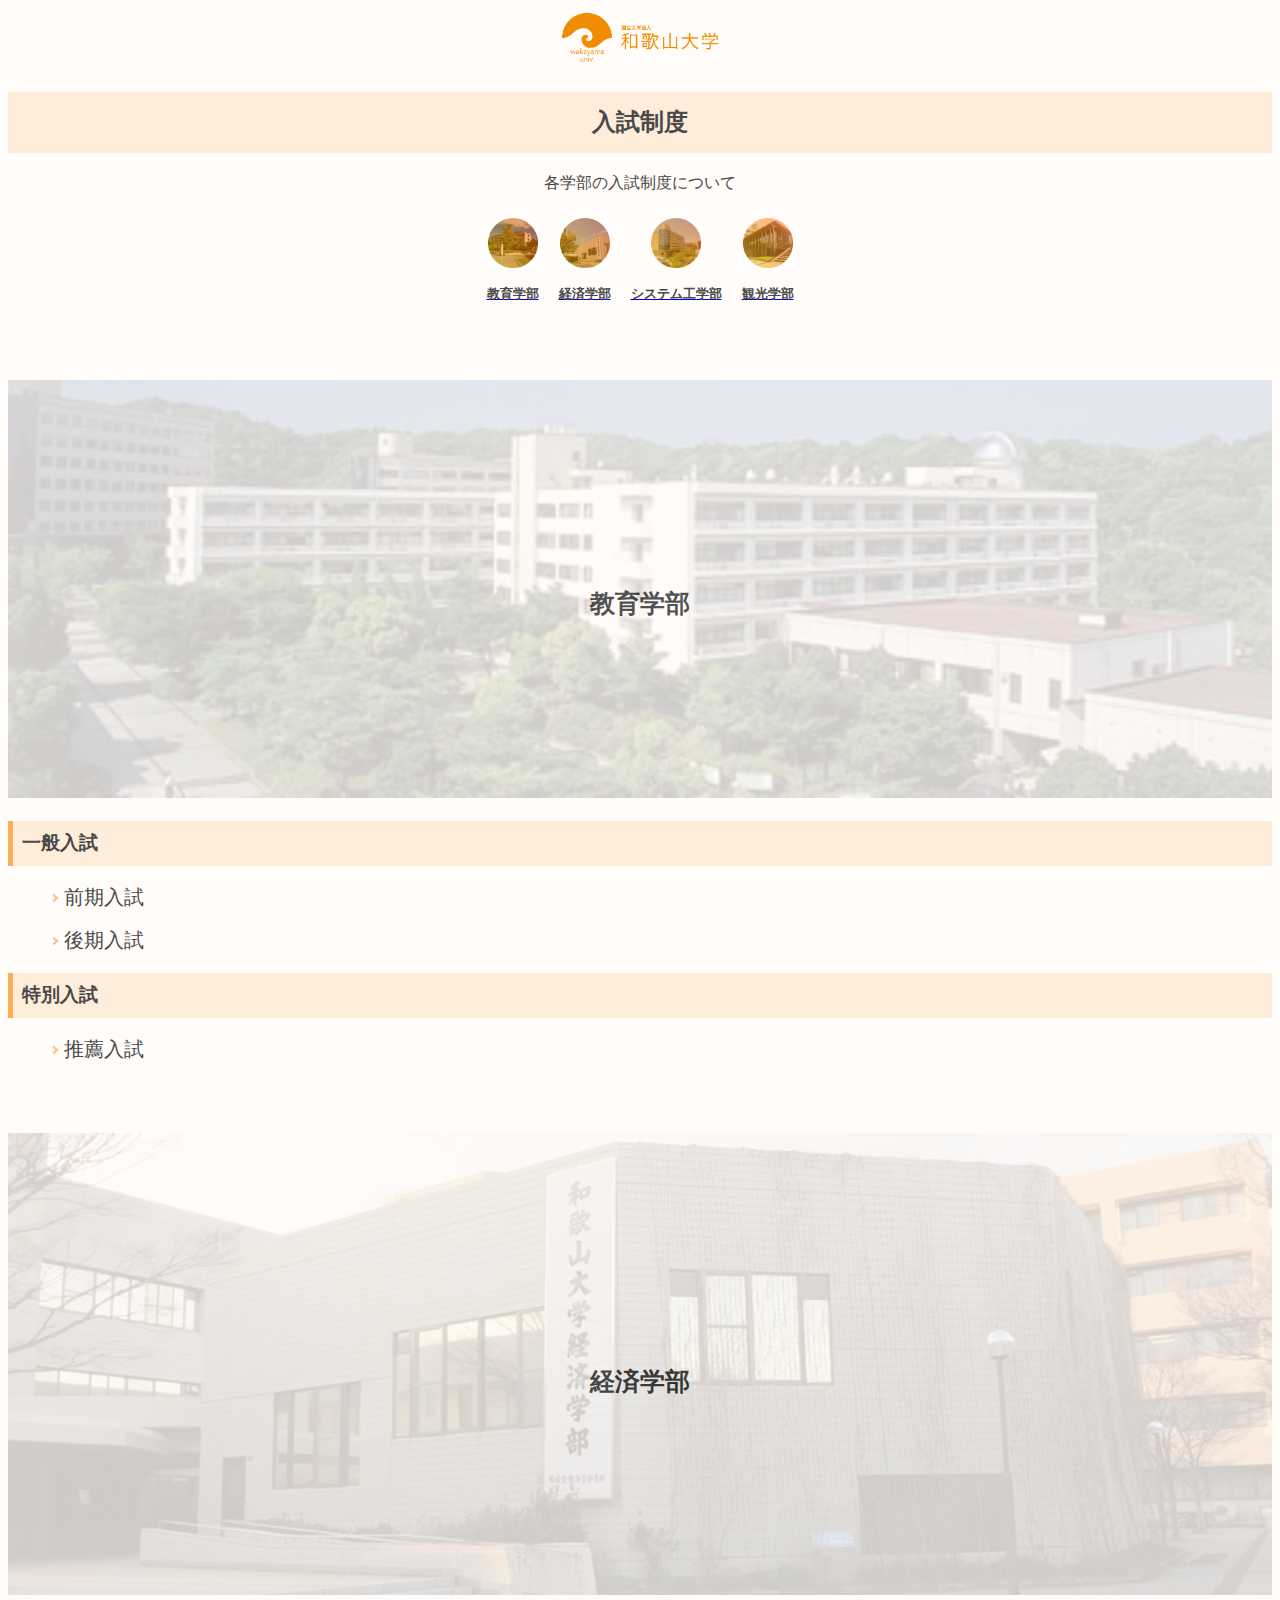
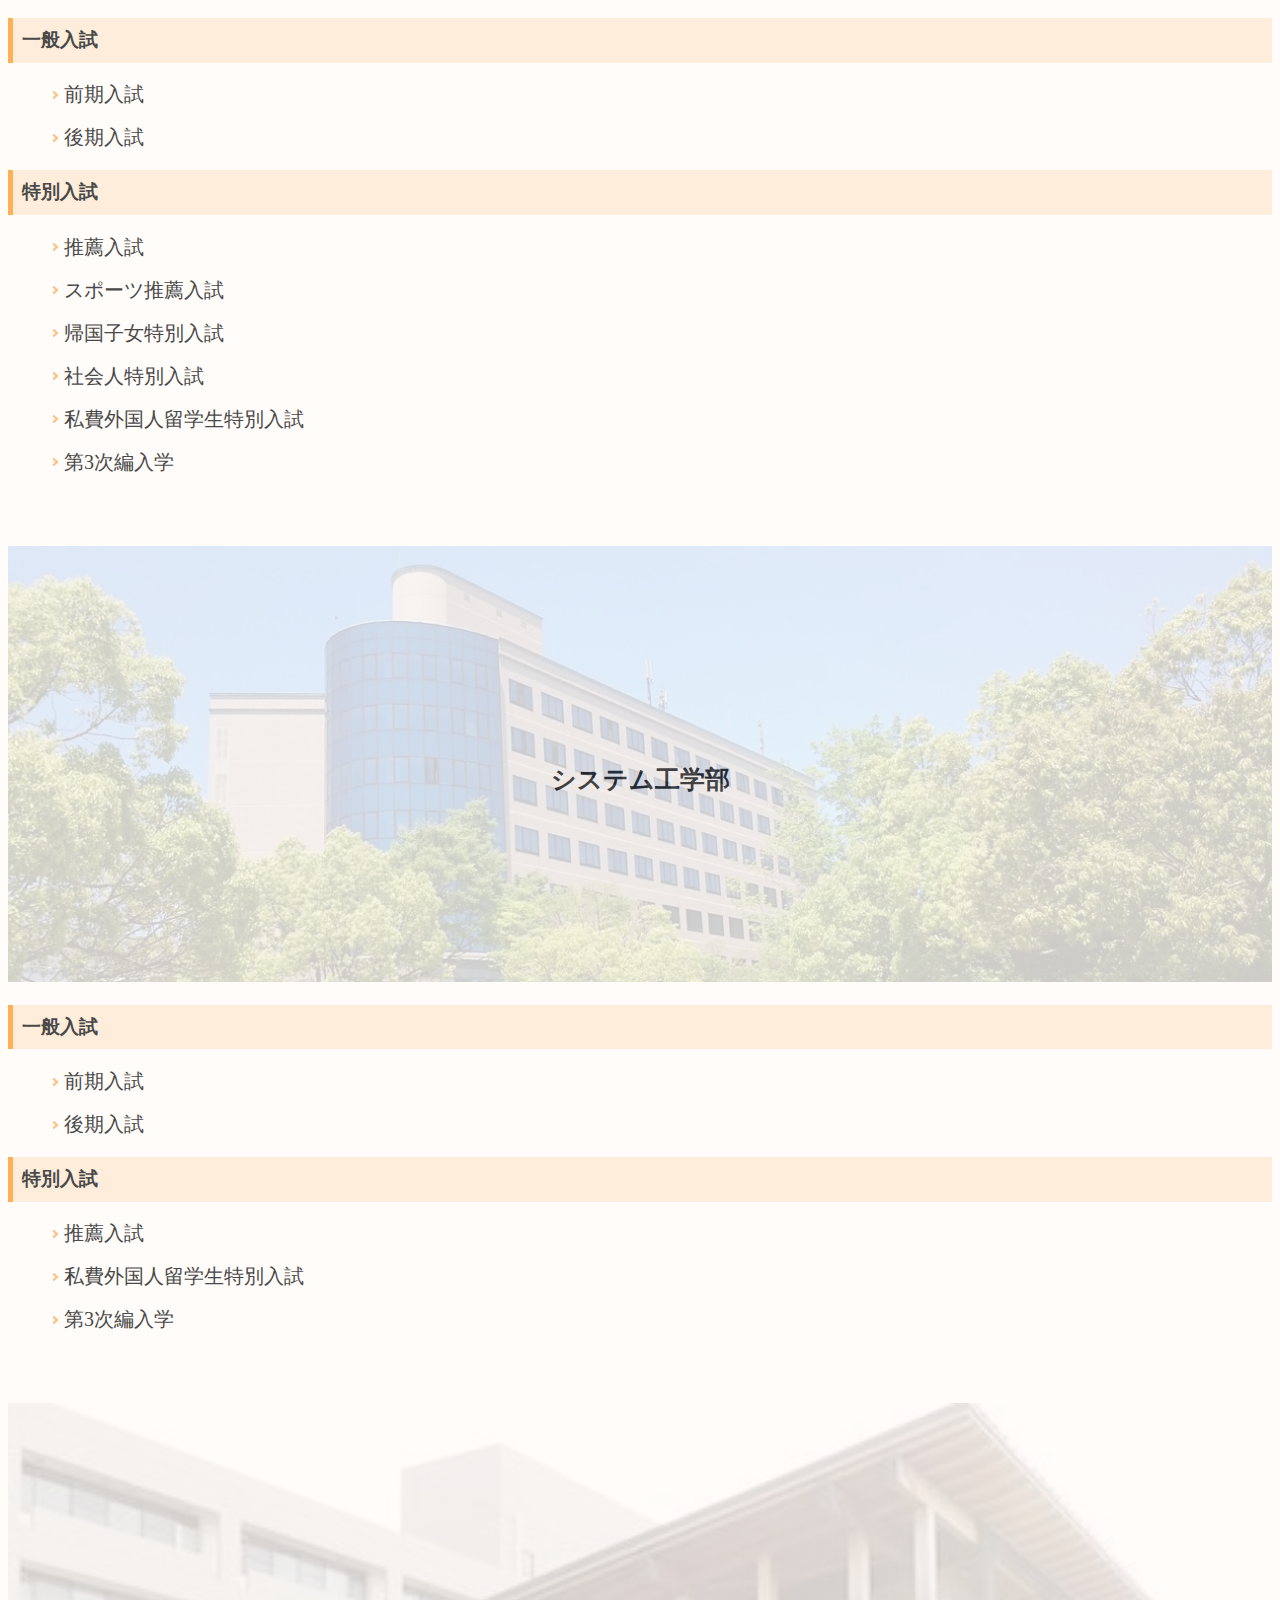
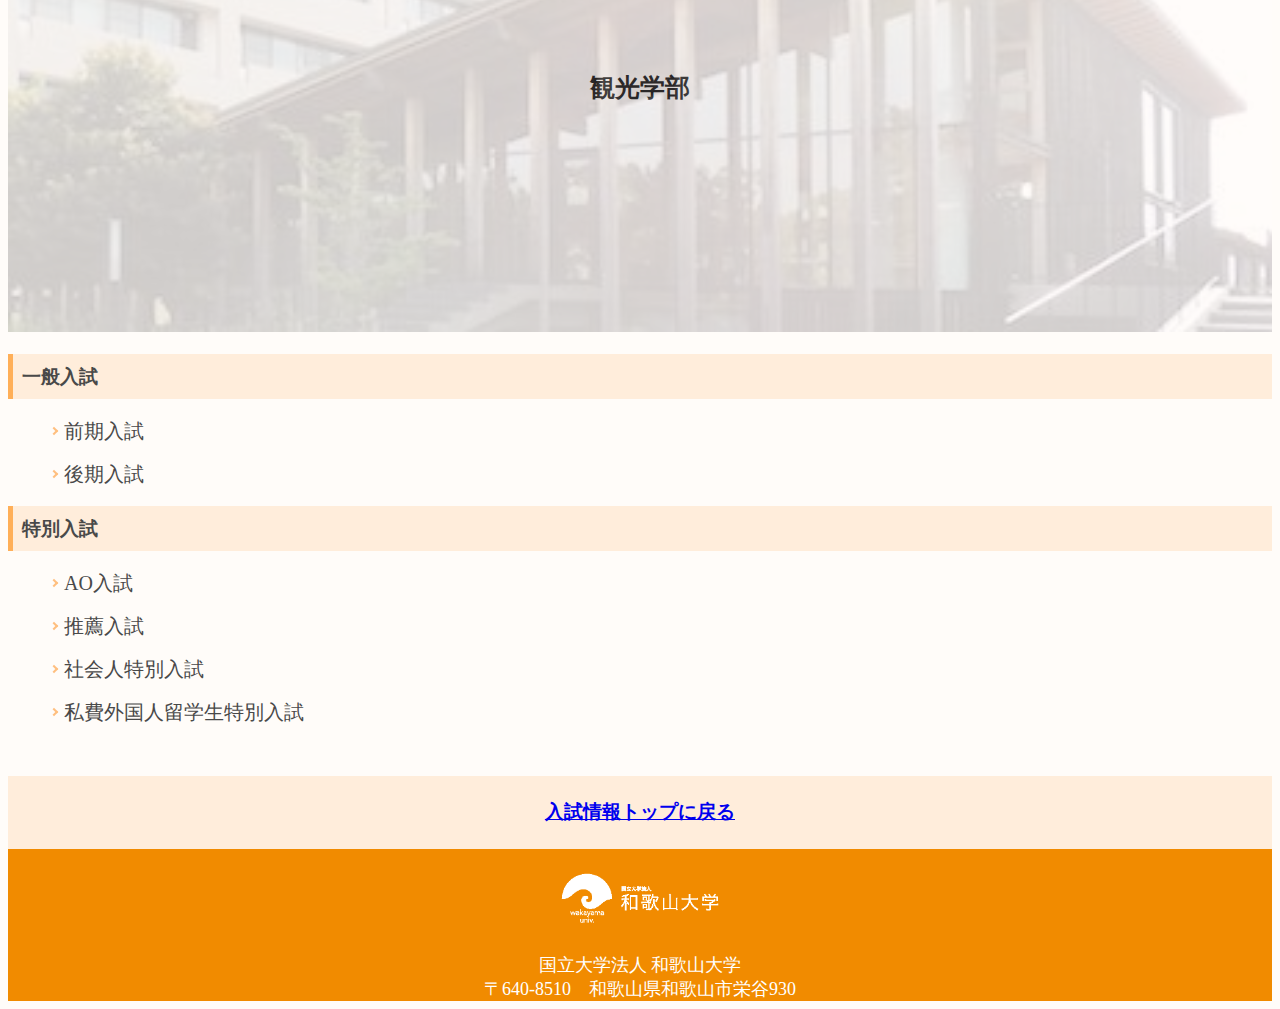
<file: seido.html>
<!DOCTYPE html>
<html lang="ja">
<head>

<meta name="viewport" content="width=device-width,initial-scale=1.0,minimum-scale=1.0">
<meta charset="utf-8">
<title>入試制度｜和歌山大学</title>
<link rel="icon" href="img/icon.png">
<link rel="stylesheet" href="css/styles_seido.css">
<script src="https://ajax.googleapis.com/ajax/libs/jquery/2.0.0/jquery.min.js"></script>

<script>
jQuery(document).ready(function() {
var offset = 100;
var duration = 500;
jQuery(window).scroll(function() {
if (jQuery(this).scrollTop() > offset) {
jQuery('.pagetop').fadeIn(duration);
} else {
jQuery('.pagetop').fadeOut(duration);
}
});

jQuery('.pagetop').click(function(event) {
event.preventDefault();
jQuery('html, body').animate({scrollTop: 0}, duration);
return false;
})
});
</script>
</head>

<body>

  <div class="top">
    <section>
      <img src="img/typeD_color.png" height="60">
    </section>
  </div>

  <div class="title">
    <h2>入試制度</h2>
    <p>各学部の入試制度について</p>
    <ul class="title_gakubu">
      <li><a href="#edu"><img src="img/教育学部.jpg" width="50"><h3>教育学部</h3></a></li>
      <li><a href="#eco"><img src="img/経済学部.jpg" width="50"><h3>経済学部</h3></a></li>
      <li><a href="#sys"><img src="img/システム工学部.jpg" width="50"><h3>システム工学部</h3></a></li>
      <li><a href="#tou"><img src="img/観光学部.jpg" width="50"><h3>観光学部</h3></a></li>
    </ul>
  </div>

  <div class="title_edu">
    <h2 id="edu">教育学部</h2>
    <img src="img/edu.jpg">
  </div>

  <div class="edu">
    <h3>一般入試</h3>
        <ul>
          <p><a href="https://www.wakayama-u.ac.jp/edu/admission/faculty/index.html" class="arrow sample">前期入試</a></p>
        </ul><ul>
          <p><a href="https://www.wakayama-u.ac.jp/edu/admission/faculty/index.html" class="arrow sample">後期入試</a></p>
        </ul>
    <h3>特別入試</h3>
      <ul>
        <p><a href="https://www.wakayama-u.ac.jp/edu/admission/faculty/index.html" class="arrow sample">推薦入試</a></p>
      </ul>
  </div>

  <div class="title_eco">
    <h2 id="eco">経済学部</h2>
    <img src="img/eco.jpg">
  </div>

  <div class="eco">
    <h3>一般入試</h3>
        <ul>
          <p><a href="https://www.wakayama-u.ac.jp/eco/admission/faculty/gereral-admission.html#zenki" class="arrow sample">前期入試</a></p>
        </ul><ul>
          <p><a href="https://www.wakayama-u.ac.jp/eco/admission/faculty/gereral-admission.html#zenki" class="arrow sample">後期入試</a></p>
        </ul>
    <h3>特別入試</h3>
        <ul>
          <p><a href="https://www.wakayama-u.ac.jp/eco/admission/faculty/reference-admission.html" class="arrow sample">推薦入試</a></p>
        </ul><ul>
          <p><a href="https://www.wakayama-u.ac.jp/eco/admission/faculty/sport-admission.html" class="arrow sample">スポーツ推薦入試</a></p>
        </ul><ul>
          <p><a href="https://www.wakayama-u.ac.jp/eco/admission/faculty/returnee-children-admission.html" class="arrow sample">帰国子女特別入試</a></p>
        </ul><ul>
          <p><a href="https://www.wakayama-u.ac.jp/eco/admission/faculty/working-people-admission.html" class="arrow sample">社会人特別入試</a></p>
        </ul><ul>
          <p><a href="https://www.wakayama-u.ac.jp/eco/admission/faculty/foreign-student-admission.html" class="arrow sample">私費外国人留学生特別入試</a></p>
        </ul><ul>
          <p><a href="https://www.wakayama-u.ac.jp/eco/admission/faculty/transfer-admission.html" class="arrow sample">第3次編入学</a></p>
        </ul>
  </div>

  <div class="title_sys">
    <h2 id="sys">システム工学部</h2>
    <img src="img/sys.jpg">
  </div>

  <div class="sys">
    <h3>一般入試</h3>
        <ul>
          <p><a href="https://www.wakayama-u.ac.jp/sys/admission/index.html" class="arrow sample">前期入試</a></p>
        </ul><ul>
          <p><a href="https://www.wakayama-u.ac.jp/sys/admission/index.html" class="arrow sample">後期入試</a></p>
        </ul>
   <h3>特別入試</h3>
        <ul>
          <p><a href="https://www.wakayama-u.ac.jp/sys/admission/index.html" class="arrow sample">推薦入試</a></p>
        </ul><ul>
          <p><a href="https://www.wakayama-u.ac.jp/sys/admission/index.html" class="arrow sample">私費外国人留学生特別入試</a></p>
        </ul><ul>
          <p><a href="https://www.wakayama-u.ac.jp/sys/admission/index.html" class="arrow sample">第3次編入学</a></p>
        </ul>
  </div>

  <div class="title_tou">
    <h2 id="tou">観光学部</h2>
    <img src="img/tou.jpg">
  </div>

  <div class="tou">
    <h3>一般入試</h3>
        <ul>
          <p><a href="https://www.wakayama-u.ac.jp/tourism/examination/faculty-admission/gereral-admission.html#zenki" class="arrow sample">前期入試</a></p>
        </ul><ul>
          <p><a href="https://www.wakayama-u.ac.jp/tourism/examination/faculty-admission/gereral-admission.html#zenki" class="arrow sample">後期入試</a></p>
        </ul>
   <h3>特別入試</h3>
        <ul>
          <p><a href="https://www.wakayama-u.ac.jp/tourism/examination/faculty-admission/admissions-office.html" class="arrow sample">AO入試</a></p>
        </ul><ul>
          <p><a href="https://www.wakayama-u.ac.jp/tourism/examination/faculty-admission/reference-admission.html" class="arrow sample">推薦入試</a></p>
        </ul><ul>
          <p><a href="https://www.wakayama-u.ac.jp/tourism/examination/faculty-admission/working-people-admission.html" class="arrow sample">社会人特別入試</a></p>
        </ul><ul>
          <p><a href="https://www.wakayama-u.ac.jp/tourism/examination/faculty-admission/foreign-student-admission.html" class="arrow sample">私費外国人留学生特別入試</a></p>
        </ul>
  </div>

  <div class="modoru">
    <h3><a href="index.html">入試情報トップに戻る</a><h3>
  </div>

    <div class="daigaku">
      <img src="img/typeD_white.png" height="60">
      <p>国立大学法人 和歌山大学</p>
      <p>〒640-8510　和歌山県和歌山市栄谷930</p>
    </div>

  <div class="pagetop">⇑</div>
</body>
</html>
</file>
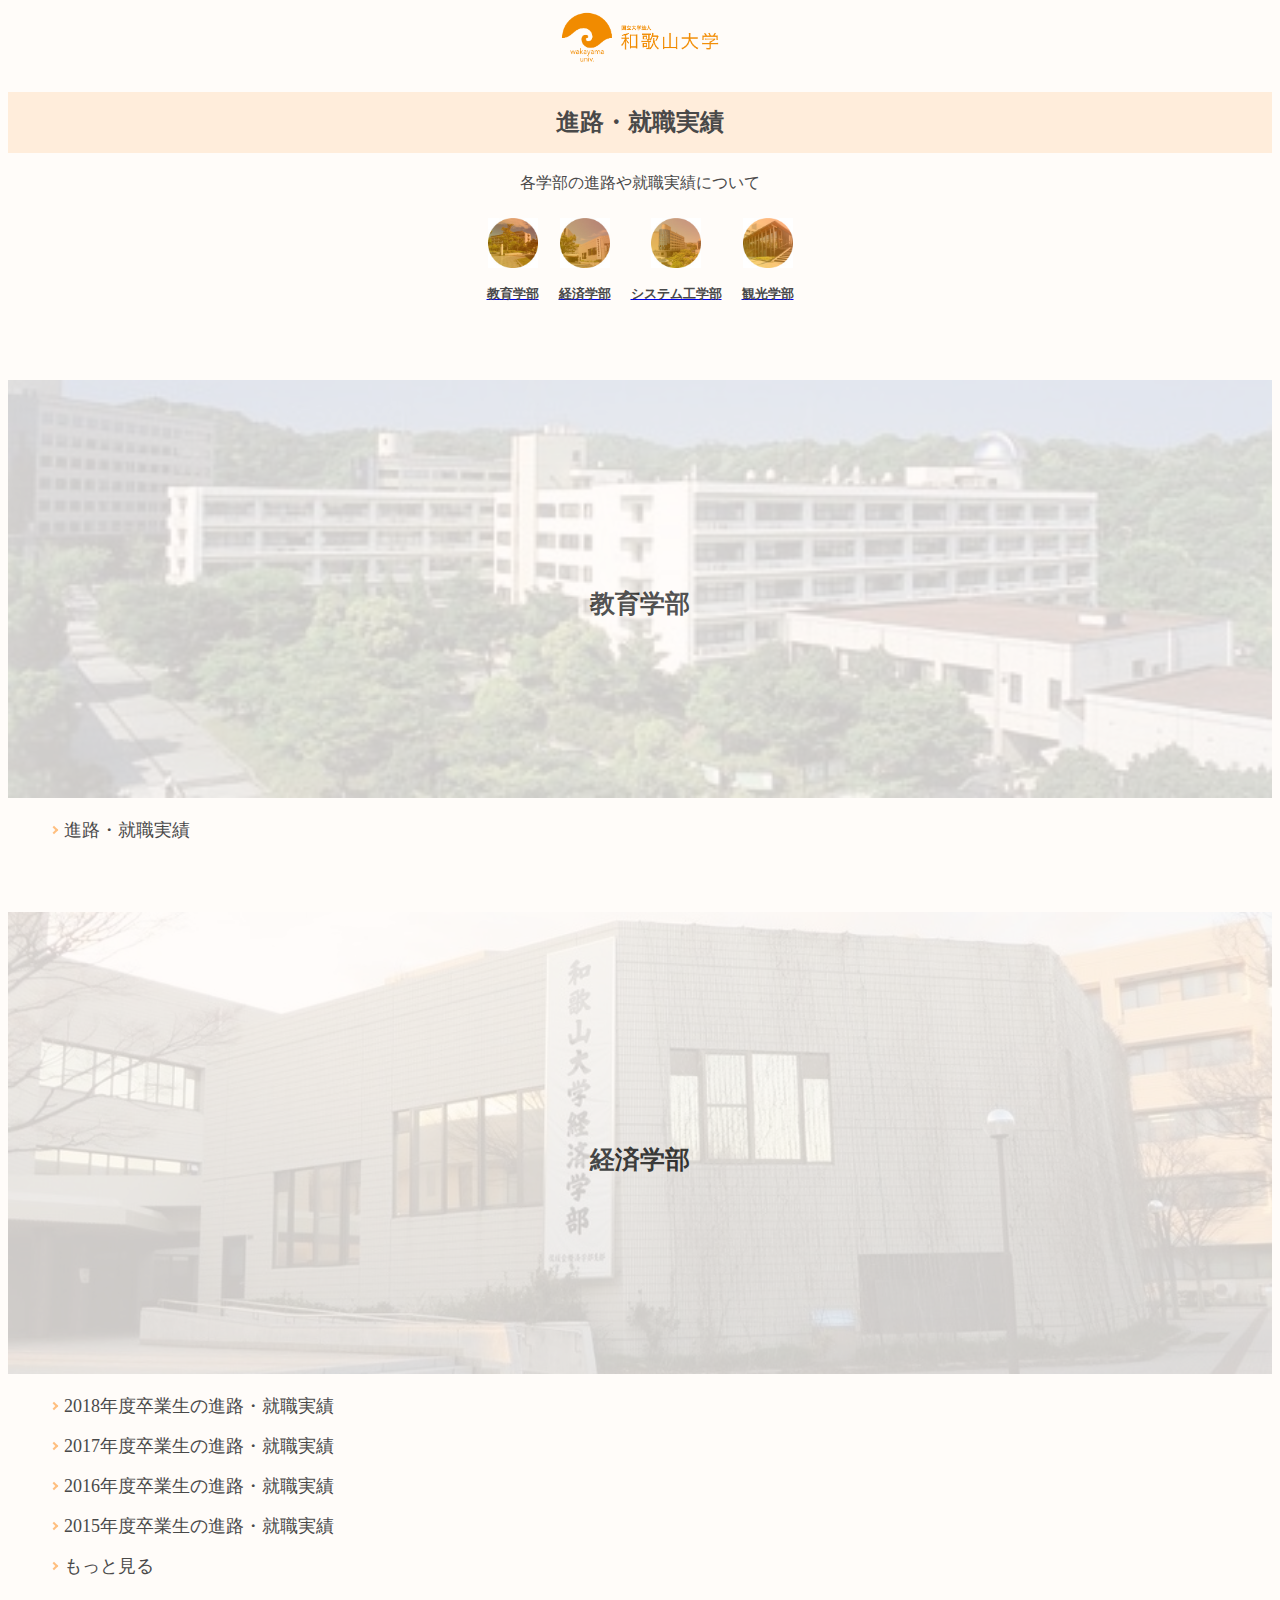
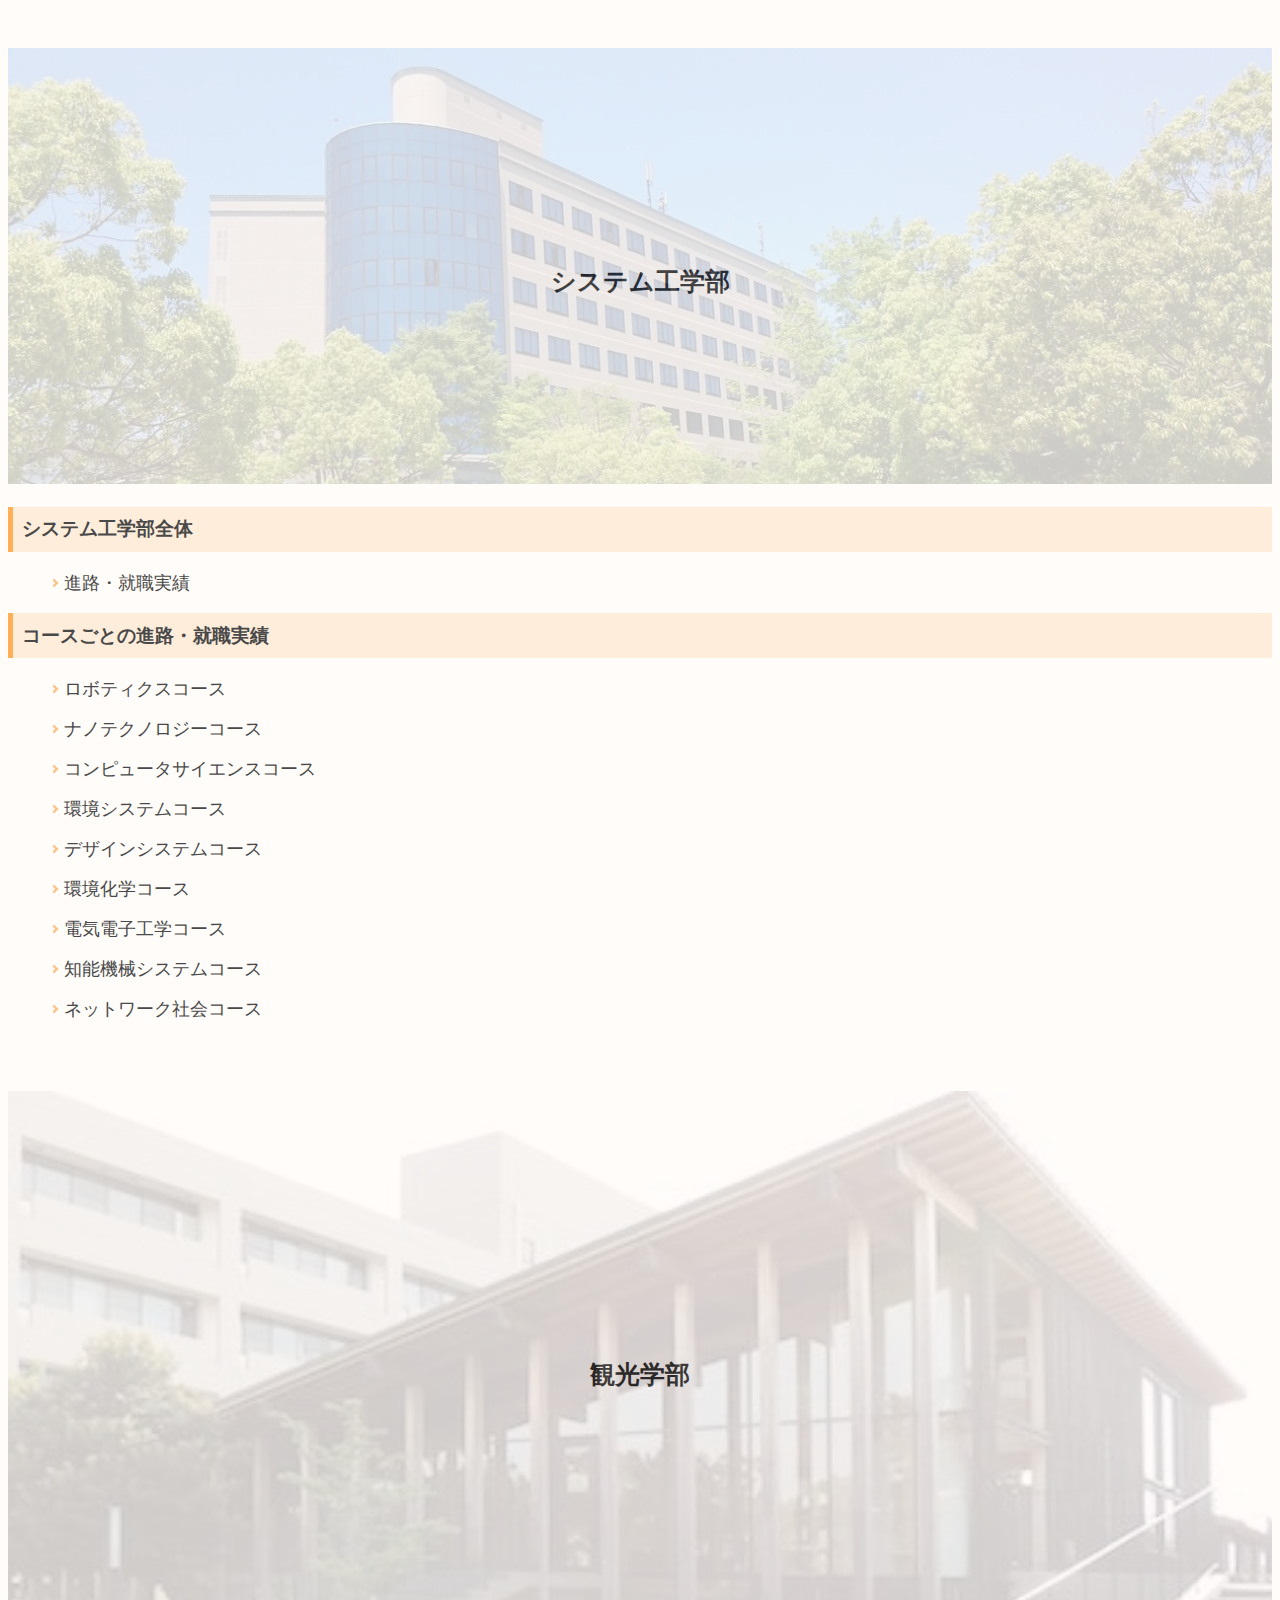
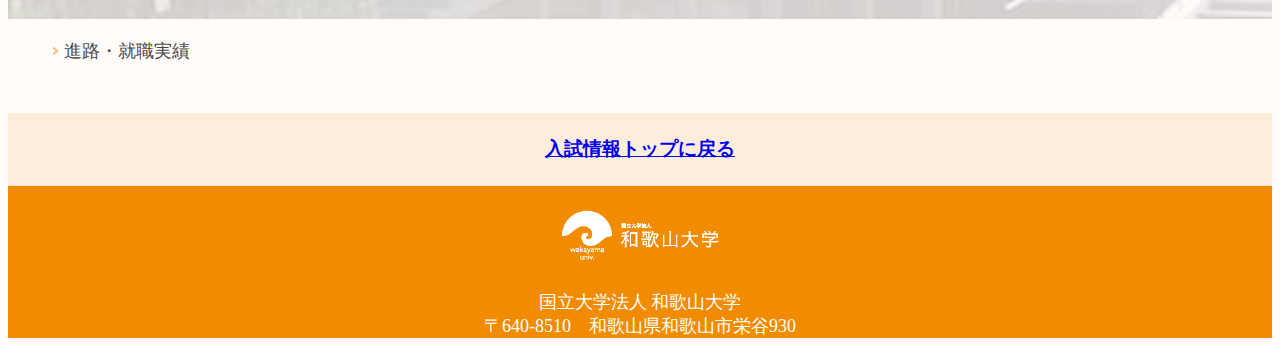
<file: sinro.html>
<!DOCTYPE html>
<html lang="ja">
<head>

<meta name="viewport" content="width=device-width,initial-scale=1.0,minimum-scale=1.0">
<meta charset="utf-8">
<title>進路・就職実績｜和歌山大学</title>
<link rel="icon" href="img/icon.png">
<link rel="stylesheet" href="css/styles_sinro.css">
<script src="https://ajax.googleapis.com/ajax/libs/jquery/2.0.0/jquery.min.js"></script>

<script>
jQuery(document).ready(function() {
var offset = 100;
var duration = 500;
jQuery(window).scroll(function() {
if (jQuery(this).scrollTop() > offset) {
jQuery('.pagetop').fadeIn(duration);
} else {
jQuery('.pagetop').fadeOut(duration);
}
});

jQuery('.pagetop').click(function(event) {
event.preventDefault();
jQuery('html, body').animate({scrollTop: 0}, duration);
return false;
})
});
</script>
</head>

<body>

  <div class="top">
    <section>
      <img src="img/typeD_color.png" height="60">
    </section>
  </div>

  <div class="title">
    <h2>進路・就職実績</h2>
    <p>各学部の進路や就職実績について</p>
    <ul class="title_gakubu">
      <li><a href="#edu"><img src="img/教育学部.jpg" width="50"><h3>教育学部</h3></a></li>
      <li><a href="#eco"><img src="img/経済学部.jpg" width="50"><h3>経済学部</h3></a></li>
      <li><a href="#sys"><img src="img/システム工学部.jpg" width="50"><h3>システム工学部</h3></a></li>
      <li><a href="#tou"><img src="img/観光学部.jpg" width="50"><h3>観光学部</h3></a></li>
    </ul>
  </div>

  <div class="title_edu">
    <h2 id="edu">教育学部</h2>
    <img src="img/edu.jpg">
  </div>

  <div class="edu">
        <ul>
          <p><a href="https://www.wakayama-u.ac.jp/edu/logos/course.html" class="arrow sample">進路・就職実績</a></p>
        </ul>
  </div>

  <div class="title_eco">
    <h2 id="eco">経済学部</h2>
    <img src="img/eco.jpg">
  </div>

  <div class="eco">
    <ul>
      <p><a href="https://www.wakayama-u.ac.jp/eco/learn/statistics/faculty/2018.html" class="arrow sample">2018年度卒業生の進路・就職実績</a></p>
    </ul><ul>
      <p><a href="https://www.wakayama-u.ac.jp/eco/learn/statistics/faculty/2017.html" class="arrow sample">2017年度卒業生の進路・就職実績</a></p>
    </ul><ul>
      <p><a href="https://www.wakayama-u.ac.jp/eco/learn/statistics/faculty/2016.html" class="arrow sample">2016年度卒業生の進路・就職実績</a></p>
    </ul><ul>
      <p><a href="https://www.wakayama-u.ac.jp/eco/learn/statistics/faculty/2015.html" class="arrow sample">2015年度卒業生の進路・就職実績</a></p>
    </ul><ul>
      <p><a href="https://www.wakayama-u.ac.jp/eco/learn/statistics/faculty/index.html" class="arrow sample">もっと見る</a></p>
    </ul>
  </div>

  <div class="title_sys">
    <h2 id="sys">システム工学部</h2>
    <img src="img/sys.jpg">
  </div>

  <div class="sys">
    <h3>システム工学部全体</h3>
      <ul>
        <p><a href="https://www.wakayama-u.ac.jp/sys/career/data.html" class="arrow sample">進路・就職実績</a></p>
      </ul>
    <h3>コースごとの進路・就職実績</h3>
      <ul>
        <p><a href="https://www.wakayama-u.ac.jp/sys/course/mt-em.html" class="arrow sample">ロボティクスコース</a></p>
      </ul><ul>
        <p><a href="https://www.wakayama-u.ac.jp/sys/course/me-ch.html" class="arrow sample">ナノテクノロジーコース</a></p>
      </ul><ul>
        <p><a href="https://www.wakayama-u.ac.jp/sys/course/ii-ni.html" class="arrow sample">コンピュータサイエンスコース</a></p>
      </ul><ul>
        <p><a href="https://www.wakayama-u.ac.jp/sys/course/es-ed/index.html" class="arrow sample">環境システムコース</a></p>
      </ul><ul>
        <p><a href="https://www.wakayama-u.ac.jp/sys/course/md-si.html" class="arrow sample">デザインシステムコース</a></p>
      </ul><ul>
        <p><a href="https://www.wakayama-u.ac.jp/sys/course/ch-es.html" class="arrow sample">環境化学コース</a></p>
      </ul><ul>
        <p><a href="https://www.wakayama-u.ac.jp/sys/course/em-me.html" class="arrow sample">電気電子工学コース</a></p>
      </ul><ul>
        <p><a href="https://www.wakayama-u.ac.jp/sys/course/mt-ii.html" class="arrow sample">知能機械システムコース</a></p>
      </ul><ul>
        <p><a href="https://www.wakayama-u.ac.jp/sys/course/ni-si.html" class="arrow sample">ネットワーク社会コース</a></p>
      </ul>
  </div>

  <div class="title_tou">
    <h2 id="tou">観光学部</h2>
    <img src="img/tou.jpg">
  </div>

  <div class="tou">
    <ul>
      <p><a href="https://www.wakayama-u.ac.jp/tourism/employed/record/2018_record.html" class="arrow sample">進路・就職実績</a></p>
    </ul>
  </div>

  <div class="modoru">
    <h3><a href="index.html">入試情報トップに戻る</a><h3>
  </div>

    <div class="daigaku">
      <img src="img/typeD_white.png" height="60">
      <p>国立大学法人 和歌山大学</p>
      <p>〒640-8510　和歌山県和歌山市栄谷930</p>
    </div>

  <div class="pagetop">⇑</div>
</body>
</html>
</file>
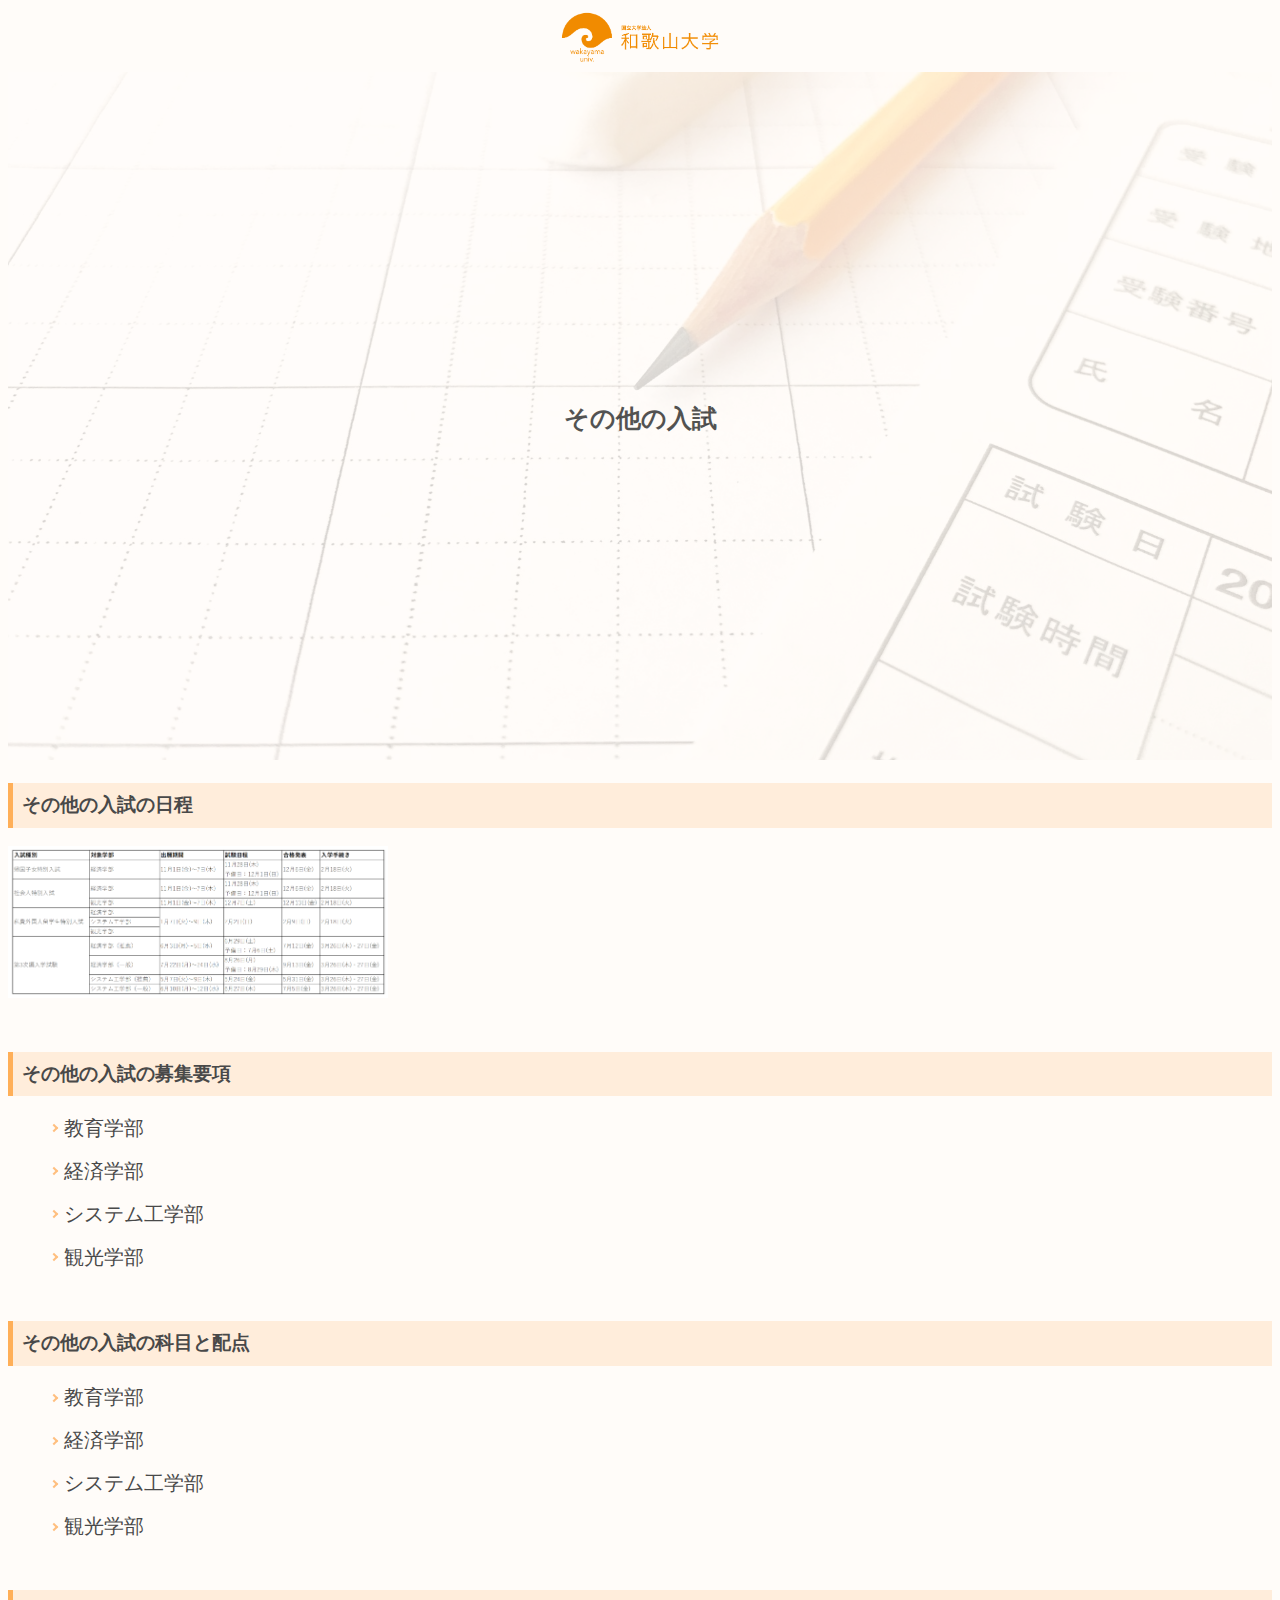
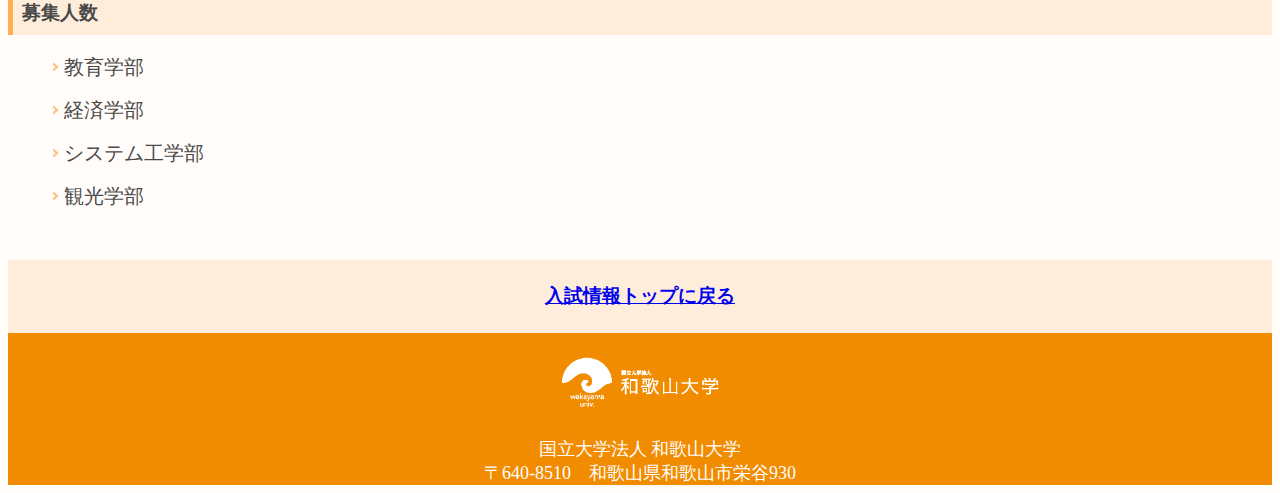
<file: sonota.html>
<!DOCTYPE html>
<html lang="ja">
<head>

<meta name="viewport" content="width=device-width,initial-scale=1.0,minimum-scale=1.0">
<meta charset="utf-8">
<title>和歌山大学その他の入試</title>
<link rel="icon" href="img/icon.png">
<link rel="stylesheet" href="css/styles_sonota.css">


<script src="https://ajax.googleapis.com/ajax/libs/jquery/2.0.0/jquery.min.js"></script>

<script>
jQuery(document).ready(function() {
var offset = 100;
var duration = 500;
jQuery(window).scroll(function() {
if (jQuery(this).scrollTop() > offset) {
jQuery('.pagetop').fadeIn(duration);
} else {
jQuery('.pagetop').fadeOut(duration);
}
});

jQuery('.pagetop').click(function(event) {
event.preventDefault();
jQuery('html, body').animate({scrollTop: 0}, duration);
return false;
})
});
</script>

</head>

<body>

  <div class="top">
    <section>
      <img src="img/typeD_color.png" height="60">
    </section>
  </div>

  <div class="title_sonota">
    <h2>その他の入試</h2>
    <img src="img/i.jpg">
  </div>

  <div class="nittei">
    <section>
      <h3>その他の入試の日程</h3>
      <img src="img/その他.png" width="380">
    </section>
  </div>

  <div class="youkou">
    <h3>その他の入試の募集要項</h3>
    <ul>
      <p><a href="https://www.wakayama-u.ac.jp/edu/admission/faculty/index.html" class="arrow sample">教育学部</a></p>
    </ul><ul>
      <p><a href="https://www.wakayama-u.ac.jp/eco/admission/faculty/" class="arrow sample">経済学部</a></p>
    </ul><ul>
      <p><a href="https://www.wakayama-u.ac.jp/sys/admission/index.html" class="arrow sample">システム工学部</a></p>
    </ul><ul>
      <p><a href="https://www.wakayama-u.ac.jp/tourism/examination/faculty-admission/" class="arrow sample">観光学部</a></p>
    </ul>
  </div>

  <div class="kamoku">
    <h3>その他の入試の科目と配点</h3>
    <ul>
      <p><a href="https://www.wakayama-u.ac.jp/edu/admission/faculty/index.html" class="arrow sample">教育学部</a></p>
    </ul><ul>
      <p><a href="https://www.wakayama-u.ac.jp/eco/admission/faculty/" class="arrow sample">経済学部</a></p>
    </ul><ul>
      <p><a href="https://www.wakayama-u.ac.jp/sys/admission/index.html" class="arrow sample">システム工学部</a></p>
    </ul><ul>
      <p><a href="https://www.wakayama-u.ac.jp/tourism/examination/faculty-admission/" class="arrow sample">観光学部</a></p>
    </ul>
  </div>

  <div class="bosyu">
    <h3>募集人数</h3>
    <ul>
      <p><a href="https://www.wakayama-u.ac.jp/edu/admission/faculty/index.html" class="arrow sample">教育学部</a></p>
    </ul><ul>
      <p><a href="https://www.wakayama-u.ac.jp/eco/admission/faculty/" class="arrow sample">経済学部</a></p>
    </ul><ul>
      <p><a href="https://www.wakayama-u.ac.jp/sys/admission/index.html" class="arrow sample">システム工学部</a></p>
    </ul><ul>
      <p><a href="https://www.wakayama-u.ac.jp/tourism/examination/faculty-admission/" class="arrow sample">観光学部</a></p>
    </ul>
  </div>

    <div class="modoru">
      <h3><a href="index.html">入試情報トップに戻る</a><h3>
    </div>


    <div class="daigaku">
      <img src="img/typeD_white.png" height="60">
      <p>国立大学法人 和歌山大学</p>
      <p>〒640-8510　和歌山県和歌山市栄谷930</p>
    </div>

  <div class="pagetop">⇑</div>

</body>
</html>
</file>
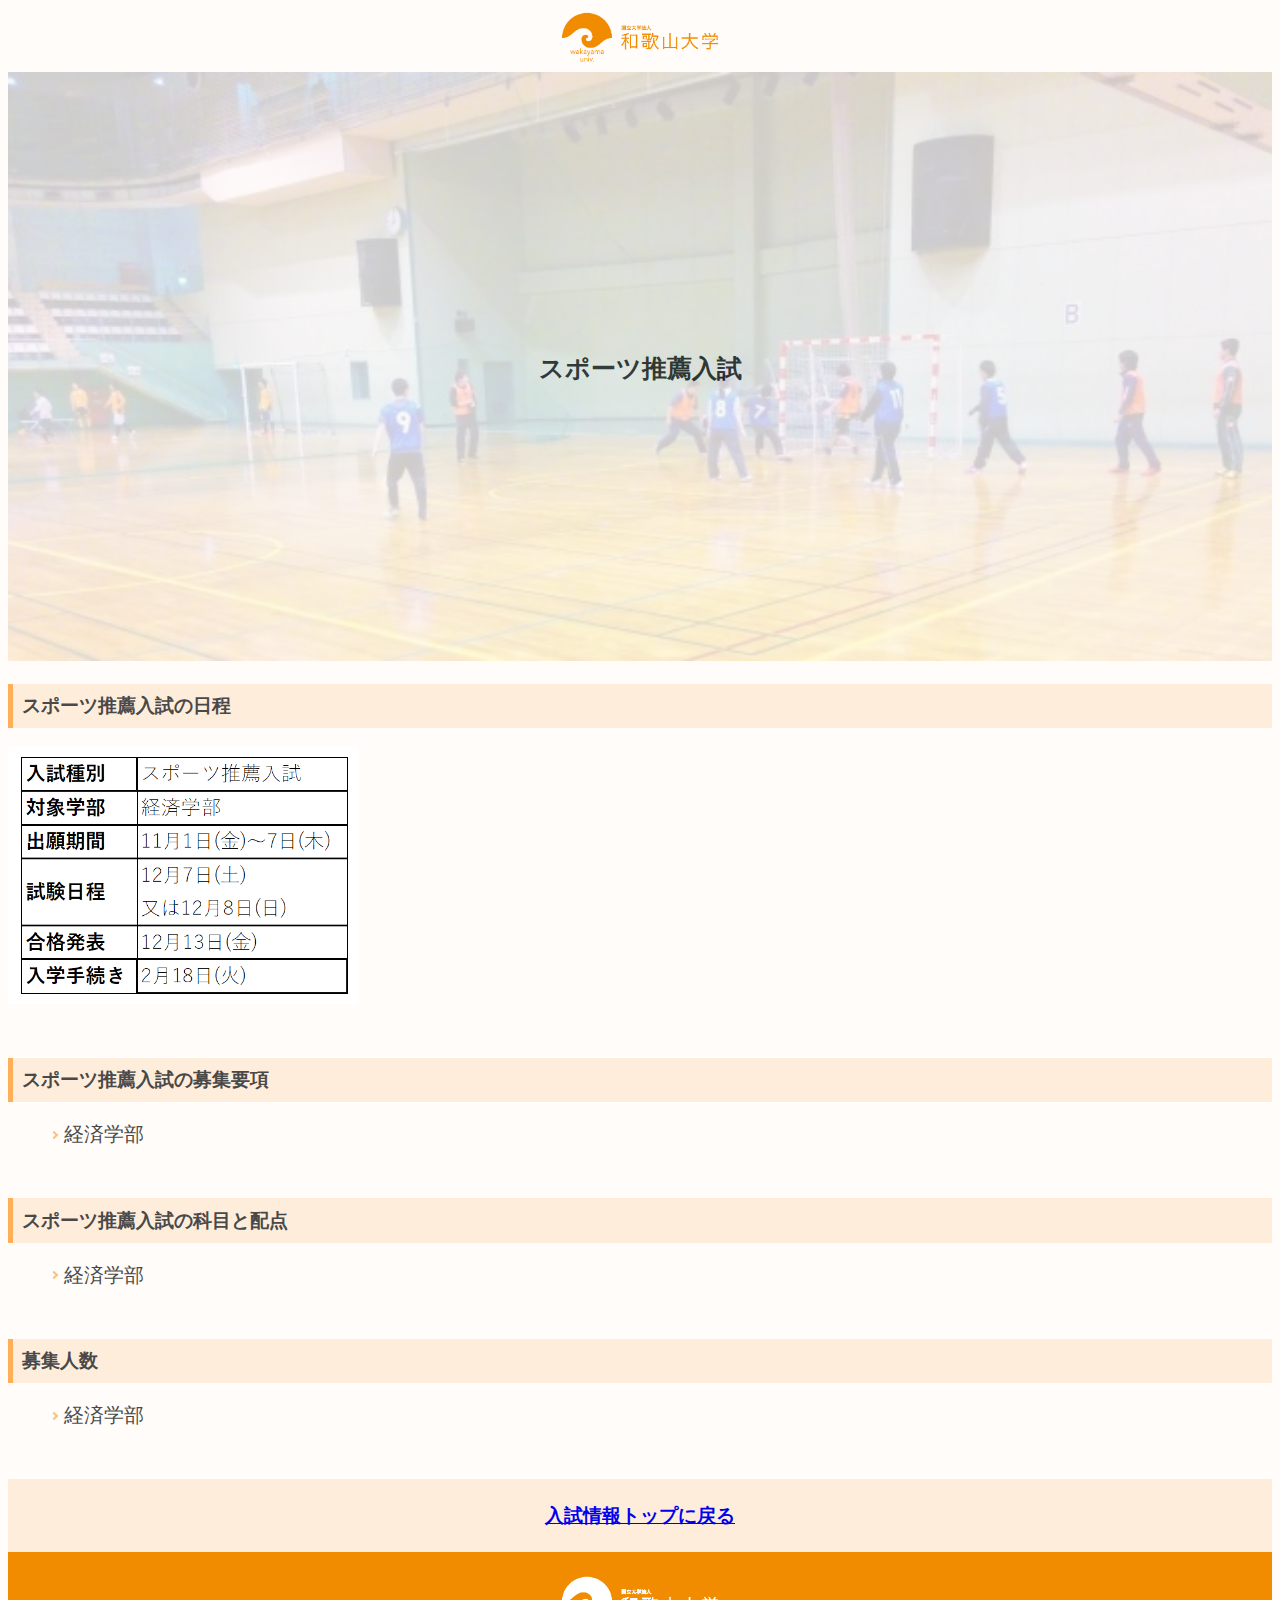
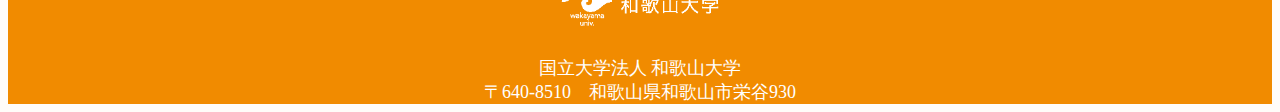
<file: sports.html>
<!DOCTYPE html>
<html lang="ja">
<head>

<meta name="viewport" content="width=device-width,initial-scale=1.0,minimum-scale=1.0">
<meta charset="utf-8">
<title>和歌山大学スポーツ推薦入試</title>
<link rel="icon" href="img/icon.png">
<link rel="stylesheet" href="css/styles_sports.css">


<script src="https://ajax.googleapis.com/ajax/libs/jquery/2.0.0/jquery.min.js"></script>

<script>
jQuery(document).ready(function() {
var offset = 100;
var duration = 500;
jQuery(window).scroll(function() {
if (jQuery(this).scrollTop() > offset) {
jQuery('.pagetop').fadeIn(duration);
} else {
jQuery('.pagetop').fadeOut(duration);
}
});

jQuery('.pagetop').click(function(event) {
event.preventDefault();
jQuery('html, body').animate({scrollTop: 0}, duration);
return false;
})
});
</script>

</head>

<body>

  <div class="top">
    <section>
      <img src="img/typeD_color.png" height="60">
    </section>
  </div>

  <div class="title_sports">
    <h2>スポーツ推薦入試</h2>
    <img src="img/e.jpg">
  </div>

  <div class="nittei">
    <section>
      <h3>スポーツ推薦入試の日程</h3>
      <img src="img/スポーツ推薦.png" width="350">
    </section>
  </div>

  <div class="youkou">
    <h3>スポーツ推薦入試の募集要項</h3>
    <ul>
      <p><a href="https://www.wakayama-u.ac.jp/eco/admission/faculty/sport-admission.html" class="arrow sample">経済学部</a></p>
    </ul>
  </div>

  <div class="kamoku">
    <h3>スポーツ推薦入試の科目と配点</h3>
    <ul>
      <p><a href="https://www.wakayama-u.ac.jp/eco/admission/faculty/sport-admission.html" class="arrow sample">経済学部</a></p>
    </ul>
  </div>

  <div class="bosyu">
    <h3>募集人数</h3>
    <ul>
      <p><a href="https://www.wakayama-u.ac.jp/eco/admission/faculty/sport-admission.html" class="arrow sample">経済学部</a></p>
    </ul>
  </div>

    <div class="modoru">
      <h3><a href="index.html">入試情報トップに戻る</a><h3>
    </div>


    <div class="daigaku">
      <img src="img/typeD_white.png" height="60">
      <p>国立大学法人 和歌山大学</p>
      <p>〒640-8510　和歌山県和歌山市栄谷930</p>
    </div>

  <div class="pagetop">⇑</div>


</body>
</html>
</file>
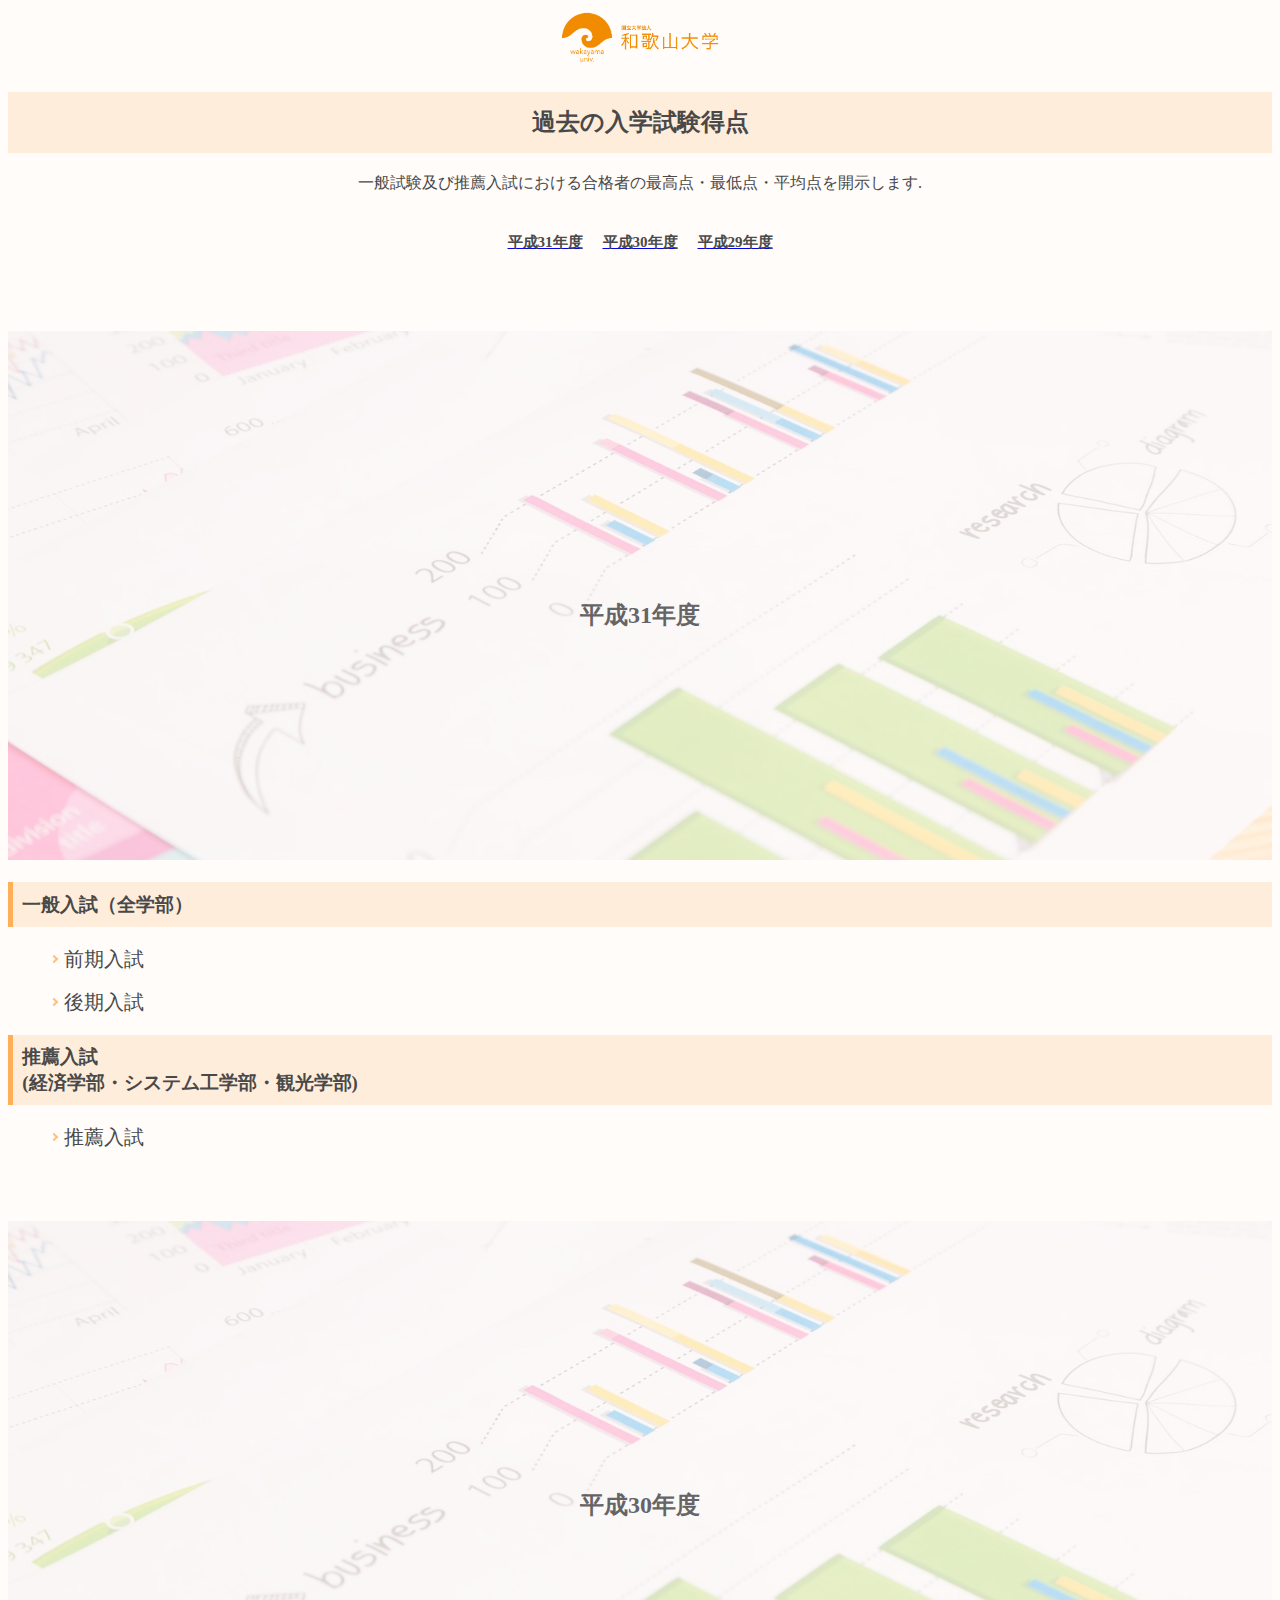
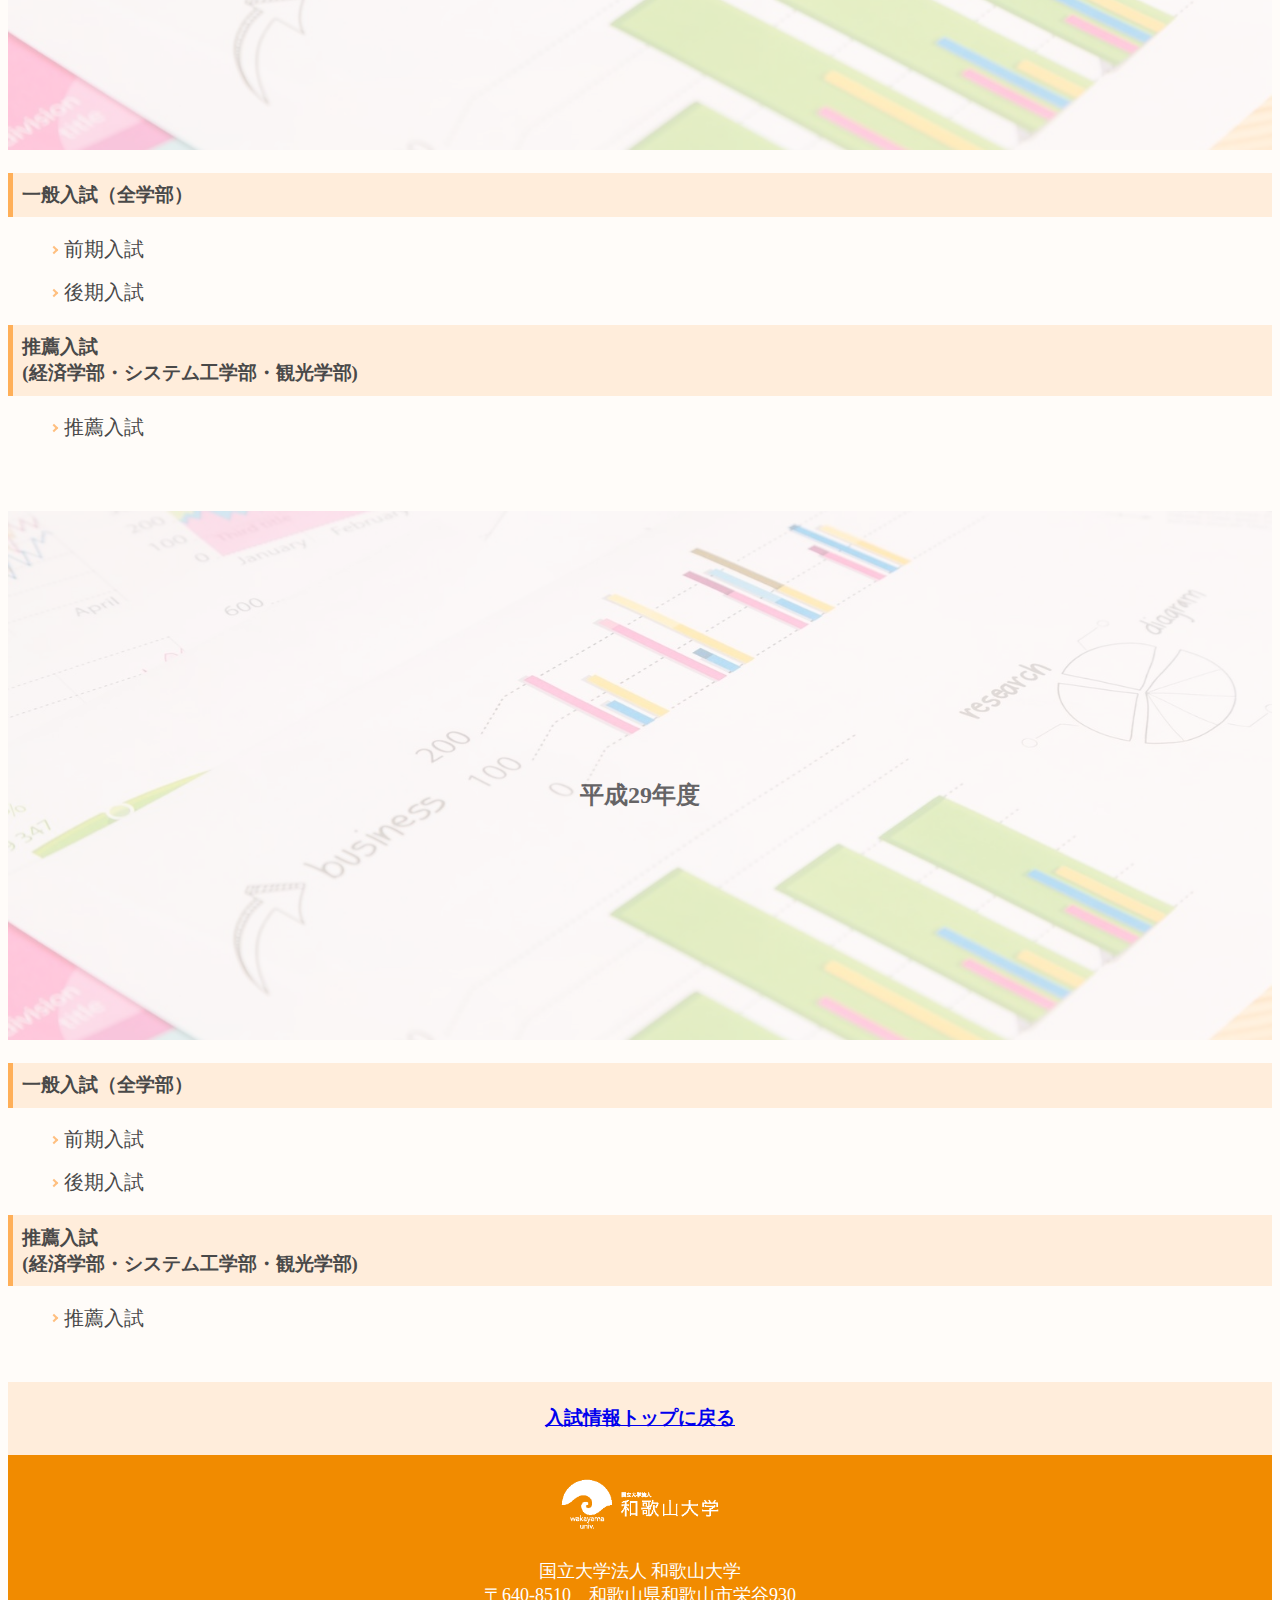
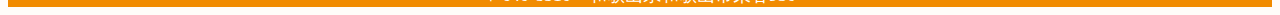
<file: tensuu.html>
<!DOCTYPE html>
<html lang="ja">
<head>

<meta name="viewport" content="width=device-width,initial-scale=1.0,minimum-scale=1.0">
<meta charset="utf-8">
<title>過去の入試データ｜和歌山大学</title>
<link rel="icon" href="img/icon.png">
<link rel="stylesheet" href="css/styles_tensuu.css">


<script src="https://ajax.googleapis.com/ajax/libs/jquery/2.0.0/jquery.min.js"></script>

<script>
jQuery(document).ready(function() {
var offset = 100;
var duration = 500;
jQuery(window).scroll(function() {
if (jQuery(this).scrollTop() > offset) {
jQuery('.pagetop').fadeIn(duration);
} else {
jQuery('.pagetop').fadeOut(duration);
}
});

jQuery('.pagetop').click(function(event) {
event.preventDefault();
jQuery('html, body').animate({scrollTop: 0}, duration);
return false;
})
});
</script>
</head>

<body>

  <div class="top">
    <section>
      <img src="img/typeD_color.png" height="60">
    </section>
  </div>

  <div class="title">
    <h2>過去の入学試験得点</h2>
    <p>一般試験及び推薦入試における合格者の最高点・最低点・平均点を開示します.</p>
    <ul class="title_gakubu">
      <li><a href="#31"><h3>平成31年度</h3></a></li>
      <li><a href="#30"><h3>平成30年度</h3></a></li>
      <li><a href="#29"><h3>平成29年度</h3></a>
    </ul>
  </div>

  <div class="title_31">
    <h2 id="31">平成31年度</h2>
    <img src="img/d.jpg">
  </div>

  <div class="t_31">
    <h3>一般入試（全学部）</h3>
        <ul>
          <p><a href="http://www.wakayama-u.ac.jp/_files/00177344/31ippan_heikin.pdf" class="arrow sample">前期入試</a></p>
        </ul><ul>
          <p><a href="http://www.wakayama-u.ac.jp/_files/00177344/31ippan_heikin.pdf" class="arrow sample">後期入試</a></p>
        </ul>
    <h3>推薦入試<br>(経済学部・システム工学部・観光学部)</h3>
      <ul>
        <p><a href="http://www.wakayama-u.ac.jp/_files/00177351/31sui_heikin.pdf" class="arrow sample">推薦入試</a></p>
      </ul>
  </div>

  <div class="title_30">
    <h2 id="30">平成30年度</h2>
    <img src="img/d.jpg">
  </div>

  <div class="t_30">
    <h3>一般入試（全学部）</h3>
        <ul>
          <p><a href="http://www.wakayama-u.ac.jp/_files/00149839/30ippan_heikin.pdf" class="arrow sample">前期入試</a></p>
        </ul><ul>
          <p><a href="http://www.wakayama-u.ac.jp/_files/00149839/30ippan_heikin.pdf" class="arrow sample">後期入試</a></p>
        </ul>
    <h3>推薦入試<br>(経済学部・システム工学部・観光学部)</h3>
      <ul>
        <p><a href="http://www.wakayama-u.ac.jp/_files/00149846/30suisen_heikin.pdf" class="arrow sample">推薦入試</a></p>
      </ul>
  </div>

  <div class="title_29">
    <h2 id="29">平成29年度</h2>
    <img src="img/d.jpg">
  </div>

  <div class="t_29">
    <h3>一般入試（全学部）</h3>
        <ul>
          <p><a href="http://www.wakayama-u.ac.jp/_files/00085984/29ippan_heikin.pdf" class="arrow sample">前期入試</a></p>
        </ul><ul>
          <p><a href="http://www.wakayama-u.ac.jp/_files/00085984/29ippan_heikin.pdf" class="arrow sample">後期入試</a></p>
        </ul>
    <h3>推薦入試<br>(経済学部・システム工学部・観光学部)</h3>
      <ul>
        <p><a href="http://www.wakayama-u.ac.jp/_files/00085991/29suisen_heikin.pdf" class="arrow sample">推薦入試</a></p>
      </ul>
  </div>

    <div class="modoru">
      <h3><a href="index.html">入試情報トップに戻る</a><h3>
    </div>

    <div class="daigaku">
      <img src="img/typeD_white.png" height="60">
      <p>国立大学法人 和歌山大学</p>
      <p>〒640-8510　和歌山県和歌山市栄谷930</p>
    </div>

  <div class="pagetop">⇑</div>

</body>
</html>
</file>
<file: styles.css>
html{
  background-color: #fffcf9;
}

body{
  margin: 0;
}

.ado, .kamoku, .money, .gakubu, .syutugan, .news, .siryou, .kako{
 position: relative;
 margin-bottom: 50px;
}

.ado a, .kamoku a, .money a, .gakubu a, .syutugan a, .news a, .siryou a, .kako a{
  font-size: 20px;
  font-family: Hiragino Kaku Gothic ProN;
  font-weight: regular;
  color: #494949;
}

.ado h3, .kamoku h3, .money h3, .gakubu h3, .syutugan h3, .siryou h3, .kako h3{
  padding: 0.5em;
  color: #494949;
  background: #ffeddb;
  border-left: solid 5px #ffaf58;
 font-family: Hiragino Kaku Gothic ProN;
 font-weight: Medium:
}


.ado p{
  display: block;
  margin: auto;
}

.arrow{
    position: relative;
    display: inline-block;
    padding: 0 0 0 16px;
    color: #000;
    vertical-align: middle;
    text-decoration: none;
    font-size: 15px;
}
.arrow::before,
.arrow::after{
    position: absolute;
    top: 0;
    bottom: 0;
    left: 0;
    margin: auto;
    content: "";
    vertical-align: middle;
}

.sample::before{
    left: 3px;
    width: 4px;
    height: 4px;
    border-top: 2px solid #ffbf7f;
    border-right: 2px solid #ffbf7f;
    -webkit-transform: rotate(45deg);
    transform: rotate(45deg);
}

.top{
  display: block;
  text-align: right;
  padding: 0.5em;
  background: #ff6d00;
}

.top img{
  padding: 5px;
}

.wadai{
  float: left;
}

.title_nyuusi{
  position: relative;
}

.title_nyuusi h2{
  font-family: Hiragino Kaku Gothic ProN;
  font-weight: Bold;
  color: #494949;
  position: absolute;
  top: 50%;
  left: 50%;
  -ms-transform: translate(-50%,-50%);
  -webkit-transform: translate(-50%,-50%);
  transform: translate(-50%,-50%);
  margin: 0;
  padding: 0;
}

.title_nyuusi img{
  width: 100%;
}

.title{
  text-align: center;
  margin-bottom: 50px;
}

.title h2{
  position: relative;
  padding: 0.6em;
  background: #ffeddb;
  font-family: Hiragino Kaku Gothic ProN;
  font-weight: Bold;
  color: #494949;
}

.qa li{
  display: inline-block;
  list-style: none;
  margin: 8px;
}

.qa{
  padding: 0;
}

.qa h3{
  margin: 0px;
  font-family: Hiragino Kaku Gothic ProN;
  font-weight: regular;
  font-size: 20px;
  color: #494949;
}

.daigaku{
  background: #f18b00;
  width: auto;
  text-align: center;
}

.daigaku p{
  margin: 0;
  font-family: Hiragino Kaku Gothic ProN;
  font-weight: lighter;
  color: #fff;
  font-size: 18px;
}

.daigaku img{
  margin-top: 20px;
  margin-bottom: 20px;
}

/* 上に戻るボタン */
.pagetop {
	color: #fff;
	background-color: rgba(0,0,0,0.3);
	text-decoration: none;
	display: none;
	position: fixed;
	bottom: 1rem;
	right: 1rem;
	font-size: 1.5rem;
	width: 3.3rem;
	height: 3.3rem;
	line-height: 3.3rem;
	border-radius: 3.3rem;
	text-align: center;
	cursor: pointer;
}

.pagetop:hover {
	color: #fff !important;
	background-color: #ed702b;
	text-decoration: none;
}


.title{
  text-align: center;
  margin-bottom: 20px;
}

/*.title h2{
  position: relative;
  padding: 0.6em;
  background: #ffeddb;
  font-family: Hiragino Kaku Gothic ProN;
  font-weight: Bold;
  color: #494949;
}*/

.title h4{
  font-family: Hiragino Kaku Gothic ProN;
  font-weight: Bold;
  color: #494949;
}

.title_gakubu{
  text-align: center;
  display: inline-block;
  padding: 0;
  margin-top: 0;
}

.title li{
  display: inline-block;
  list-style: none;
  margin: 8px;
}
</file>
<file: css/styles_ao.css>
html{
  background-color: #fffcf9;
}

.kamoku, .nittei, .youkou, .bosyu{
 position: relative;
 margin-bottom: 50px;
}

.kamoku a, .nittei a, .youkou a, .bosyu a{
  font-size: 20px;
  font-family: Hiragino Kaku Gothic ProN;
  font-weight: regular;
  color: #494949;
}

.kamoku h3, .nittei h3, .youkou h3, .bosyu h3{
  padding: 0.5em;
  color: #494949;
  background: #ffeddb;
  border-left: solid 5px #ffaf58;
 font-family: Hiragino Kaku Gothic ProN;
 font-weight: Medium:
}


.ado p{
  display: block;
  margin: auto;
}

.arrow{
    position: relative;
    display: inline-block;
    padding: 0 0 0 16px;
    color: #000;
    vertical-align: middle;
    text-decoration: none;
    font-size: 15px;
}
.arrow::before,
.arrow::after{
    position: absolute;
    top: 0;
    bottom: 0;
    left: 0;
    margin: auto;
    content: "";
    vertical-align: middle;
}

.sample::before{
    left: 3px;
    width: 4px;
    height: 4px;
    border-top: 2px solid #ffbf7f;
    border-right: 2px solid #ffbf7f;
    -webkit-transform: rotate(45deg);
    transform: rotate(45deg);
}

.top{
  width: auto;
  text-align: center;
}

.title_ao{
  position: relative;
}

.title_ao h2{
  font-family: Hiragino Kaku Gothic ProN;
  font-weight: Bold;
  font-size: 25px;
  color: #292929;
  position: absolute;
  top: 50%;
  left: 50%;
  -ms-transform: translate(-50%,-50%);
  -webkit-transform: translate(-50%,-50%);
  transform: translate(-50%,-50%);
  margin: 0;
  padding: 0;
}

.title_ao img{
  width: 100%;
  opacity: 0.2;
}

.title{
  text-align: center;
  margin-bottom: 50px;
  font-family: Hiragino Kaku Gothic ProN;
  font-weight: regular;
  color: #494949;
}

.daigaku{
  background: #f18b00;
  width: auto;
  text-align: center;
}

.daigaku p{
  margin: 0;
  font-family: Hiragino Kaku Gothic ProN;
  font-weight: lighter;
  color: #fff;
  font-size: 18px;
}

.daigaku img{
  margin-top: 20px;
  margin-bottom: 20px;
}

/* 上に戻るボタン */
.pagetop {
	color: #fff;
	background-color: rgba(0,0,0,0.3);
	text-decoration: none;
	display: none;
	position: fixed;
	bottom: 1rem;
	right: 1rem;
	font-size: 1.5rem;
	width: 3.3rem;
	height: 3.3rem;
	line-height: 3.3rem;
	border-radius: 3.3rem;
	text-align: center;
	cursor: pointer;
}

.pagetop:hover {
	color: #fff !important;
	background-color: #ed702b;
	text-decoration: none;
}


.title{
  text-align: center;
  margin-bottom: 20px;
}

/*.title h2{
  position: relative;
  padding: 0.6em;
  background: #ffeddb;
  font-family: Hiragino Kaku Gothic ProN;
  font-weight: Bold;
  color: #494949;
}*/

.title h4{
  font-family: Hiragino Kaku Gothic ProN;
  font-weight: Bold;
  color: #494949;
}

.title_gakubu{
  text-align: center;
  display: inline-block;
  padding: 0;
  margin-top: 0;
}

.title li{
  display: inline-block;
  list-style: none;
  margin: 8px;
}

.modoru{
  text-align: center;
  background: #ffeddb;
  position: relative;
  padding: 0.3em;
}

.modoru h3{
  font-family: Hiragino Kaku Gothic ProN;
  font-weight: regular;
  color: #494949;
}
</file>
<file: css/styles_bunya.css>
html{
  background-color: #fffcf9;
}

.top{
  width: auto;
  text-align: center;
}

.title_edu, .title_eco, .title_sys, .title_tou{
  position: relative;
}

.title_edu h2, .title_eco h2, .title_sys h2, .title_tou h2{
  font-family: Hiragino Kaku Gothic ProN;
  font-weight: Bold;
  font-size: 25px;
  color: #292929;
  position: absolute;
  top: 40%;
  left: 50%;
  -ms-transform: translate(-50%,-50%);
  -webkit-transform: translate(-50%,-50%);
  transform: translate(-50%,-50%);
  margin: 0;
  padding: 0;
}

.title_edu img, .title_eco img, .title_sys img, .title_tou img{
  width: 100%;
  opacity: 0.2;
  margin-top: 20px;
}

.title_edu p, .title_eco p, .title_sys p, .title_tou p{
  margin-top: 0;
  position: absolute;
  top: 75%;
  font-family: Hiragino Kaku Gothic ProN;
  font-weight: lighter;
}

.edu, .eco, .sys, .tou{
 position: relative;
 margin-bottom: 50px;
}

.edu a, .eco a, .sys a, .tou a{
  font-size: 20px;
  font-family: Hiragino Kaku Gothic ProN;
  font-weight: regular;
  color: #494949;
}

/*.edu h3, .eco h3, .sys h3, .tou h3{
  padding: 0.5em;
  color: #494949;
  background: #ffeddb;
  border-left: solid 5px #ffaf58;
 font-family: Hiragino Kaku Gothic ProN;
 font-weight: Medium:
}*/

.arrow{
    position: relative;
    display: inline-block;
    padding: 0 0 0 16px;
    color: #000;
    vertical-align: middle;
    text-decoration: none;
    font-size: 15px;
}
.arrow::before,
.arrow::after{
    position: absolute;
    top: 0;
    bottom: 0;
    left: 0;
    margin: auto;
    content: "";
    vertical-align: middle;
}

.sample::before{
    left: 3px;
    width: 4px;
    height: 4px;
    border-top: 2px solid #ffbf7f;
    border-right: 2px solid #ffbf7f;
    -webkit-transform: rotate(45deg);
    transform: rotate(45deg);
}

.modoru{
  text-align: center;
  background: #ffeddb;
  position: relative;
  padding: 0.3em;
}

.modoru h3{
  font-family: Hiragino Kaku Gothic ProN;
  font-weight: regular;
  color: #494949;
}

.title{
  text-align: center;
  margin-bottom: 20px;
  font-family: Hiragino Kaku Gothic ProN;
  font-weight: regular;
  color: #494949;
}

.title h2{
  position: relative;
  padding: 0.6em;
  background: #ffeddb;
  font-family: Hiragino Kaku Gothic ProN;
  font-weight: Bold;
  color: #494949;
}

.title h3{
  font-family: Hiragino Kaku Gothic ProN;
  font-weight: Bold;
  font-size: 13px;
  color: #494949;
}

.title_gakubu{
  text-align: center;
  display: inline-block;
  padding: 0;
}

.title_gakubu li{
  display: inline-block;
  list-style: none;
  margin: 8px;
}


.daigaku{
  background: #f18b00;
  width: auto;
  text-align: center;
}

.daigaku p{
  margin: 0;
  font-family: Hiragino Kaku Gothic ProN;
  font-weight: lighter;
  font-size: 18px;
  color: #fff;
}

.daigaku img{
  margin-top: 20px;
  margin-bottom: 20px;
}

/* 上に戻るボタン */
.pagetop {
	color: #fff;
	background-color: rgba(0,0,0,0.3);
	text-decoration: none;
	display: none;
	position: fixed;
	bottom: 1rem;
	right: 1rem;
	font-size: 1.5rem;
	width: 3.3rem;
	height: 3.3rem;
	line-height: 3.3rem;
	border-radius: 3.3rem;
	text-align: center;
	cursor: pointer;
}

.pagetop:hover {
	color: #fff !important;
	background-color: #ed702b;
	text-decoration: none;
}


.title{
  text-align: center;
  margin-bottom: 20px;
}

/*.title h2{
  position: relative;
  padding: 0.6em;
  background: #ffeddb;
  font-family: Hiragino Kaku Gothic ProN;
  font-weight: Bold;
  color: #494949;
}*/

.title h4{
  font-family: Hiragino Kaku Gothic ProN;
  font-weight: Bold;
  color: #494949;
}

.title_gakubu{
  text-align: center;
  display: inline-block;
  padding: 0;
  margin-top: 0;
}

.title li{
  display: inline-block;
  list-style: none;
  margin: 8px;
}
</file>
<file: css/styles_ippan.css>
html{
  background-color: #fffcf9;
}

.kamoku, .nittei, .youkou, .bosyu{
 position: relative;
 margin-bottom: 50px;
}

.kamoku a, .nittei a, .youkou a, .bosyu a{
  font-size: 20px;
  font-family: Hiragino Kaku Gothic ProN;
  font-weight: regular;
  color: #494949;
}

.kamoku h3, .nittei h3, .youkou h3, .bosyu h3{
  padding: 0.5em;
  color: #494949;
  background: #ffeddb;
  border-left: solid 5px #ffaf58;
 font-family: Hiragino Kaku Gothic ProN;
 font-weight: Medium:
}


.ado p{
  display: block;
  margin: auto;
}

.arrow{
    position: relative;
    display: inline-block;
    padding: 0 0 0 16px;
    color: #000;
    vertical-align: middle;
    text-decoration: none;
    font-size: 15px;
}
.arrow::before,
.arrow::after{
    position: absolute;
    top: 0;
    bottom: 0;
    left: 0;
    margin: auto;
    content: "";
    vertical-align: middle;
}

.sample::before{
    left: 3px;
    width: 4px;
    height: 4px;
    border-top: 2px solid #ffbf7f;
    border-right: 2px solid #ffbf7f;
    -webkit-transform: rotate(45deg);
    transform: rotate(45deg);
}

.top{
  width: auto;
  text-align: center;
}

.title_ippan{
  position: relative;
}

.title_ippan h2{
  font-family: Hiragino Kaku Gothic ProN;
  font-weight: Bold;
  font-size: 25pz;
  color: #292929;
  position: absolute;
  top: 50%;
  left: 50%;
  -ms-transform: translate(-50%,-50%);
  -webkit-transform: translate(-50%,-50%);
  transform: translate(-50%,-50%);
  margin: 0;
  padding: 0;
}

.title_ippan img{
  width: 100%;
  opacity: 0.3;
}

.title{
  text-align: center;
  margin-bottom: 50px;
  font-family: Hiragino Kaku Gothic ProN;
  font-weight: regular;
  color: #494949;
}


.daigaku{
  background: #f18b00;
  width: auto;
  text-align: center;
}

.daigaku p{
  margin: 0;
  font-family: Hiragino Kaku Gothic ProN;
  font-weight: lighter;
  color: #fff;
  font-size: 18px;
}

.daigaku img{
  margin-top: 20px;
  margin-bottom: 20px;
}

/* 上に戻るボタン */
.pagetop {
	color: #fff;
	background-color: rgba(0,0,0,0.3);
	text-decoration: none;
	display: none;
	position: fixed;
	bottom: 1rem;
	right: 1rem;
	font-size: 1.5rem;
	width: 3.3rem;
	height: 3.3rem;
	line-height: 3.3rem;
	border-radius: 3.3rem;
	text-align: center;
	cursor: pointer;
}

.pagetop:hover {
	color: #fff !important;
	background-color: #ed702b;
	text-decoration: none;
}


.title{
  text-align: center;
  margin-bottom: 20px;
}

/*.title h2{
  position: relative;
  padding: 0.6em;
  background: #ffeddb;
  font-family: Hiragino Kaku Gothic ProN;
  font-weight: Bold;
  color: #494949;
}*/

.title h4{
  font-family: Hiragino Kaku Gothic ProN;
  font-weight: Bold;
  color: #494949;
}

.title_gakubu{
  text-align: center;
  display: inline-block;
  padding: 0;
  margin-top: 0;
}

.title li{
  display: inline-block;
  list-style: none;
  margin: 8px;
}


.modoru{
  text-align: center;
  background: #ffeddb;
  position: relative;
  padding: 0.3em;
}

.modoru h3{
  font-family: Hiragino Kaku Gothic ProN;
  font-weight: regular;
  color: #494949;
}
</file>
<file: css/styles_kakomn.css>
html{
  background-color: #fffcf9;
}

.top{
  width: auto;
  text-align: center;
}

.title_edu, .title_eco, .title_sys, .title_tou{
  position: relative;
}

.title_edu h2, .title_eco h2, .title_sys h2, .title_tou h2{
  font-family: Hiragino Kaku Gothic ProN;
  font-weight: Bold;
  font-size: 25px;
  color: #292929;
  position: absolute;
  top: 55%;
  left: 50%;
  -ms-transform: translate(-50%,-50%);
  -webkit-transform: translate(-50%,-50%);
  transform: translate(-50%,-50%);
  margin: 0;
  padding: 0;
}

.title_edu img, .title_eco img, .title_sys img, .title_tou img{
  width: 100%;
  opacity: 0.2;
  margin-top: 20px;
}

/*.title_edu p, .title_eco p, .title_sys p, .title_tou p{
  margin-top: 0;
  position: absolute;
  top: 75%;
  font-family: Hiragino Kaku Gothic ProN;
  font-weight: lighter;
}*/

.edu, .eco, .sys, .tou{
 position: relative;
 margin-bottom: 50px;
}

.edu a, .eco a, .sys a, .tou a{
  font-size: 20px;
  font-family: Hiragino Kaku Gothic ProN;
  font-weight: regular;
  color: #494949;
}

.edu h3, .eco h3, .sys h3, .tou h3{
  padding: 0.5em;
  color: #494949;
  background: #ffeddb;
  border-left: solid 5px #ffaf58;
 font-family: Hiragino Kaku Gothic ProN;
 font-weight: Medium:
}

.arrow{
    position: relative;
    display: inline-block;
    padding: 0 0 0 16px;
    color: #000;
    vertical-align: middle;
    text-decoration: none;
    font-size: 15px;
}
.arrow::before,
.arrow::after{
    position: absolute;
    top: 0;
    bottom: 0;
    left: 0;
    margin: auto;
    content: "";
    vertical-align: middle;
}

.sample::before{
    left: 3px;
    width: 4px;
    height: 4px;
    border-top: 2px solid #ffbf7f;
    border-right: 2px solid #ffbf7f;
    -webkit-transform: rotate(45deg);
    transform: rotate(45deg);
}

.title{
  text-align: center;
  margin-bottom: 20px;
  font-family: Hiragino Kaku Gothic ProN;
  font-weight: regular;
  color: #494949;
}

.title h2{
  position: relative;
  padding: 0.6em;
  background: #ffeddb;
  font-family: Hiragino Kaku Gothic ProN;
  font-weight: Bold;
  color: #494949;
}

.title h3{
  font-family: Hiragino Kaku Gothic ProN;
  font-weight: Bold;
  color: #494949;
}

.title_gakubu{
  text-align: center;
  display: inline-block;
  padding: 0;
}

.title h3{
  font-family: Hiragino Kaku Gothic ProN;
  font-weight: Bold;
  font-size: 13px;
  color: #494949;
}

.title li{
  display: inline-block;
  list-style: none;
  margin: 8px;
}


.daigaku{
  background: #f18b00;
  width: auto;
  text-align: center;
}

.daigaku p{
  margin: 0;
  font-family: Hiragino Kaku Gothic ProN;
  font-weight: lighter;
  color: #fff;
  font-size: 18px;
}

.daigaku img{
  margin-top: 20px;
  margin-bottom: 20px;
}

/* 上に戻るボタン */
.pagetop {
	color: #fff;
	background-color: rgba(0,0,0,0.3);
	text-decoration: none;
	display: none;
	position: fixed;
	bottom: 1rem;
	right: 1rem;
	font-size: 1.5rem;
	width: 3.3rem;
	height: 3.3rem;
	line-height: 3.3rem;
	border-radius: 3.3rem;
	text-align: center;
	cursor: pointer;
}

.pagetop:hover {
	color: #fff !important;
	background-color: #ed702b;
	text-decoration: none;
}


.title{
  text-align: center;
  margin-bottom: 20px;
}

/*.title h2{
  position: relative;
  padding: 0.6em;
  background: #ffeddb;
  font-family: Hiragino Kaku Gothic ProN;
  font-weight: Bold;
  color: #494949;
}*/

.title h4{
  font-family: Hiragino Kaku Gothic ProN;
  font-weight: Bold;
  color: #494949;
}

.title_gakubu{
  text-align: center;
  display: inline-block;
  padding: 0;
  margin-top: 0;
}

.title li{
  display: inline-block;
  list-style: none;
  margin: 8px;
}


.modoru{
  text-align: center;
  background: #ffeddb;
  position: relative;
  padding: 0.3em;
}

.modoru h3{
  font-family: Hiragino Kaku Gothic ProN;
  font-weight: regular;
  color: #494949;
}
</file>
<file: css/styles_kamoku.css>
html{
  background-color: #fffcf9;
}

.top{
  width: auto;
  text-align: center;
}

.title_edu, .title_eco, .title_sys, .title_tou{
  position: relative;
}

.title_edu h2, .title_eco h2, .title_sys h2, .title_tou h2{
  font-family: Hiragino Kaku Gothic ProN;
  font-weight: Bold;
  font-size: 25px;
  color: #292929;
  position: absolute;
  top: 55%;
  left: 50%;
  -ms-transform: translate(-50%,-50%);
  -webkit-transform: translate(-50%,-50%);
  transform: translate(-50%,-50%);
  margin: 0;
  padding: 0;
}

.title_edu img, .title_eco img, .title_sys img, .title_tou img{
  width: 100%;
  opacity: 0.2;
  margin-top: 20px;
}

/*.title_edu p, .title_eco p, .title_sys p, .title_tou p{
  margin-top: 0;
  position: absolute;
  top: 75%;
  font-family: Hiragino Kaku Gothic ProN;
  font-weight: lighter;
}*/

.edu, .eco, .sys, .tou{
 position: relative;
 margin-bottom: 50px;
}

.edu a, .eco a, .sys a, .tou a{
  font-size: 18px;
  font-family: Hiragino Kaku Gothic ProN;
  font-weight: regular;
  color: #494949;
}

.edu h3, .eco h3, .sys h3, .tou h3{
  padding: 0.5em;
  color: #494949;
  background: #ffeddb;
  border-left: solid 5px #ffaf58;
 font-family: Hiragino Kaku Gothic ProN;
 font-weight: Medium:
}

.edu img{
  height: auto;
  display: inline-block;
  text-align: center;
}

.arrow{
    position: relative;
    display: inline-block;
    padding: 0 0 0 16px;
    color: #000;
    vertical-align: middle;
    text-decoration: none;
    font-size: 15px;
}
.arrow::before,
.arrow::after{
    position: absolute;
    top: 0;
    bottom: 0;
    left: 0;
    margin: auto;
    content: "";
    vertical-align: middle;
}

.sample::before{
    left: 3px;
    width: 4px;
    height: 4px;
    border-top: 2px solid #ffbf7f;
    border-right: 2px solid #ffbf7f;
    -webkit-transform: rotate(45deg);
    transform: rotate(45deg);
}

.title{
  text-align: center;
  margin-bottom: 20px;
  font-family: Hiragino Kaku Gothic ProN;
  font-weight: regular;
  color: #494949;
}

.title h2{
  position: relative;
  padding: 0.6em;
  background: #ffeddb;
  font-family: Hiragino Kaku Gothic ProN;
  font-weight: Bold;
  color: #494949;
}

.title_gakubu{
  text-align: center;
  display: inline-block;
  padding: 0;
}

.title h3{
  font-family: Hiragino Kaku Gothic ProN;
  font-weight: Bold;
  font-size: 13px;
  color: #494949;
}

.title li{
  display: inline-block;
  list-style: none;
  margin: 8px;
}


.daigaku{
  background: #f18b00;
  width: auto;
  text-align: center;
}

.daigaku p{
  margin: 0;
  font-family: Hiragino Kaku Gothic ProN;
  font-weight: lighter;
  color: #fff;
  font-size: 18px;
}

.daigaku img{
  margin-top: 20px;
  margin-bottom: 20px;
}

/* 上に戻るボタン */
.pagetop {
	color: #fff;
	background-color: rgba(0,0,0,0.3);
	text-decoration: none;
	display: none;
	position: fixed;
	bottom: 1rem;
	right: 1rem;
	font-size: 1.5rem;
	width: 3.3rem;
	height: 3.3rem;
	line-height: 3.3rem;
	border-radius: 3.3rem;
	text-align: center;
	cursor: pointer;
}

.pagetop:hover {
	color: #fff !important;
	background-color: #ed702b;
	text-decoration: none;
}


.title{
  text-align: center;
  margin-bottom: 20px;
}

/*.title h2{
  position: relative;
  padding: 0.6em;
  background: #ffeddb;
  font-family: Hiragino Kaku Gothic ProN;
  font-weight: Bold;
  color: #494949;
}*/

.title h4{
  font-family: Hiragino Kaku Gothic ProN;
  font-weight: Bold;
  color: #494949;
}

.title_gakubu{
  text-align: center;
  display: inline-block;
  padding: 0;
  margin-top: 0;
}

.title li{
  display: inline-block;
  list-style: none;
  margin: 8px;
}


.modoru{
  text-align: center;
  background: #ffeddb;
  position: relative;
  padding: 0.3em;
}

.modoru h3{
  font-family: Hiragino Kaku Gothic ProN;
  font-weight: regular;
  color: #494949;
}
</file>
<file: css/styles_nittei.css>
html{
  background-color: #ffffff;
}

.top{
  width: auto;
  text-align: center;
}

.title_edu, .title_eco, .title_sys, .title_tou{
  position: relative;
}

.title_edu h2, .title_eco h2, .title_sys h2, .title_tou h2{
  font-family: Hiragino Kaku Gothic ProN;
  font-weight: Bold;
  font-size: 25px;
  color: #292929;
  position: absolute;
  top: 55%;
  left: 50%;
  -ms-transform: translate(-50%,-50%);
  -webkit-transform: translate(-50%,-50%);
  transform: translate(-50%,-50%);
  margin: 0;
  padding: 0;
}

.title_edu img, .title_eco img, .title_sys img, .title_tou img{
  text-align: center;
  width: 100%;
  opacity: 0.2;
  margin-top: 20px;
}

/*.title_edu p, .title_eco p, .title_sys p, .title_tou p{
  margin-top: 0;
  position: absolute;
  top: 75%;
  font-family: Hiragino Kaku Gothic ProN;
  font-weight: lighter;
}*/

.edu, .eco, .sys, .tou{
 position: relative;
 margin-bottom: 50px;
}

.edu a, .eco a, .sys a, .tou a{
  font-size: 18px;
  font-family: Hiragino Kaku Gothic ProN;
  font-weight: regular;
  color: #494949;
}

.edu h3, .eco h3, .sys h3, .tou h3{
  padding: 0.5em;
  color: #494949;
  background: #ffeddb;
  border-left: solid 5px #ffaf58;
 font-family: Hiragino Kaku Gothic ProN;
 font-weight: Medium:
}

.edu img{
  height: auto;
  display: inline-block;
  text-align: center;
}

.arrow{
    position: relative;
    display: inline-block;
    padding: 0 0 0 16px;
    color: #000;
    vertical-align: middle;
    text-decoration: none;
    font-size: 15px;
}
.arrow::before,
.arrow::after{
    position: absolute;
    top: 0;
    bottom: 0;
    left: 0;
    margin: auto;
    content: "";
    vertical-align: middle;
}

.sample::before{
    left: 3px;
    width: 4px;
    height: 4px;
    border-top: 2px solid #ffbf7f;
    border-right: 2px solid #ffbf7f;
    -webkit-transform: rotate(45deg);
    transform: rotate(45deg);
}

.title{
  text-align: center;
  margin-bottom: 20px;
  font-family: Hiragino Kaku Gothic ProN;
  font-weight: regular;
  color: #494949;
}

.title h2{
  position: relative;
  padding: 0.6em;
  background: #ffeddb;
  font-family: Hiragino Kaku Gothic ProN;
  font-weight: Bold;
  color: #494949;
}

.title_gakubu{
  text-align: center;
  display: inline-block;
  padding: 0;
}

.title h3{
  font-family: Hiragino Kaku Gothic ProN;
  font-weight: Bold;
  font-size: 13px;
  color: #494949;
}

.title li{
  display: inline-block;
  list-style: none;
  margin: 8px;
}


.daigaku{
  background: #f18b00;
  width: auto;
  text-align: center;
}

.daigaku p{
  margin: 0;
  font-family: Hiragino Kaku Gothic ProN;
  font-weight: lighter;
  color: #fff;
  font-size: 18px;
}

.daigaku img{
  margin-top: 20px;
  margin-bottom: 20px;
}

/* 上に戻るボタン */
.pagetop {
	color: #fff;
	background-color: rgba(0,0,0,0.3);
	text-decoration: none;
	display: none;
	position: fixed;
	bottom: 1rem;
	right: 1rem;
	font-size: 1.5rem;
	width: 3.3rem;
	height: 3.3rem;
	line-height: 3.3rem;
	border-radius: 3.3rem;
	text-align: center;
	cursor: pointer;
}

.pagetop:hover {
	color: #fff !important;
	background-color: #ed702b;
	text-decoration: none;
}


.title{
  text-align: center;
  margin-bottom: 20px;
}

/*.title h2{
  position: relative;
  padding: 0.6em;
  background: #ffeddb;
  font-family: Hiragino Kaku Gothic ProN;
  font-weight: Bold;
  color: #494949;
}*/

.title h4{
  font-family: Hiragino Kaku Gothic ProN;
  font-weight: Bold;
  color: #494949;
}

.title_gakubu{
  text-align: center;
  display: inline-block;
  padding: 0;
  margin-top: 0;
}

.title li{
  display: inline-block;
  list-style: none;
  margin: 8px;
}


.modoru{
  text-align: center;
  background: #ffeddb;
  position: relative;
  padding: 0.3em;
}

.modoru h3{
  font-family: Hiragino Kaku Gothic ProN;
  font-weight: regular;
  color: #494949;
}
</file>
<file: css/styles_seido.css>
html{
  background-color: #fffcf9;
}

.top{
  width: auto;
  text-align: center;
}

.title_edu, .title_eco, .title_sys, .title_tou{
  position: relative;
}

.title_edu h2, .title_eco h2, .title_sys h2, .title_tou h2{
  font-family: Hiragino Kaku Gothic ProN;
  font-weight: Bold;
  font-size: 25px;
  color: #292929;
  position: absolute;
  top: 55%;
  left: 50%;
  -ms-transform: translate(-50%,-50%);
  -webkit-transform: translate(-50%,-50%);
  transform: translate(-50%,-50%);
  margin: 0;
  padding: 0;
}

.title_edu img, .title_eco img, .title_sys img, .title_tou img{
  width: 100%;
  opacity: 0.2;
  margin-top: 20px;
}

/*.title_edu p, .title_eco p, .title_sys p, .title_tou p{
  margin-top: 0;
  position: absolute;
  top: 75%;
  font-family: Hiragino Kaku Gothic ProN;
  font-weight: lighter;
}*/

.edu, .eco, .sys, .tou{
 position: relative;
 margin-bottom: 50px;
}

.edu a, .eco a, .sys a, .tou a{
  font-size: 20px;
  font-family: Hiragino Kaku Gothic ProN;
  font-weight: regular;
  color: #494949;
}

.edu h3, .eco h3, .sys h3, .tou h3{
  padding: 0.5em;
  color: #494949;
  background: #ffeddb;
  border-left: solid 5px #ffaf58;
 font-family: Hiragino Kaku Gothic ProN;
 font-weight: Medium:
}

.arrow{
    position: relative;
    display: inline-block;
    padding: 0 0 0 16px;
    color: #000;
    vertical-align: middle;
    text-decoration: none;
    font-size: 15px;
}
.arrow::before,
.arrow::after{
    position: absolute;
    top: 0;
    bottom: 0;
    left: 0;
    margin: auto;
    content: "";
    vertical-align: middle;
}

.sample::before{
    left: 3px;
    width: 4px;
    height: 4px;
    border-top: 2px solid #ffbf7f;
    border-right: 2px solid #ffbf7f;
    -webkit-transform: rotate(45deg);
    transform: rotate(45deg);
}

.title{
  text-align: center;
  margin-bottom: 20px;
  font-family: Hiragino Kaku Gothic ProN;
  font-weight: regular;
  color: #494949;
}

.title h2{
  position: relative;
  padding: 0.6em;
  background: #ffeddb;
  font-family: Hiragino Kaku Gothic ProN;
  font-weight: Bold;
  color: #494949;
}

.title h3{
  font-family: Hiragino Kaku Gothic ProN;
  font-weight: Bold;
  font-size: 13px;
  color: #494949;
}

.title_gakubu{
  text-align: center;
  display: inline-block;
  padding: 0;
}

.title li{
  display: inline-block;
  list-style: none;
  margin: 8px;
}


.daigaku{
  background: #f18b00;
  width: auto;
  text-align: center;
}

.daigaku p{
  margin: 0;
  font-family: Hiragino Kaku Gothic ProN;
  font-weight: lighter;
  color: #fff;
  font-size: 18px;
}

.daigaku img{
  margin-top: 20px;
  margin-bottom: 20px;
}

/* 上に戻るボタン */
.pagetop {
	color: #fff;
	background-color: rgba(0,0,0,0.3);
	text-decoration: none;
	display: none;
	position: fixed;
	bottom: 1rem;
	right: 1rem;
	font-size: 1.5rem;
	width: 3.3rem;
	height: 3.3rem;
	line-height: 3.3rem;
	border-radius: 3.3rem;
	text-align: center;
	cursor: pointer;
}

.pagetop:hover {
	color: #fff !important;
	background-color: #ed702b;
	text-decoration: none;
}


.title{
  text-align: center;
  margin-bottom: 20px;
}

/*.title h2{
  position: relative;
  padding: 0.6em;
  background: #ffeddb;
  font-family: Hiragino Kaku Gothic ProN;
  font-weight: Bold;
  color: #494949;
}*/

.title h4{
  font-family: Hiragino Kaku Gothic ProN;
  font-weight: Bold;
  color: #494949;
}

.title_gakubu{
  text-align: center;
  display: inline-block;
  padding: 0;
  margin-top: 0;
}

.title li{
  display: inline-block;
  list-style: none;
  margin: 8px;
}

.modoru{
  text-align: center;
  background: #ffeddb;
  position: relative;
  padding: 0.3em;
}

.modoru h3{
  font-family: Hiragino Kaku Gothic ProN;
  font-weight: regular;
  color: #494949;
}
</file>
<file: css/styles_sinro.css>
html{
  background-color: #fffcf9;
}

.top{
  width: auto;
  text-align: center;
}

.title_edu, .title_eco, .title_sys, .title_tou{
  position: relative;
}

.title_edu h2, .title_eco h2, .title_sys h2, .title_tou h2{
  font-family: Hiragino Kaku Gothic ProN;
  font-weight: Bold;
  font-size: 25px;
  color: #292929;
  position: absolute;
  top: 55%;
  left: 50%;
  -ms-transform: translate(-50%,-50%);
  -webkit-transform: translate(-50%,-50%);
  transform: translate(-50%,-50%);
  margin: 0;
  padding: 0;
}

.title_edu img, .title_eco img, .title_sys img, .title_tou img{
  width: 100%;
  opacity: 0.2;
  margin-top: 20px;
}

/*.title_edu p, .title_eco p, .title_sys p, .title_tou p{
  margin-top: 0;
  position: absolute;
  top: 75%;
  font-family: Hiragino Kaku Gothic ProN;
  font-weight: lighter;
}*/

.edu, .eco, .sys, .tou{
 position: relative;
 margin-bottom: 50px;
}

.edu a, .eco a, .sys a, .tou a{
  font-size: 18px;
  font-family: Hiragino Kaku Gothic ProN;
  font-weight: regular;
  color: #494949;
}

.edu h3, .eco h3, .sys h3, .tou h3{
  padding: 0.5em;
  color: #494949;
  background: #ffeddb;
  border-left: solid 5px #ffaf58;
 font-family: Hiragino Kaku Gothic ProN;
 font-weight: Medium:
}

.arrow{
    position: relative;
    display: inline-block;
    padding: 0 0 0 16px;
    color: #000;
    vertical-align: middle;
    text-decoration: none;
    font-size: 15px;
}
.arrow::before,
.arrow::after{
    position: absolute;
    top: 0;
    bottom: 0;
    left: 0;
    margin: auto;
    content: "";
    vertical-align: middle;
}

.sample::before{
    left: 3px;
    width: 4px;
    height: 4px;
    border-top: 2px solid #ffbf7f;
    border-right: 2px solid #ffbf7f;
    -webkit-transform: rotate(45deg);
    transform: rotate(45deg);
}

.title{
  text-align: center;
  margin-bottom: 20px;
  font-family: Hiragino Kaku Gothic ProN;
  font-weight: regular;
  color: #494949;
}

.title h2{
  position: relative;
  padding: 0.6em;
  background: #ffeddb;
  font-family: Hiragino Kaku Gothic ProN;
  font-weight: Bold;
  color: #494949;
}

.title_gakubu{
  text-align: center;
  display: inline-block;
  padding: 0;
}

.title h3{
  font-family: Hiragino Kaku Gothic ProN;
  font-weight: Bold;
  font-size: 13px;
  color: #494949;
}

.title li{
  display: inline-block;
  list-style: none;
  margin: 8px;
}

.daigaku{
  background: #f18b00;
  width: auto;
  text-align: center;
}

.daigaku p{
  margin: 0;
  font-family: Hiragino Kaku Gothic ProN;
  font-weight: lighter;
  color: #fff;
  font-size: 18px;
}

.daigaku img{
  margin-top: 20px;
  margin-bottom: 20px;
}

/* 上に戻るボタン */
.pagetop {
	color: #fff;
	background-color: rgba(0,0,0,0.3);
	text-decoration: none;
	display: none;
	position: fixed;
	bottom: 1rem;
	right: 1rem;
	font-size: 1.5rem;
	width: 3.3rem;
	height: 3.3rem;
	line-height: 3.3rem;
	border-radius: 3.3rem;
	text-align: center;
	cursor: pointer;
}

.pagetop:hover {
	color: #fff !important;
	background-color: #ed702b;
	text-decoration: none;
}


.title{
  text-align: center;
  margin-bottom: 20px;
}

/*.title h2{
  position: relative;
  padding: 0.6em;
  background: #ffeddb;
  font-family: Hiragino Kaku Gothic ProN;
  font-weight: Bold;
  color: #494949;
}*/

.title h4{
  font-family: Hiragino Kaku Gothic ProN;
  font-weight: Bold;
  color: #494949;
}

.title_gakubu{
  text-align: center;
  display: inline-block;
  padding: 0;
  margin-top: 0;
}

.title li{
  display: inline-block;
  list-style: none;
  margin: 8px;
}


.modoru{
  text-align: center;
  background: #ffeddb;
  position: relative;
  padding: 0.3em;
}

.modoru h3{
  font-family: Hiragino Kaku Gothic ProN;
  font-weight: regular;
  color: #494949;
}
</file>
<file: css/styles_sonota.css>
html{
  background-color: #fffcf9;
}

.kamoku, .nittei, .youkou, .bosyu{
 position: relative;
 margin-bottom: 50px;
}

.kamoku a, .nittei a, .youkou a, .bosyu a{
  font-size: 20px;
  font-family: Hiragino Kaku Gothic ProN;
  font-weight: regular;
  color: #494949;
}

.kamoku h3, .nittei h3, .youkou h3, .bosyu h3{
  padding: 0.5em;
  color: #494949;
  background: #ffeddb;
  border-left: solid 5px #ffaf58;
 font-family: Hiragino Kaku Gothic ProN;
 font-weight: Medium:
}


.ado p{
  display: block;
  margin: auto;
}

.arrow{
    position: relative;
    display: inline-block;
    padding: 0 0 0 16px;
    color: #000;
    vertical-align: middle;
    text-decoration: none;
    font-size: 15px;
}
.arrow::before,
.arrow::after{
    position: absolute;
    top: 0;
    bottom: 0;
    left: 0;
    margin: auto;
    content: "";
    vertical-align: middle;
}

.sample::before{
    left: 3px;
    width: 4px;
    height: 4px;
    border-top: 2px solid #ffbf7f;
    border-right: 2px solid #ffbf7f;
    -webkit-transform: rotate(45deg);
    transform: rotate(45deg);
}

.top{
  width: auto;
  text-align: center;
}

.title_sonota{
  position: relative;
}

.title_sonota h2{
  font-family: Hiragino Kaku Gothic ProN;
  font-weight: Bold;
  font-size: 25px;
  color: #292929;
  position: absolute;
  top: 50%;
  left: 50%;
  -ms-transform: translate(-50%,-50%);
  -webkit-transform: translate(-50%,-50%);
  transform: translate(-50%,-50%);
  margin: 0;
  padding: 0;
}

.title_sonota img{
  text-align: center;
  width: 100%;
  opacity: 0.2;
}

.title{
  text-align: center;
  margin-bottom: 50px;
  font-family: Hiragino Kaku Gothic ProN;
  font-weight: regular;
  color: #494949;
}


.daigaku{
  background: #f18b00;
  width: auto;
  text-align: center;
}

.daigaku p{
  margin: 0;
  font-family: Hiragino Kaku Gothic ProN;
  font-weight: lighter;
  color: #fff;
  font-size: 18px;
}

.daigaku img{
  margin-top: 20px;
  margin-bottom: 20px;
}

/* 上に戻るボタン */
.pagetop {
	color: #fff;
	background-color: rgba(0,0,0,0.3);
	text-decoration: none;
	display: none;
	position: fixed;
	bottom: 1rem;
	right: 1rem;
	font-size: 1.5rem;
	width: 3.3rem;
	height: 3.3rem;
	line-height: 3.3rem;
	border-radius: 3.3rem;
	text-align: center;
	cursor: pointer;
}

.pagetop:hover {
	color: #fff !important;
	background-color: #ed702b;
	text-decoration: none;
}


.title{
  text-align: center;
  margin-bottom: 20px;
}

/*.title h2{
  position: relative;
  padding: 0.6em;
  background: #ffeddb;
  font-family: Hiragino Kaku Gothic ProN;
  font-weight: Bold;
  color: #494949;
}*/

.title h4{
  font-family: Hiragino Kaku Gothic ProN;
  font-weight: Bold;
  color: #494949;
}

.title_gakubu{
  text-align: center;
  display: inline-block;
  padding: 0;
  margin-top: 0;
}

.title li{
  display: inline-block;
  list-style: none;
  margin: 8px;
}


.modoru{
  text-align: center;
  background: #ffeddb;
  position: relative;
  padding: 0.3em;
}

.modoru h3{
  font-family: Hiragino Kaku Gothic ProN;
  font-weight: regular;
  color: #494949;
}
</file>
<file: css/styles_sports.css>
html{
  background-color: #fffcf9;
}

.kamoku, .nittei, .youkou, .bosyu{
 position: relative;
 margin-bottom: 50px;
}

.kamoku a, .nittei a, .youkou a, .bosyu a{
  font-size: 20px;
  font-family: Hiragino Kaku Gothic ProN;
  font-weight: regular;
  color: #494949;
}

.kamoku h3, .nittei h3, .youkou h3, .bosyu h3{
  padding: 0.5em;
  color: #494949;
  background: #ffeddb;
  border-left: solid 5px #ffaf58;
 font-family: Hiragino Kaku Gothic ProN;
 font-weight: Medium:
}


.ado p{
  display: block;
  margin: auto;
}

.arrow{
    position: relative;
    display: inline-block;
    padding: 0 0 0 16px;
    color: #000;
    vertical-align: middle;
    text-decoration: none;
    font-size: 15px;
}
.arrow::before,
.arrow::after{
    position: absolute;
    top: 0;
    bottom: 0;
    left: 0;
    margin: auto;
    content: "";
    vertical-align: middle;
}

.sample::before{
    left: 3px;
    width: 4px;
    height: 4px;
    border-top: 2px solid #ffbf7f;
    border-right: 2px solid #ffbf7f;
    -webkit-transform: rotate(45deg);
    transform: rotate(45deg);
}

.top{
  width: auto;
  text-align: center;
}

.title_sports{
  position: relative;
}

.title_sports h2{
  font-family: Hiragino Kaku Gothic ProN;
  font-weight: Bold;
  font-size: 25px;
  color: #292929;
  position: absolute;
  top: 50%;
  left: 50%;
  -ms-transform: translate(-50%,-50%);
  -webkit-transform: translate(-50%,-50%);
  transform: translate(-50%,-50%);
  margin: 0;
  padding: 0;
}

.title_sports img{
  width: 100%;
  opacity: 0.2;
}

.title{
  text-align: center;
  margin-bottom: 50px;
  font-family: Hiragino Kaku Gothic ProN;
  font-weight: regular;
  color: #494949;
}

.daigaku{
  background: #f18b00;
  width: auto;
  text-align: center;
}

.daigaku p{
  margin: 0;
  font-family: Hiragino Kaku Gothic ProN;
  font-weight: lighter;
  color: #fff;
  font-size: 18px;
}

.daigaku img{
  margin-top: 20px;
  margin-bottom: 20px;
}

/* 上に戻るボタン */
.pagetop {
	color: #fff;
	background-color: rgba(0,0,0,0.3);
	text-decoration: none;
	display: none;
	position: fixed;
	bottom: 1rem;
	right: 1rem;
	font-size: 1.5rem;
	width: 3.3rem;
	height: 3.3rem;
	line-height: 3.3rem;
	border-radius: 3.3rem;
	text-align: center;
	cursor: pointer;
}

.pagetop:hover {
	color: #fff !important;
	background-color: #ed702b;
	text-decoration: none;
}


.title{
  text-align: center;
  margin-bottom: 20px;
}

/*.title h2{
  position: relative;
  padding: 0.6em;
  background: #ffeddb;
  font-family: Hiragino Kaku Gothic ProN;
  font-weight: Bold;
  color: #494949;
}*/

.title h4{
  font-family: Hiragino Kaku Gothic ProN;
  font-weight: Bold;
  color: #494949;
}

.title_gakubu{
  text-align: center;
  display: inline-block;
  padding: 0;
  margin-top: 0;
}

.title li{
  display: inline-block;
  list-style: none;
  margin: 8px;
}


.modoru{
  text-align: center;
  background: #ffeddb;
  position: relative;
  padding: 0.3em;
}

.modoru h3{
  font-family: Hiragino Kaku Gothic ProN;
  font-weight: regular;
  color: #494949;
}
</file>
<file: css/styles_tensuu.css>
html{
  background-color: #fffcf9;
}

.top{
  width: auto;
  text-align: center;
}

.title_31, .title_30, .title_29{
  position: relative;
}

.title_31 h2, .title_30 h2, .title_29 h2{
  font-family: Hiragino Kaku Gothic ProN;
  font-weight: Bold;
  color: #292929;
  position: absolute;
  top: 55%;
  left: 50%;
  -ms-transform: translate(-50%,-50%);
  -webkit-transform: translate(-50%,-50%);
  transform: translate(-50%,-50%);
  margin: 0;
  padding: 0;
}

.title_31 img, .title_30 img, .title_29 img{
  width: 100%;
  opacity: 0.3;
  margin-top: 20px;
}

/*.title_edu p, .title_eco p, .title_sys p, .title_tou p{
  margin-top: 0;
  position: absolute;
  top: 75%;
  font-family: Hiragino Kaku Gothic ProN;
  font-weight: lighter;
}*/

.t_31, .t_30, .t_29{
 position: relative;
 margin-bottom: 50px;
}

.t_31 a, .t_30 a, .t_29 a{
  font-size: 20px;
  font-family: Hiragino Kaku Gothic ProN;
  font-weight: regular;
  color: #494949;
}

.t_31 h3, .t_30 h3, .t_29 h3{
  padding: 0.5em;
  color: #494949;
  background: #ffeddb;
  border-left: solid 5px #ffaf58;
 font-family: Hiragino Kaku Gothic ProN;
 font-weight: Medium:
}

.arrow{
    position: relative;
    display: inline-block;
    padding: 0 0 0 16px;
    color: #000;
    vertical-align: middle;
    text-decoration: none;
    font-size: 15px;
}
.arrow::before,
.arrow::after{
    position: absolute;
    top: 0;
    bottom: 0;
    left: 0;
    margin: auto;
    content: "";
    vertical-align: middle;
}

.sample::before{
    left: 3px;
    width: 4px;
    height: 4px;
    border-top: 2px solid #ffbf7f;
    border-right: 2px solid #ffbf7f;
    -webkit-transform: rotate(45deg);
    transform: rotate(45deg);
}

.title{
  text-align: center;
  margin-bottom: 20px;
  font-family: Hiragino Kaku Gothic ProN;
  font-weight: regular;
  color: #494949;
}

.title h2{
  position: relative;
  padding: 0.6em;
  background: #ffeddb;
  font-family: Hiragino Kaku Gothic ProN;
  font-weight: Bold;
  color: #494949;
}

.title h3{
  font-family: Hiragino Kaku Gothic ProN;
  font-weight: Bold;
  font-size: 15px;
  color: #494949;
}

.title_gakubu{
  text-align: center;
  display: inline-block;
  padding: 0;
}

.title li{
  display: inline-block;
  list-style: none;
  margin: 8px;
}


.daigaku{
  background: #f18b00;
  width: auto;
  text-align: center;
}

.daigaku p{
  margin: 0;
  font-family: Hiragino Kaku Gothic ProN;
  font-weight: lighter;
  color: #fff;
  font-size: 18px;
}

.daigaku img{
  margin-top: 20px;
  margin-bottom: 20px;
}

/* 上に戻るボタン */
.pagetop {
	color: #fff;
	background-color: rgba(0,0,0,0.3);
	text-decoration: none;
	display: none;
	position: fixed;
	bottom: 1rem;
	right: 1rem;
	font-size: 1.5rem;
	width: 3.3rem;
	height: 3.3rem;
	line-height: 3.3rem;
	border-radius: 3.3rem;
	text-align: center;
	cursor: pointer;
}

.pagetop:hover {
	color: #fff !important;
	background-color: #ed702b;
	text-decoration: none;
}


.title{
  text-align: center;
  margin-bottom: 20px;
}

/*.title h2{
  position: relative;
  padding: 0.6em;
  background: #ffeddb;
  font-family: Hiragino Kaku Gothic ProN;
  font-weight: Bold;
  color: #494949;
}*/

.title h4{
  font-family: Hiragino Kaku Gothic ProN;
  font-weight: Bold;
  color: #494949;
}

.title_gakubu{
  text-align: center;
  display: inline-block;
  padding: 0;
  margin-top: 0;
}

.title li{
  display: inline-block;
  list-style: none;
  margin: 8px;
}

.modoru{
  text-align: center;
  background: #ffeddb;
  position: relative;
  padding: 0.3em;
}

.modoru h3{
  font-family: Hiragino Kaku Gothic ProN;
  font-weight: regular;
  color: #494949;
}
</file>
